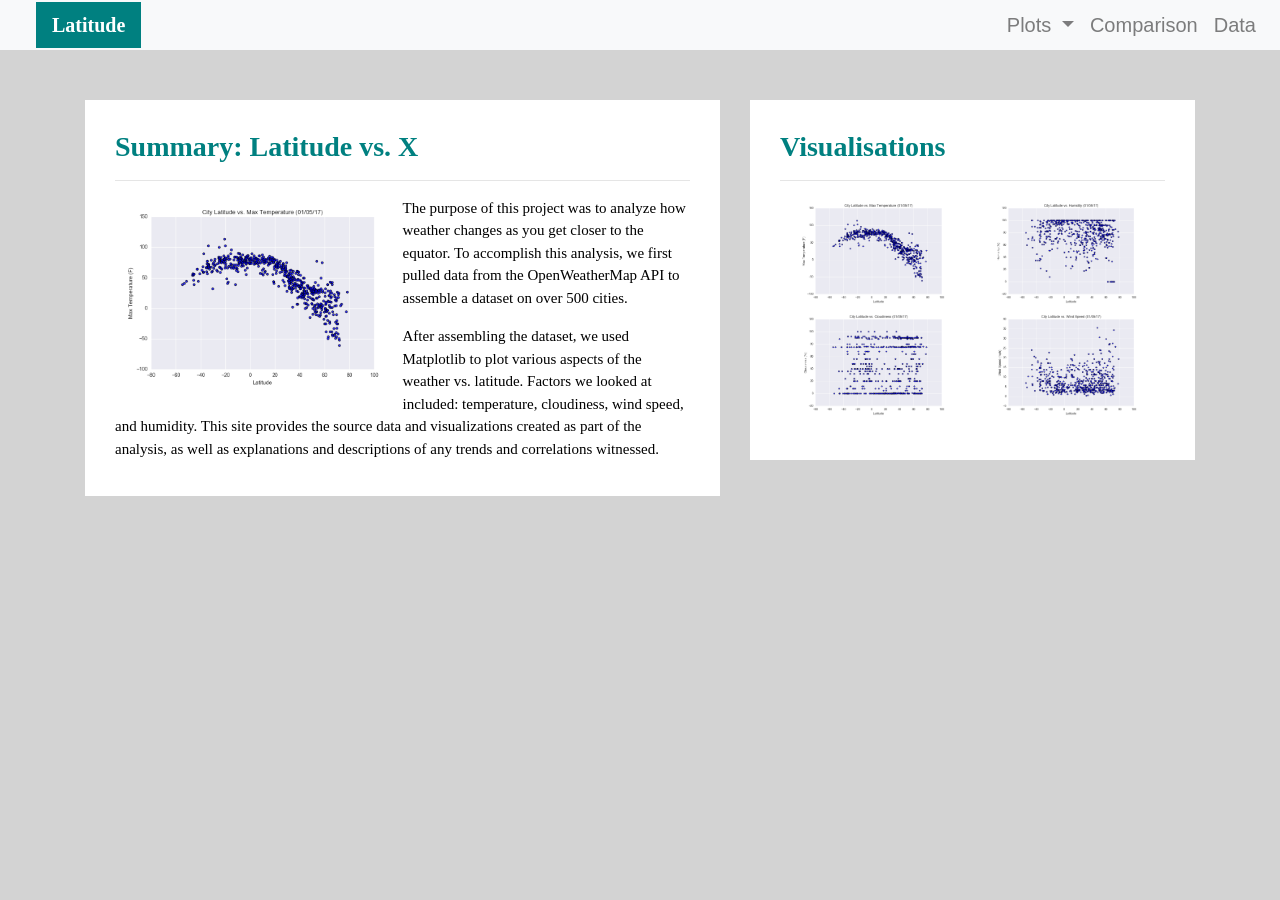
<file: index.html>
<!-- Landing Page -->
<!DOCTYPE html>
<html lang="en-GB">

<head>
    <meta charset="utf-8" />
    <meta http-equiv="X-UA-Compatible" content="IE=edge">
    <title>Weather Visualisations</title>
    <meta name="viewport" content="width=device-width, initial-scale=1">

    <!-- Bring in Bootstrap stylesheet -->
    <link rel="stylesheet" href="https://stackpath.bootstrapcdn.com/bootstrap/4.3.1/css/bootstrap.min.css" integrity="sha384-ggOyR0iXCbMQv3Xipma34MD+dH/1fQ784/j6cY/iJTQUOhcWr7x9JvoRxT2MZw1T" crossorigin="anonymous">
    <!-- CSS link -->
    <link rel="stylesheet" type="text/css" href="style.css">
</head>

<body>
    <!-- Navigation Bar -->
    <div class="navigation">
        <nav class="navbar navbar-expand-lg navbar-light bg-light">
            <a class="navbar-brand" href="landing.html">Latitude</a>
            <button class="navbar-toggler" type="button" data-toggle="collapse" data-target="#navbarNavDropdown"
                aria-controls="navbarNavDropdown" aria-expanded="false" aria-label="Toggle navigation">
            <span class="navbar-toggler-icon"></span>
            </button>
            <div class="collapse navbar-collapse" id="navbarNavDropdown">
                <ul class="navbar-nav ml-auto">
                    <li class="nav-item dropdown">
                        <a class="nav-link dropdown-toggle" href="#" id="navbarDropdownMenuLink" data-toggle="dropdown"
                            aria-haspopup="true" aria-expanded="false">
                        Plots
                        </a>
                        <div class="dropdown-menu" aria-labelledby="navbarDropdownMenuLink">
                            <a class="dropdown-item" href="maxTemp.html">Max Temperature</a>
                            <a class="dropdown-item" href="humidity.html">Humidity</a>
                            <a class="dropdown-item" href="cloudiness.html">Cloudiness</a>
                            <a class="dropdown-item" href="windSpeed.html">Wind Speed</a>
                        </div>
                    </li>
                    <li class="nav-item">
                        <a class="nav-link" href="comparisons.html">Comparison</a>
                    </li>
                    <li class="nav-item">
                        <a class="nav-link" href="data.html">Data</a>
                    </li>
                </ul>
            </div>
        </nav>
    </div>

    <!-- Landing page content -->
    <div class="container">
        <div class="row">
            <div class="col-lg-7 col-md-12">
                <!-- Summary box-->
                <div class="box" style="padding-bottom: 20px;">
                    <h3 class="title">Summary: Latitude vs. X</h3>
                    <hr>
                    <img src="Resources/images/Fig1.png" class="visualization rounded float-left" alt="MaxTemp Plot">
                    <p>The purpose of this project was to analyze how weather changes as you get closer to the equator. To
                        accomplish this analysis, we first pulled data from the OpenWeatherMap API to assemble a dataset on over
                        500 cities.</p>
                    <p>After assembling the dataset, we used Matplotlib to plot various aspects of the weather vs. latitude.
                        Factors we looked at included: temperature, cloudiness, wind speed, and humidity. This site provides the
                        source data and visualizations created as part of the analysis, as well as explanations and descriptions of
                        any trends and correlations witnessed.</p>
                </div>
            </div>
            <div class="col-lg-5 col-md-12">
                <!-- Visualisations box -->
                <div class="box">
                    <h3 class="title">Visualisations</h3>
                    <hr>
                    <div class="container">
                        <div class="row" style="padding-bottom: 30px;">
                            <div class="col-6">
                                <a href="maxTemp.html">
                                    <img class="panel" src="Resources/images/Fig1.png" alt="MaxTemp Plot">
                                </a>
                            </div>
                            <div class="col-6">
                                <a href="humidity.html">
                                    <img class="panel" src="Resources/images/Fig2.png" alt="Humidity Plot">
                                </a>
                            </div>
                            <div class="col-6">
                                <a href="cloudiness.html">
                                    <img class="panel" src="Resources/images/Fig3.png" alt="Cloudiness Plot">
                                </a>
                            </div>
                            <div class="col-6">
                                <a href="windSpeed.html">
                                    <img class="panel" src="Resources/images/Fig4.png" alt="WindSpeed Plot">
                                </a>
                            </div>
                        </div>
                    </div>
                </div>
            </div>
        </div>
    </div>

    <!-- Bootstrap Javascript -->
    <script src="https://code.jquery.com/jquery-3.3.1.slim.min.js" integrity="sha384-q8i/X+965DzO0rT7abK41JStQIAqVgRVzpbzo5smXKp4YfRvH+8abtTE1Pi6jizo" crossorigin="anonymous"></script>
    <script src="https://cdnjs.cloudflare.com/ajax/libs/popper.js/1.14.7/umd/popper.min.js" integrity="sha384-UO2eT0CpHqdSJQ6hJty5KVphtPhzWj9WO1clHTMGa3JDZwrnQq4sF86dIHNDz0W1" crossorigin="anonymous"></script>
    <script src="https://stackpath.bootstrapcdn.com/bootstrap/4.3.1/js/bootstrap.min.js" integrity="sha384-JjSmVgyd0p3pXB1rRibZUAYoIIy6OrQ6VrjIEaFf/nJGzIxFDsf4x0xIM+B07jRM" crossorigin="anonymous"></script>

</body>
</html>
</file>
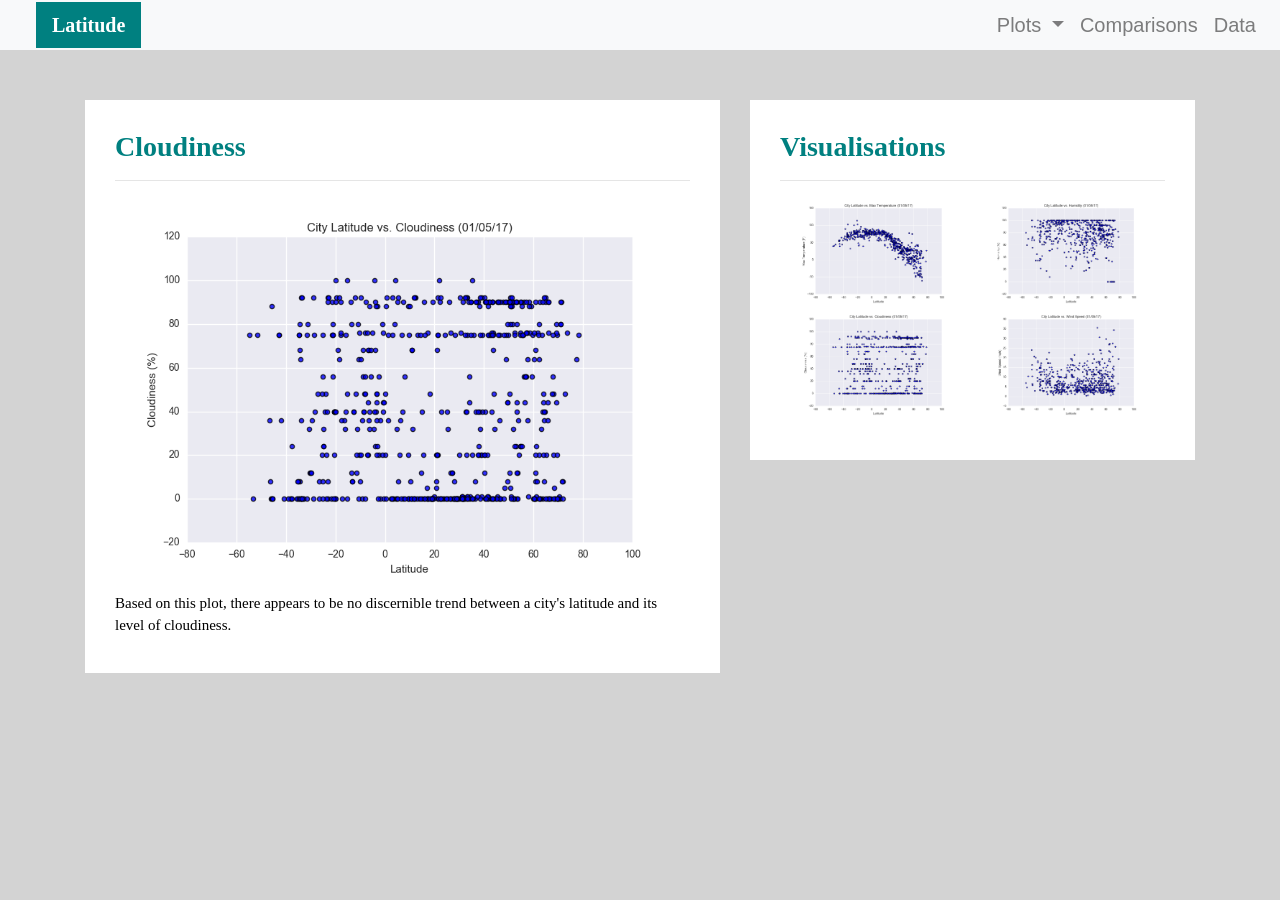
<file: cloudiness.html>
<!-- Cloudiness Page -->
<!DOCTYPE html>
<html lang="en-GB">

<head>
    <meta charset="utf-8" />
    <meta http-equiv="X-UA-Compatible" content="IE=edge">
    <title>Cloudiness</title>
    <meta name="viewport" content="width=device-width, initial-scale=1">

    <!-- Bring in Bootstrap stylesheet -->
    <link rel="stylesheet" href="https://stackpath.bootstrapcdn.com/bootstrap/4.3.1/css/bootstrap.min.css" integrity="sha384-ggOyR0iXCbMQv3Xipma34MD+dH/1fQ784/j6cY/iJTQUOhcWr7x9JvoRxT2MZw1T" crossorigin="anonymous">
    <!-- CSS link -->
    <link rel="stylesheet" type="text/css" href="style.css">
</head>

<body>
    <!-- Navigation Bar -->
    <div class="navigation">
        <nav class="navbar navbar-expand-lg navbar-light bg-light">
            <a class="navbar-brand" href="landing.html">Latitude</a>
            <button class="navbar-toggler" type="button" data-toggle="collapse" data-target="#navbarNavDropdown"
                aria-controls="navbarNavDropdown" aria-expanded="false" aria-label="Toggle navigation">
            <span class="navbar-toggler-icon"></span>
            </button>
            <div class="collapse navbar-collapse" id="navbarNavDropdown">
                <ul class="navbar-nav ml-auto">
                    <li class="nav-item dropdown">
                        <a class="nav-link dropdown-toggle" href="#" id="navbarDropdownMenuLink" data-toggle="dropdown"
                            aria-haspopup="true" aria-expanded="false">
                        Plots
                        </a>
                        <div class="dropdown-menu" aria-labelledby="navbarDropdownMenuLink">
                            <a class="dropdown-item" href="maxTemp.html">Max Temperature</a>
                            <a class="dropdown-item" href="humidity.html">Humidity</a>
                            <a class="dropdown-item" href="cloudiness.html">Cloudiness</a>
                            <a class="dropdown-item" href="windSpeed.html">Wind Speed</a>
                        </div>
                    </li>
                    <li class="nav-item">
                        <a class="nav-link" href="comparisons.html">Comparisons</a>
                    </li>
                    <li class="nav-item">
                        <a class="nav-link" href="data.html">Data</a>
                    </li>
                </ul>
            </div>
        </nav>
    </div>

    <!-- Cloudiness page content -->
    <div class="container">
        <div class="row">
            <div class="col-lg-7 col-md-12">
                <!-- Cloudiness summary box-->
                <div class="box" style="padding-bottom: 20px;">
                    <h3 class="title">Cloudiness</h3>
                    <hr>
                    <img src="Resources/images/Fig3.png">
                    <p>Based on this plot, there appears to be no discernible trend between a city's latitude and its
                        level of cloudiness.</p>
                </div>
            </div>
            <div class="col-lg-5 col-md-12">
                <!-- Visualisations box -->
                <div class="box">
                    <h3 class="title">Visualisations</h3>
                    <hr>
                    <div class="container">
                        <div class="row" style="padding-bottom: 30px;">
                            <div class="col-6">
                                <a href="maxTemp.html">
                                    <img class="panel" src="Resources/images/Fig1.png" alt="MaxTemp Plot">
                                </a>
                            </div>
                            <div class="col-6">
                                <a href="humidity.html">
                                    <img class="panel" src="Resources/images/Fig2.png" alt="Humidity Plot">
                                </a>
                            </div>
                            <div class="col-6">
                                <a href="cloudiness.html">
                                    <img class="panel" src="Resources/images/Fig3.png" alt="Cloudiness Plot">
                                </a>
                            </div>
                            <div class="col-6">
                                <a href="windSpeed.html">
                                    <img class="panel" src="Resources/images/Fig4.png" alt="WindSpeed Plot">
                                </a>
                            </div>
                        </div>
                    </div>
                </div>
            </div>
        </div>
    </div>

    <!-- Bootstrap Javascript -->
    <script src="https://code.jquery.com/jquery-3.3.1.slim.min.js" integrity="sha384-q8i/X+965DzO0rT7abK41JStQIAqVgRVzpbzo5smXKp4YfRvH+8abtTE1Pi6jizo" crossorigin="anonymous"></script>
    <script src="https://cdnjs.cloudflare.com/ajax/libs/popper.js/1.14.7/umd/popper.min.js" integrity="sha384-UO2eT0CpHqdSJQ6hJty5KVphtPhzWj9WO1clHTMGa3JDZwrnQq4sF86dIHNDz0W1" crossorigin="anonymous"></script>
    <script src="https://stackpath.bootstrapcdn.com/bootstrap/4.3.1/js/bootstrap.min.js" integrity="sha384-JjSmVgyd0p3pXB1rRibZUAYoIIy6OrQ6VrjIEaFf/nJGzIxFDsf4x0xIM+B07jRM" crossorigin="anonymous"></script>
    
</body>
</html>
</file>
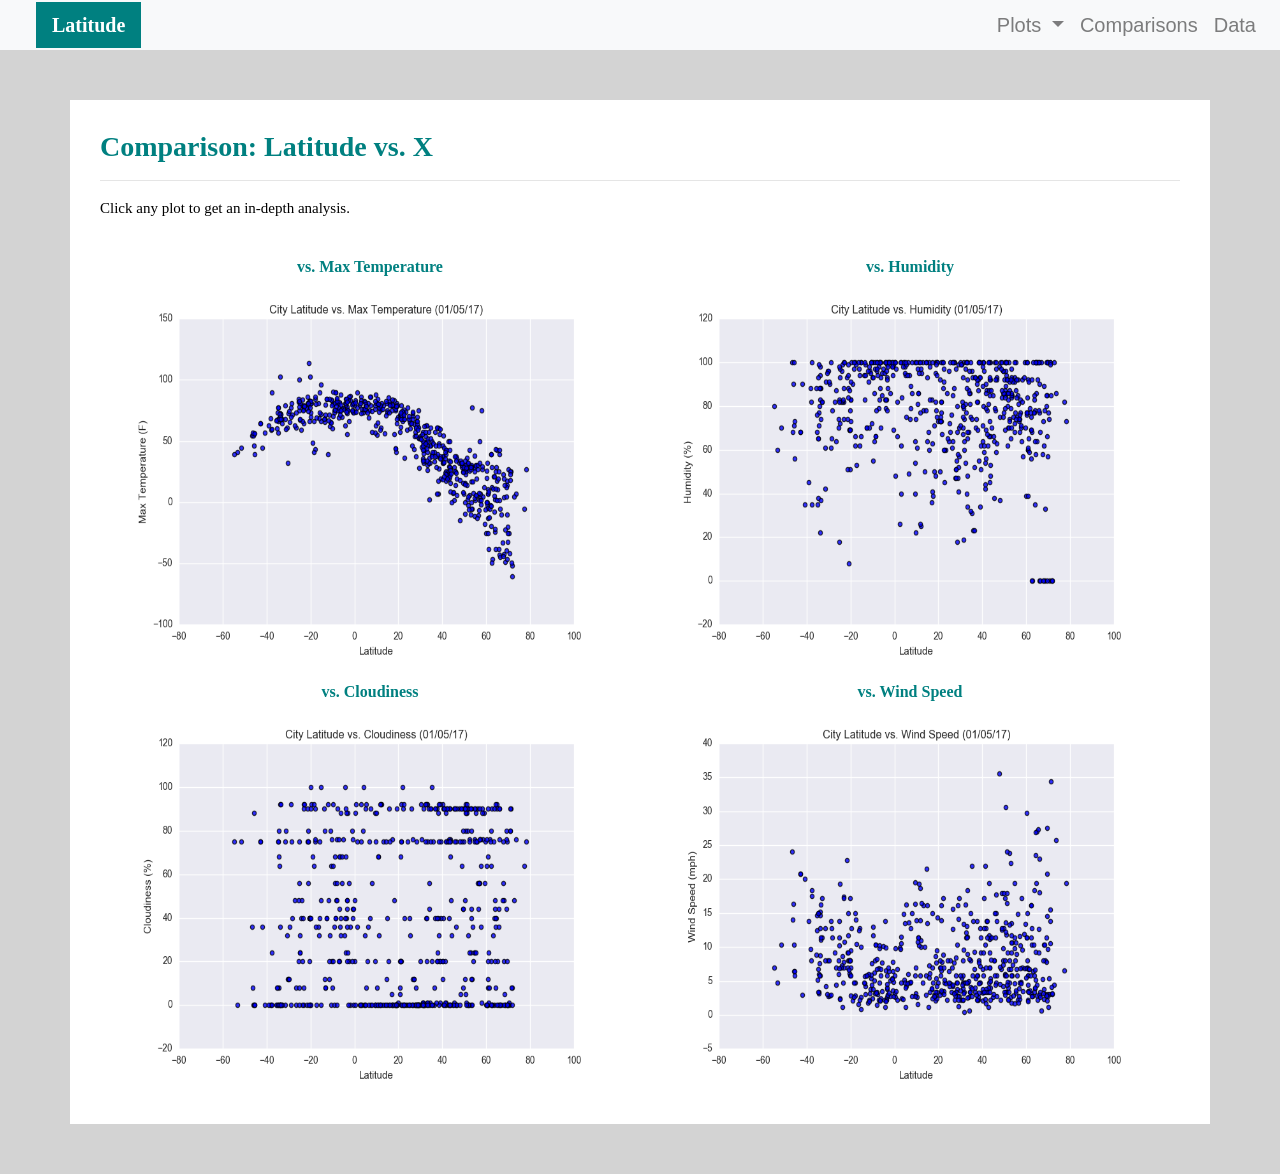
<file: comparisons.html>
<!-- Comparisons Page -->
<!DOCTYPE html>
<html lang="en-GB">

<head>
    <meta charset="utf-8" />
    <meta http-equiv="X-UA-Compatible" content="IE=edge">
    <title>Comparisons</title>
    <meta name="viewport" content="width=device-width, initial-scale=1">

    <!-- Bring in Bootstrap stylesheet -->
    <link rel="stylesheet" href="https://stackpath.bootstrapcdn.com/bootstrap/4.3.1/css/bootstrap.min.css" integrity="sha384-ggOyR0iXCbMQv3Xipma34MD+dH/1fQ784/j6cY/iJTQUOhcWr7x9JvoRxT2MZw1T" crossorigin="anonymous">
    <!-- CSS link -->
    <link rel="stylesheet" type="text/css" href="style.css">
</head>

<body>
    <!-- Navigation Bar -->
    <div class="navigation">
        <nav class="navbar navbar-expand-lg navbar-light bg-light">
            <a class="navbar-brand" href="landing.html">Latitude</a>
            <button class="navbar-toggler" type="button" data-toggle="collapse" data-target="#navbarNavDropdown"
                aria-controls="navbarNavDropdown" aria-expanded="false" aria-label="Toggle navigation">
            <span class="navbar-toggler-icon"></span>
            </button>
            <div class="collapse navbar-collapse" id="navbarNavDropdown">
                <ul class="navbar-nav ml-auto">
                    <li class="nav-item dropdown">
                        <a class="nav-link dropdown-toggle" href="#" id="navbarDropdownMenuLink" data-toggle="dropdown"
                            aria-haspopup="true" aria-expanded="false">
                        Plots
                        </a>
                        <div class="dropdown-menu" aria-labelledby="navbarDropdownMenuLink">
                            <a class="dropdown-item" href="maxTemp.html">Max Temperature</a>
                            <a class="dropdown-item" href="humidity.html">Humidity</a>
                            <a class="dropdown-item" href="cloudiness.html">Cloudiness</a>
                            <a class="dropdown-item" href="windSpeed.html">Wind Speed</a>
                        </div>
                    </li>
                    <li class="nav-item">
                        <a class="nav-link" href="comparisons.html">Comparisons</a>
                    </li>
                    <li class="nav-item">
                        <a class="nav-link" href="data.html">Data</a>
                    </li>
                </ul>
            </div>
        </nav>
    </div>

    <!-- Comparisons page content -->
    <div class="container">
        <div class="row">
            <div class="box">
                <h3 class="title">Comparison: Latitude vs. X</h3>
                <hr>
                <p>Click any plot to get an in-depth analysis.</p>
                <div class="container" style="padding-bottom: 30px;">
                    <div class="row">
                        <div class="col-lg-6" style="padding-bottom: 30px;">
                            <div style="text-align: center" class="title">vs. Max Temperature</div>
                            <a href="maxTemp.html">
                                <img class="panel" src="Resources/images/Fig1.png">
                            </a>
                        </div>
                        <div class="col-lg-6" style="padding-bottom: 30px;">
                            <div style="text-align: center" class="title">vs. Humidity</div>
                            <a href="humidity.html">
                                <img class="panel" src="Resources/images/Fig2.png">
                            </a>
                        </div>
                    </div>
                    <div class="row">
                        <div class="col-lg-6" style="padding-bottom: 30px;">
                            <div style="text-align: center" class="title">vs. Cloudiness</div>
                            <a href="cloudiness.html">
                                <img class="panel" src="Resources/images/Fig3.png">
                            </a>
                        </div>
                        <div class="col-lg-6" style="padding-bottom: 30px;">
                            <div style="text-align: center" class="title">vs. Wind Speed</div>
                            <a href="windSpeed.html">
                                <img class="panel" src="Resources/images/Fig4.png">
                            </a>
                        </div>
                    </div>

    <!-- Bootstrap Javascript -->
    <script src="https://code.jquery.com/jquery-3.3.1.slim.min.js" integrity="sha384-q8i/X+965DzO0rT7abK41JStQIAqVgRVzpbzo5smXKp4YfRvH+8abtTE1Pi6jizo" crossorigin="anonymous"></script>
    <script src="https://cdnjs.cloudflare.com/ajax/libs/popper.js/1.14.7/umd/popper.min.js" integrity="sha384-UO2eT0CpHqdSJQ6hJty5KVphtPhzWj9WO1clHTMGa3JDZwrnQq4sF86dIHNDz0W1" crossorigin="anonymous"></script>
    <script src="https://stackpath.bootstrapcdn.com/bootstrap/4.3.1/js/bootstrap.min.js" integrity="sha384-JjSmVgyd0p3pXB1rRibZUAYoIIy6OrQ6VrjIEaFf/nJGzIxFDsf4x0xIM+B07jRM" crossorigin="anonymous"></script>
    
</body>
</html>
</file>
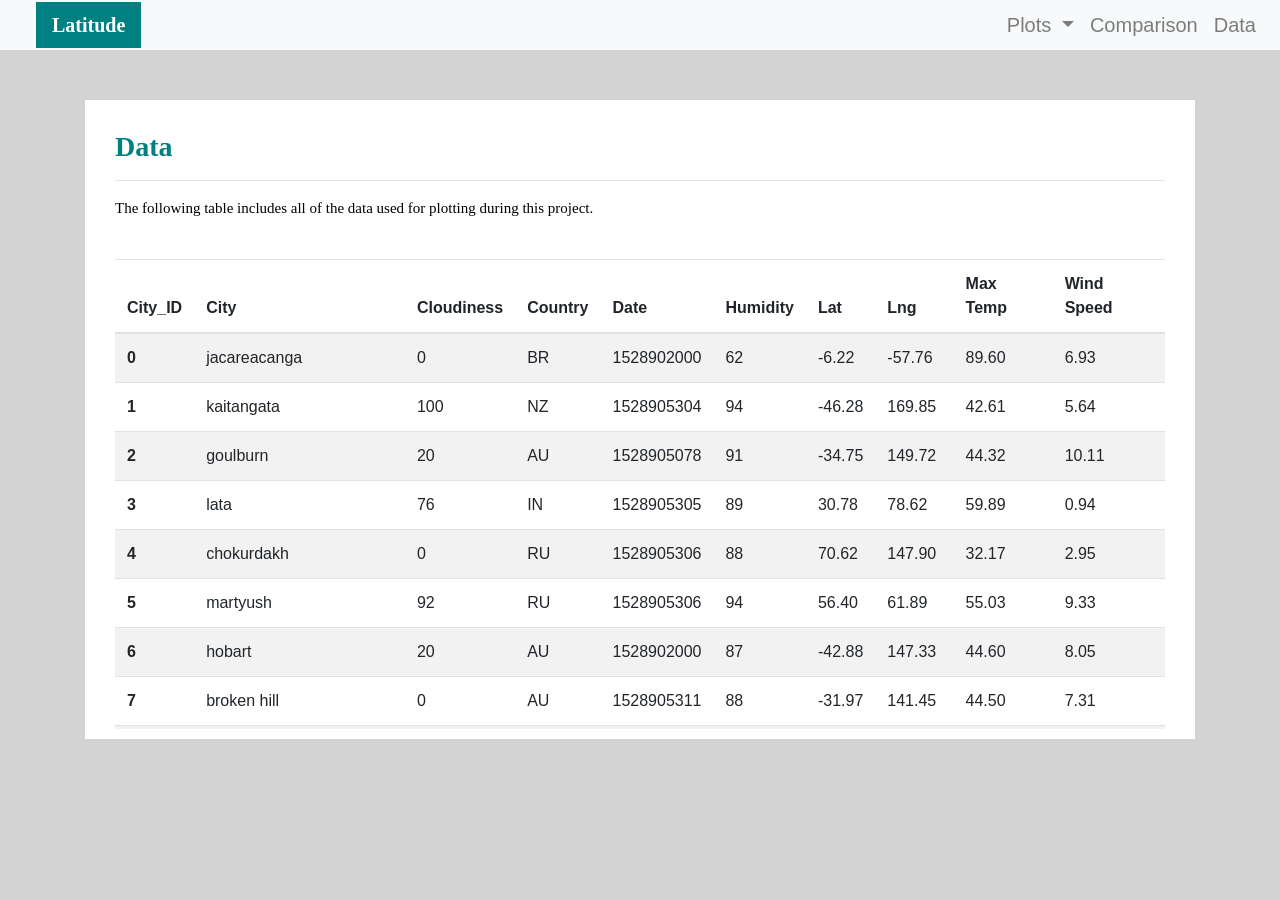
<file: data.html>
<!-- Data Page -->
<!DOCTYPE html>
<html lang="en-GB">

<head>
    <meta charset="utf-8" />
    <meta http-equiv="X-UA-Compatible" content="IE=edge">
    <title>Data</title>
    <meta name="viewport" content="width=device-width, initial-scale=1">

    <!-- Bring in Bootstrap stylesheet -->
    <link rel="stylesheet" href="https://stackpath.bootstrapcdn.com/bootstrap/4.3.1/css/bootstrap.min.css" integrity="sha384-ggOyR0iXCbMQv3Xipma34MD+dH/1fQ784/j6cY/iJTQUOhcWr7x9JvoRxT2MZw1T" crossorigin="anonymous">
    <!-- CSS link -->
    <link rel="stylesheet" type="text/css" href="style.css">
</head>

<body>
    <!-- Navigation Bar -->
    <div class="navigation">
        <nav class="navbar navbar-expand-lg navbar-light bg-light">
            <a class="navbar-brand" href="landing.html">Latitude</a>
            <button class="navbar-toggler" type="button" data-toggle="collapse" data-target="#navbarNavDropdown"
                aria-controls="navbarNavDropdown" aria-expanded="false" aria-label="Toggle navigation">
            <span class="navbar-toggler-icon"></span>
            </button>
            <div class="collapse navbar-collapse" id="navbarNavDropdown">
                <ul class="navbar-nav ml-auto">
                    <li class="nav-item dropdown">
                        <a class="nav-link dropdown-toggle" href="#" id="navbarDropdownMenuLink" data-toggle="dropdown"
                            aria-haspopup="true" aria-expanded="false">
                        Plots
                        </a>
                        <div class="dropdown-menu" aria-labelledby="navbarDropdownMenuLink">
                            <a class="dropdown-item" href="maxTemp.html">Max Temperature</a>
                            <a class="dropdown-item" href="humidity.html">Humidity</a>
                            <a class="dropdown-item" href="cloudiness.html">Cloudiness</a>
                            <a class="dropdown-item" href="windSpeed.html">Wind Speed</a>
                        </div>
                    </li>
                    <li class="nav-item">
                        <a class="nav-link" href="comparisons.html">Comparison</a>
                    </li>
                    <li class="nav-item">
                        <a class="nav-link" href="data.html">Data</a>
                    </li>
                </ul>
            </div>
        </nav>
    </div>

    <!-- Data page content -->
    <div class="container">
        <div class="box">
            <h3 class="title">Data</h3>
            <hr>
            <p>The following table includes all of the data used for plotting during this project.</p>
            <br>
            <div class="table-responsive" style="overflow-x:auto; overflow-y:auto; max-height:470px; max-width: auto;">
                <table class="table table-striped table-hover table condensed">
            <thead>
                <tr>
                    <th>City_ID</th>
                    <th>City</th>
                    <th>Cloudiness</th>
                    <th>Country</th>
                    <th>Date</th>
                    <th>Humidity</th>
                    <th>Lat</th>
                    <th>Lng</th>
                    <th>Max Temp</th>
                    <th>Wind Speed</th>
                </tr>
            </thead>
            <tbody>
                <tr>
                    <th>0</th>
                    <td>jacareacanga</td>
                    <td>0</td>
                    <td>BR</td>
                    <td>1528902000</td>
                    <td>62</td>
                    <td>-6.22</td>
                    <td>-57.76</td>
                    <td>89.60</td>
                    <td>6.93</td>
                  </tr>
                  <tr>
                    <th>1</th>
                    <td>kaitangata</td>
                    <td>100</td>
                    <td>NZ</td>
                    <td>1528905304</td>
                    <td>94</td>
                    <td>-46.28</td>
                    <td>169.85</td>
                    <td>42.61</td>
                    <td>5.64</td>
                  </tr>
                  <tr>
                    <th>2</th>
                    <td>goulburn</td>
                    <td>20</td>
                    <td>AU</td>
                    <td>1528905078</td>
                    <td>91</td>
                    <td>-34.75</td>
                    <td>149.72</td>
                    <td>44.32</td>
                    <td>10.11</td>
                  </tr>
                  <tr>
                    <th>3</th>
                    <td>lata</td>
                    <td>76</td>
                    <td>IN</td>
                    <td>1528905305</td>
                    <td>89</td>
                    <td>30.78</td>
                    <td>78.62</td>
                    <td>59.89</td>
                    <td>0.94</td>
                  </tr>
                  <tr>
                    <th>4</th>
                    <td>chokurdakh</td>
                    <td>0</td>
                    <td>RU</td>
                    <td>1528905306</td>
                    <td>88</td>
                    <td>70.62</td>
                    <td>147.90</td>
                    <td>32.17</td>
                    <td>2.95</td>
                  </tr>
                  <tr>
                    <th>5</th>
                    <td>martyush</td>
                    <td>92</td>
                    <td>RU</td>
                    <td>1528905306</td>
                    <td>94</td>
                    <td>56.40</td>
                    <td>61.89</td>
                    <td>55.03</td>
                    <td>9.33</td>
                  </tr>
                  <tr>
                    <th>6</th>
                    <td>hobart</td>
                    <td>20</td>
                    <td>AU</td>
                    <td>1528902000</td>
                    <td>87</td>
                    <td>-42.88</td>
                    <td>147.33</td>
                    <td>44.60</td>
                    <td>8.05</td>
                  </tr>
                  <tr>
                    <th>7</th>
                    <td>broken hill</td>
                    <td>0</td>
                    <td>AU</td>
                    <td>1528905311</td>
                    <td>88</td>
                    <td>-31.97</td>
                    <td>141.45</td>
                    <td>44.50</td>
                    <td>7.31</td>
                  </tr>
                  <tr>
                    <th>8</th>
                    <td>harnosand</td>
                    <td>0</td>
                    <td>SE</td>
                    <td>1528903200</td>
                    <td>44</td>
                    <td>62.63</td>
                    <td>17.94</td>
                    <td>60.80</td>
                    <td>13.87</td>
                  </tr>
                  <tr>
                    <th>9</th>
                    <td>tuatapere</td>
                    <td>0</td>
                    <td>NZ</td>
                    <td>1528905312</td>
                    <td>100</td>
                    <td>-46.13</td>
                    <td>167.69</td>
                    <td>38.92</td>
                    <td>3.40</td>
                  </tr>
                  <tr>
                    <th>10</th>
                    <td>puerto ayora</td>
                    <td>90</td>
                    <td>EC</td>
                    <td>1528902000</td>
                    <td>69</td>
                    <td>-0.74</td>
                    <td>-90.35</td>
                    <td>77.00</td>
                    <td>13.87</td>
                  </tr>
                  <tr>
                    <th>11</th>
                    <td>havre-saint-pierre</td>
                    <td>75</td>
                    <td>CA</td>
                    <td>1528902000</td>
                    <td>58</td>
                    <td>50.23</td>
                    <td>-63.60</td>
                    <td>53.60</td>
                    <td>19.46</td>
                  </tr>
                  <tr>
                    <th>12</th>
                    <td>punta arenas</td>
                    <td>0</td>
                    <td>CL</td>
                    <td>1528902000</td>
                    <td>100</td>
                    <td>-53.16</td>
                    <td>-70.91</td>
                    <td>35.60</td>
                    <td>9.17</td>
                  </tr>
                  <tr>
                    <th>13</th>
                    <td>tasiilaq</td>
                    <td>75</td>
                    <td>GL</td>
                    <td>1528901400</td>
                    <td>60</td>
                    <td>65.61</td>
                    <td>-37.64</td>
                    <td>39.20</td>
                    <td>2.24</td>
                  </tr>
                  <tr>
                    <th>14</th>
                    <td>chapais</td>
                    <td>40</td>
                    <td>CA</td>
                    <td>1528902000</td>
                    <td>38</td>
                    <td>49.78</td>
                    <td>-74.86</td>
                    <td>59.00</td>
                    <td>10.29</td>
                  </tr>
                  <tr>
                    <th>15</th>
                    <td>avarua</td>
                    <td>40</td>
                    <td>CK</td>
                    <td>1528902000</td>
                    <td>56</td>
                    <td>-21.21</td>
                    <td>-159.78</td>
                    <td>73.40</td>
                    <td>10.29</td>
                  </tr>
                  <tr>
                    <th>16</th>
                    <td>hofn</td>
                    <td>75</td>
                    <td>IS</td>
                    <td>1528902000</td>
                    <td>87</td>
                    <td>64.25</td>
                    <td>-15.21</td>
                    <td>51.80</td>
                    <td>8.05</td>
                  </tr>
                  <tr>
                    <th>17</th>
                    <td>yukamenskoye</td>
                    <td>92</td>
                    <td>RU</td>
                    <td>1528905315</td>
                    <td>98</td>
                    <td>57.89</td>
                    <td>52.24</td>
                    <td>56.65</td>
                    <td>10.22</td>
                  </tr>
                  <tr>
                    <th>18</th>
                    <td>khandbari</td>
                    <td>80</td>
                    <td>NP</td>
                    <td>1528905315</td>
                    <td>67</td>
                    <td>27.38</td>
                    <td>87.21</td>
                    <td>44.59</td>
                    <td>1.39</td>
                  </tr>
                  <tr>
                    <th>19</th>
                    <td>bethel</td>
                    <td>1</td>
                    <td>US</td>
                    <td>1528901580</td>
                    <td>93</td>
                    <td>60.79</td>
                    <td>-161.76</td>
                    <td>44.60</td>
                    <td>8.05</td>
                  </tr>
                  <tr>
                    <th>20</th>
                    <td>ushuaia</td>
                    <td>75</td>
                    <td>AR</td>
                    <td>1528902000</td>
                    <td>64</td>
                    <td>-54.81</td>
                    <td>-68.31</td>
                    <td>41.00</td>
                    <td>3.36</td>
                  </tr>
                  <tr>
                    <th>21</th>
                    <td>east london</td>
                    <td>0</td>
                    <td>ZA</td>
                    <td>1528902000</td>
                    <td>37</td>
                    <td>-33.02</td>
                    <td>27.91</td>
                    <td>69.80</td>
                    <td>5.82</td>
                  </tr>
                  <tr>
                    <th>22</th>
                    <td>bluff</td>
                    <td>76</td>
                    <td>AU</td>
                    <td>1528905321</td>
                    <td>76</td>
                    <td>-23.58</td>
                    <td>149.07</td>
                    <td>61.96</td>
                    <td>4.74</td>
                  </tr>
                  <tr>
                    <th>23</th>
                    <td>mount isa</td>
                    <td>75</td>
                    <td>AU</td>
                    <td>1528902000</td>
                    <td>100</td>
                    <td>-20.73</td>
                    <td>139.49</td>
                    <td>64.40</td>
                    <td>3.29</td>
                  </tr>
                  <tr>
                    <th>24</th>
                    <td>pevek</td>
                    <td>0</td>
                    <td>RU</td>
                    <td>1528905321</td>
                    <td>71</td>
                    <td>69.70</td>
                    <td>170.27</td>
                    <td>36.94</td>
                    <td>6.98</td>
                  </tr>
                  <tr>
                    <th>25</th>
                    <td>gao</td>
                    <td>24</td>
                    <td>ML</td>
                    <td>1528905321</td>
                    <td>16</td>
                    <td>16.28</td>
                    <td>-0.04</td>
                    <td>110.02</td>
                    <td>4.97</td>
                  </tr>
                  <tr>
                    <th>26</th>
                    <td>cabo san lucas</td>
                    <td>75</td>
                    <td>MX</td>
                    <td>1528901160</td>
                    <td>74</td>
                    <td>22.89</td>
                    <td>-109.91</td>
                    <td>84.20</td>
                    <td>10.29</td>
                  </tr>
                  <tr>
                    <th>27</th>
                    <td>sao filipe</td>
                    <td>0</td>
                    <td>CV</td>
                    <td>1528905323</td>
                    <td>88</td>
                    <td>14.90</td>
                    <td>-24.50</td>
                    <td>75.73</td>
                    <td>13.02</td>
                  </tr>
                  <tr>
                    <th>28</th>
                    <td>tiksi</td>
                    <td>44</td>
                    <td>RU</td>
                    <td>1528905298</td>
                    <td>58</td>
                    <td>71.64</td>
                    <td>128.87</td>
                    <td>57.73</td>
                    <td>10.11</td>
                  </tr>
                  <tr>
                    <th>29</th>
                    <td>busselton</td>
                    <td>92</td>
                    <td>AU</td>
                    <td>1528905323</td>
                    <td>100</td>
                    <td>-33.64</td>
                    <td>115.35</td>
                    <td>60.43</td>
                    <td>10.56</td>
                  </tr>
                  <tr>
                    <th>30</th>
                    <td>alofi</td>
                    <td>76</td>
                    <td>NU</td>
                    <td>1528902000</td>
                    <td>88</td>
                    <td>-19.06</td>
                    <td>-169.92</td>
                    <td>71.60</td>
                    <td>3.36</td>
                  </tr>
                  <tr>
                    <th>31</th>
                    <td>ola</td>
                    <td>75</td>
                    <td>RU</td>
                    <td>1528902000</td>
                    <td>100</td>
                    <td>59.58</td>
                    <td>151.30</td>
                    <td>42.80</td>
                    <td>7.76</td>
                  </tr>
                  <tr>
                    <th>32</th>
                    <td>atar</td>
                    <td>20</td>
                    <td>MR</td>
                    <td>1528902000</td>
                    <td>19</td>
                    <td>20.52</td>
                    <td>-13.05</td>
                    <td>91.40</td>
                    <td>9.17</td>
                  </tr>
                  <tr>
                    <th>33</th>
                    <td>rikitea</td>
                    <td>0</td>
                    <td>PF</td>
                    <td>1528905325</td>
                    <td>100</td>
                    <td>-23.12</td>
                    <td>-134.97</td>
                    <td>73.57</td>
                    <td>8.66</td>
                  </tr>
                  <tr>
                    <th>34</th>
                    <td>hermanus</td>
                    <td>0</td>
                    <td>ZA</td>
                    <td>1528905325</td>
                    <td>24</td>
                    <td>-34.42</td>
                    <td>19.24</td>
                    <td>77.17</td>
                    <td>8.66</td>
                  </tr>
                  <tr>
                    <th>35</th>
                    <td>ponta delgada</td>
                    <td>75</td>
                    <td>PT</td>
                    <td>1528903800</td>
                    <td>88</td>
                    <td>37.73</td>
                    <td>-25.67</td>
                    <td>71.60</td>
                    <td>12.75</td>
                  </tr>
                  <tr>
                    <th>36</th>
                    <td>bambari</td>
                    <td>24</td>
                    <td>CF</td>
                    <td>1528905326</td>
                    <td>84</td>
                    <td>5.77</td>
                    <td>20.68</td>
                    <td>81.85</td>
                    <td>7.65</td>
                  </tr>
                  <tr>
                    <th>37</th>
                    <td>cap malheureux</td>
                    <td>75</td>
                    <td>MU</td>
                    <td>1528902000</td>
                    <td>69</td>
                    <td>-19.98</td>
                    <td>57.61</td>
                    <td>75.20</td>
                    <td>14.99</td>
                  </tr>
                  <tr>
                    <th>38</th>
                    <td>puerto escondido</td>
                    <td>75</td>
                    <td>MX</td>
                    <td>1528901100</td>
                    <td>65</td>
                    <td>15.86</td>
                    <td>-97.07</td>
                    <td>80.60</td>
                    <td>3.36</td>
                  </tr>
                  <tr>
                    <th>39</th>
                    <td>qaanaaq</td>
                    <td>32</td>
                    <td>GL</td>
                    <td>1528905330</td>
                    <td>100</td>
                    <td>77.48</td>
                    <td>-69.36</td>
                    <td>31.45</td>
                    <td>6.31</td>
                  </tr>
                  <tr>
                    <th>40</th>
                    <td>new norfolk</td>
                    <td>20</td>
                    <td>AU</td>
                    <td>1528902000</td>
                    <td>87</td>
                    <td>-42.78</td>
                    <td>147.06</td>
                    <td>44.60</td>
                    <td>8.05</td>
                  </tr>
                  <tr>
                    <th>41</th>
                    <td>najran</td>
                    <td>40</td>
                    <td>SA</td>
                    <td>1528902000</td>
                    <td>13</td>
                    <td>17.54</td>
                    <td>44.22</td>
                    <td>98.60</td>
                    <td>11.41</td>
                  </tr>
                  <tr>
                    <th>42</th>
                    <td>isla mujeres</td>
                    <td>90</td>
                    <td>MX</td>
                    <td>1528904340</td>
                    <td>100</td>
                    <td>21.23</td>
                    <td>-86.73</td>
                    <td>75.20</td>
                    <td>16.11</td>
                  </tr>
                  <tr>
                    <th>43</th>
                    <td>mar del plata</td>
                    <td>0</td>
                    <td>AR</td>
                    <td>1528905297</td>
                    <td>100</td>
                    <td>-46.43</td>
                    <td>-67.52</td>
                    <td>32.53</td>
                    <td>7.31</td>
                  </tr>
                  <tr>
                    <th>44</th>
                    <td>provideniya</td>
                    <td>0</td>
                    <td>RU</td>
                    <td>1528905332</td>
                    <td>91</td>
                    <td>64.42</td>
                    <td>-173.23</td>
                    <td>40.63</td>
                    <td>10.78</td>
                  </tr>
                  <tr>
                    <th>45</th>
                    <td>jamestown</td>
                    <td>12</td>
                    <td>AU</td>
                    <td>1528905333</td>
                    <td>88</td>
                    <td>-33.21</td>
                    <td>138.60</td>
                    <td>43.15</td>
                    <td>10.89</td>
                  </tr>
                  <tr>
                    <th>46</th>
                    <td>medicine hat</td>
                    <td>20</td>
                    <td>CA</td>
                    <td>1528902000</td>
                    <td>34</td>
                    <td>50.04</td>
                    <td>-110.68</td>
                    <td>66.20</td>
                    <td>14.99</td>
                  </tr>
                  <tr>
                    <th>47</th>
                    <td>katsuura</td>
                    <td>8</td>
                    <td>JP</td>
                    <td>1528905334</td>
                    <td>88</td>
                    <td>33.93</td>
                    <td>134.50</td>
                    <td>62.05</td>
                    <td>7.54</td>
                  </tr>
                  <tr>
                    <th>48</th>
                    <td>aklavik</td>
                    <td>20</td>
                    <td>CA</td>
                    <td>1528902000</td>
                    <td>53</td>
                    <td>68.22</td>
                    <td>-135.01</td>
                    <td>51.80</td>
                    <td>11.41</td>
                  </tr>
                  <tr>
                    <th>49</th>
                    <td>tuktoyaktuk</td>
                    <td>20</td>
                    <td>CA</td>
                    <td>1528902000</td>
                    <td>61</td>
                    <td>69.44</td>
                    <td>-133.03</td>
                    <td>46.40</td>
                    <td>6.93</td>
                  </tr>
                  <tr>
                    <th>50</th>
                    <td>kapaa</td>
                    <td>90</td>
                    <td>US</td>
                    <td>1528901760</td>
                    <td>88</td>
                    <td>22.08</td>
                    <td>-159.32</td>
                    <td>75.20</td>
                    <td>14.99</td>
                  </tr>
                  <tr>
                    <th>51</th>
                    <td>mildura</td>
                    <td>0</td>
                    <td>AU</td>
                    <td>1528905300</td>
                    <td>92</td>
                    <td>-34.18</td>
                    <td>142.16</td>
                    <td>45.67</td>
                    <td>9.66</td>
                  </tr>
                  <tr>
                    <th>52</th>
                    <td>souillac</td>
                    <td>75</td>
                    <td>FR</td>
                    <td>1528903800</td>
                    <td>49</td>
                    <td>45.60</td>
                    <td>-0.60</td>
                    <td>73.40</td>
                    <td>10.29</td>
                  </tr>
                  <tr>
                    <th>53</th>
                    <td>lorengau</td>
                    <td>100</td>
                    <td>PG</td>
                    <td>1528905336</td>
                    <td>100</td>
                    <td>-2.02</td>
                    <td>147.27</td>
                    <td>80.59</td>
                    <td>3.85</td>
                  </tr>
                  <tr>
                    <th>54</th>
                    <td>praia</td>
                    <td>20</td>
                    <td>BR</td>
                    <td>1528902000</td>
                    <td>47</td>
                    <td>-20.25</td>
                    <td>-43.81</td>
                    <td>82.40</td>
                    <td>3.36</td>
                  </tr>
                  <tr>
                    <th>55</th>
                    <td>port alfred</td>
                    <td>0</td>
                    <td>ZA</td>
                    <td>1528905338</td>
                    <td>50</td>
                    <td>-33.59</td>
                    <td>26.89</td>
                    <td>76.54</td>
                    <td>7.20</td>
                  </tr>
                  <tr>
                    <th>56</th>
                    <td>barranca</td>
                    <td>0</td>
                    <td>PE</td>
                    <td>1528905339</td>
                    <td>98</td>
                    <td>-10.75</td>
                    <td>-77.76</td>
                    <td>61.87</td>
                    <td>9.89</td>
                  </tr>
                  <tr>
                    <th>57</th>
                    <td>nome</td>
                    <td>40</td>
                    <td>US</td>
                    <td>1528902900</td>
                    <td>70</td>
                    <td>30.04</td>
                    <td>-94.42</td>
                    <td>87.80</td>
                    <td>3.36</td>
                  </tr>
                  <tr>
                    <th>58</th>
                    <td>matay</td>
                    <td>0</td>
                    <td>EG</td>
                    <td>1528905339</td>
                    <td>23</td>
                    <td>28.42</td>
                    <td>30.79</td>
                    <td>97.69</td>
                    <td>6.98</td>
                  </tr>
                  <tr>
                    <th>59</th>
                    <td>saskylakh</td>
                    <td>48</td>
                    <td>RU</td>
                    <td>1528905339</td>
                    <td>55</td>
                    <td>71.97</td>
                    <td>114.09</td>
                    <td>59.53</td>
                    <td>5.86</td>
                  </tr>
                  <tr>
                    <th>60</th>
                    <td>itarema</td>
                    <td>0</td>
                    <td>BR</td>
                    <td>1528905340</td>
                    <td>61</td>
                    <td>-2.92</td>
                    <td>-39.92</td>
                    <td>88.33</td>
                    <td>12.57</td>
                  </tr>
                  <tr>
                    <th>61</th>
                    <td>butaritari</td>
                    <td>56</td>
                    <td>KI</td>
                    <td>1528905340</td>
                    <td>100</td>
                    <td>3.07</td>
                    <td>172.79</td>
                    <td>81.13</td>
                    <td>7.31</td>
                  </tr>
                  <tr>
                    <th>62</th>
                    <td>peniche</td>
                    <td>20</td>
                    <td>PT</td>
                    <td>1528903800</td>
                    <td>64</td>
                    <td>39.36</td>
                    <td>-9.38</td>
                    <td>75.20</td>
                    <td>12.75</td>
                  </tr>
                  <tr>
                    <th>63</th>
                    <td>beloha</td>
                    <td>0</td>
                    <td>MG</td>
                    <td>1528905340</td>
                    <td>57</td>
                    <td>-25.17</td>
                    <td>45.06</td>
                    <td>71.95</td>
                    <td>16.37</td>
                  </tr>
                  <tr>
                    <th>64</th>
                    <td>anadyr</td>
                    <td>0</td>
                    <td>RU</td>
                    <td>1528902000</td>
                    <td>57</td>
                    <td>64.73</td>
                    <td>177.51</td>
                    <td>48.20</td>
                    <td>4.47</td>
                  </tr>
                  <tr>
                    <th>65</th>
                    <td>luderitz</td>
                    <td>12</td>
                    <td>NaN</td>
                    <td>1528905342</td>
                    <td>64</td>
                    <td>-26.65</td>
                    <td>15.16</td>
                    <td>64.03</td>
                    <td>17.38</td>
                  </tr>
                  <tr>
                    <th>66</th>
                    <td>rochester</td>
                    <td>1</td>
                    <td>US</td>
                    <td>1528902960</td>
                    <td>37</td>
                    <td>44.02</td>
                    <td>-92.46</td>
                    <td>73.40</td>
                    <td>6.93</td>
                  </tr>
                  <tr>
                    <th>67</th>
                    <td>bosaso</td>
                    <td>0</td>
                    <td>SO</td>
                    <td>1528905347</td>
                    <td>86</td>
                    <td>11.28</td>
                    <td>49.18</td>
                    <td>89.77</td>
                    <td>3.96</td>
                  </tr>
                  <tr>
                    <th>68</th>
                    <td>faanui</td>
                    <td>0</td>
                    <td>PF</td>
                    <td>1528905347</td>
                    <td>100</td>
                    <td>-16.48</td>
                    <td>-151.75</td>
                    <td>79.96</td>
                    <td>11.79</td>
                  </tr>
                  <tr>
                    <th>69</th>
                    <td>grindavik</td>
                    <td>75</td>
                    <td>IS</td>
                    <td>1528902000</td>
                    <td>70</td>
                    <td>63.84</td>
                    <td>-22.43</td>
                    <td>48.20</td>
                    <td>5.82</td>
                  </tr>
                  <tr>
                    <th>70</th>
                    <td>margate</td>
                    <td>20</td>
                    <td>AU</td>
                    <td>1528902000</td>
                    <td>87</td>
                    <td>-43.03</td>
                    <td>147.26</td>
                    <td>44.60</td>
                    <td>8.05</td>
                  </tr>
                  <tr>
                    <th>71</th>
                    <td>marsh harbour</td>
                    <td>88</td>
                    <td>BS</td>
                    <td>1528905349</td>
                    <td>95</td>
                    <td>26.54</td>
                    <td>-77.06</td>
                    <td>82.39</td>
                    <td>10.00</td>
                  </tr>
                  <tr>
                    <th>72</th>
                    <td>comodoro rivadavia</td>
                    <td>40</td>
                    <td>AR</td>
                    <td>1528902000</td>
                    <td>60</td>
                    <td>-45.87</td>
                    <td>-67.48</td>
                    <td>42.80</td>
                    <td>9.17</td>
                  </tr>
                  <tr>
                    <th>73</th>
                    <td>upernavik</td>
                    <td>92</td>
                    <td>GL</td>
                    <td>1528905350</td>
                    <td>100</td>
                    <td>72.79</td>
                    <td>-56.15</td>
                    <td>29.29</td>
                    <td>3.74</td>
                  </tr>
                  <tr>
                    <th>74</th>
                    <td>uige</td>
                    <td>0</td>
                    <td>AO</td>
                    <td>1528905350</td>
                    <td>29</td>
                    <td>-7.61</td>
                    <td>15.06</td>
                    <td>86.80</td>
                    <td>3.18</td>
                  </tr>
                  <tr>
                    <th>75</th>
                    <td>bredasdorp</td>
                    <td>0</td>
                    <td>ZA</td>
                    <td>1528902000</td>
                    <td>23</td>
                    <td>-34.53</td>
                    <td>20.04</td>
                    <td>82.40</td>
                    <td>5.82</td>
                  </tr>
                  <tr>
                    <th>76</th>
                    <td>bodden town</td>
                    <td>40</td>
                    <td>KY</td>
                    <td>1528902000</td>
                    <td>78</td>
                    <td>19.28</td>
                    <td>-81.25</td>
                    <td>80.60</td>
                    <td>16.11</td>
                  </tr>
                  <tr>
                    <th>77</th>
                    <td>guerrero negro</td>
                    <td>44</td>
                    <td>MX</td>
                    <td>1528905350</td>
                    <td>88</td>
                    <td>27.97</td>
                    <td>-114.04</td>
                    <td>63.85</td>
                    <td>3.74</td>
                  </tr>
                  <tr>
                    <th>78</th>
                    <td>bilma</td>
                    <td>0</td>
                    <td>NE</td>
                    <td>1528905351</td>
                    <td>12</td>
                    <td>18.69</td>
                    <td>12.92</td>
                    <td>110.47</td>
                    <td>4.63</td>
                  </tr>
                  <tr>
                    <th>79</th>
                    <td>carnarvon</td>
                    <td>0</td>
                    <td>ZA</td>
                    <td>1528905351</td>
                    <td>30</td>
                    <td>-30.97</td>
                    <td>22.13</td>
                    <td>60.43</td>
                    <td>14.25</td>
                  </tr>
                  <tr>
                    <th>80</th>
                    <td>ponta do sol</td>
                    <td>12</td>
                    <td>BR</td>
                    <td>1528905352</td>
                    <td>72</td>
                    <td>-20.63</td>
                    <td>-46.00</td>
                    <td>78.25</td>
                    <td>3.96</td>
                  </tr>
                  <tr>
                    <th>81</th>
                    <td>vila franca do campo</td>
                    <td>75</td>
                    <td>PT</td>
                    <td>1528903800</td>
                    <td>88</td>
                    <td>37.72</td>
                    <td>-25.43</td>
                    <td>71.60</td>
                    <td>12.75</td>
                  </tr>
                  <tr>
                    <th>82</th>
                    <td>puerto del rosario</td>
                    <td>20</td>
                    <td>ES</td>
                    <td>1528903800</td>
                    <td>60</td>
                    <td>28.50</td>
                    <td>-13.86</td>
                    <td>73.40</td>
                    <td>17.22</td>
                  </tr>
                  <tr>
                    <th>83</th>
                    <td>sitka</td>
                    <td>20</td>
                    <td>US</td>
                    <td>1528905353</td>
                    <td>92</td>
                    <td>37.17</td>
                    <td>-99.65</td>
                    <td>74.02</td>
                    <td>5.97</td>
                  </tr>
                  <tr>
                    <th>84</th>
                    <td>camacha</td>
                    <td>75</td>
                    <td>PT</td>
                    <td>1528903800</td>
                    <td>72</td>
                    <td>33.08</td>
                    <td>-16.33</td>
                    <td>68.00</td>
                    <td>16.11</td>
                  </tr>
                  <tr>
                    <th>85</th>
                    <td>saint-philippe</td>
                    <td>1</td>
                    <td>CA</td>
                    <td>1528902900</td>
                    <td>54</td>
                    <td>45.36</td>
                    <td>-73.48</td>
                    <td>78.80</td>
                    <td>11.41</td>
                  </tr>
                  <tr>
                    <th>86</th>
                    <td>port blair</td>
                    <td>92</td>
                    <td>IN</td>
                    <td>1528905357</td>
                    <td>97</td>
                    <td>11.67</td>
                    <td>92.75</td>
                    <td>84.37</td>
                    <td>25.10</td>
                  </tr>
                  <tr>
                    <th>87</th>
                    <td>albany</td>
                    <td>90</td>
                    <td>US</td>
                    <td>1528903860</td>
                    <td>68</td>
                    <td>42.65</td>
                    <td>-73.75</td>
                    <td>69.80</td>
                    <td>3.36</td>
                  </tr>
                  <tr>
                    <th>88</th>
                    <td>barrow</td>
                    <td>88</td>
                    <td>AR</td>
                    <td>1528905182</td>
                    <td>72</td>
                    <td>-38.31</td>
                    <td>-60.23</td>
                    <td>50.26</td>
                    <td>8.21</td>
                  </tr>
                  <tr>
                    <th>89</th>
                    <td>qorveh</td>
                    <td>92</td>
                    <td>IR</td>
                    <td>1528905357</td>
                    <td>22</td>
                    <td>35.17</td>
                    <td>47.80</td>
                    <td>76.72</td>
                    <td>3.18</td>
                  </tr>
                  <tr>
                    <th>90</th>
                    <td>san jeronimo</td>
                    <td>90</td>
                    <td>PE</td>
                    <td>1528902000</td>
                    <td>81</td>
                    <td>-13.65</td>
                    <td>-73.37</td>
                    <td>46.40</td>
                    <td>2.39</td>
                  </tr>
                  <tr>
                    <th>91</th>
                    <td>mataura</td>
                    <td>24</td>
                    <td>NZ</td>
                    <td>1528905299</td>
                    <td>79</td>
                    <td>-46.19</td>
                    <td>168.86</td>
                    <td>25.69</td>
                    <td>3.18</td>
                  </tr>
                  <tr>
                    <th>92</th>
                    <td>buala</td>
                    <td>64</td>
                    <td>SB</td>
                    <td>1528905359</td>
                    <td>100</td>
                    <td>-8.15</td>
                    <td>159.59</td>
                    <td>78.70</td>
                    <td>4.18</td>
                  </tr>
                  <tr>
                    <th>93</th>
                    <td>eyl</td>
                    <td>20</td>
                    <td>SO</td>
                    <td>1528905359</td>
                    <td>57</td>
                    <td>7.98</td>
                    <td>49.82</td>
                    <td>86.62</td>
                    <td>22.41</td>
                  </tr>
                  <tr>
                    <th>94</th>
                    <td>abu dhabi</td>
                    <td>0</td>
                    <td>AE</td>
                    <td>1528902000</td>
                    <td>29</td>
                    <td>24.47</td>
                    <td>54.37</td>
                    <td>98.60</td>
                    <td>16.11</td>
                  </tr>
                  <tr>
                    <th>95</th>
                    <td>tahe</td>
                    <td>92</td>
                    <td>CN</td>
                    <td>1528905359</td>
                    <td>98</td>
                    <td>52.34</td>
                    <td>124.71</td>
                    <td>51.43</td>
                    <td>2.17</td>
                  </tr>
                  <tr>
                    <th>96</th>
                    <td>chuy</td>
                    <td>80</td>
                    <td>UY</td>
                    <td>1528905099</td>
                    <td>93</td>
                    <td>-33.69</td>
                    <td>-53.46</td>
                    <td>52.87</td>
                    <td>28.90</td>
                  </tr>
                  <tr>
                    <th>97</th>
                    <td>dzerzhinskoye</td>
                    <td>8</td>
                    <td>RU</td>
                    <td>1528905360</td>
                    <td>69</td>
                    <td>56.84</td>
                    <td>95.22</td>
                    <td>65.11</td>
                    <td>3.85</td>
                  </tr>
                  <tr>
                    <th>98</th>
                    <td>vanavara</td>
                    <td>0</td>
                    <td>RU</td>
                    <td>1528905360</td>
                    <td>50</td>
                    <td>60.35</td>
                    <td>102.28</td>
                    <td>64.21</td>
                    <td>5.64</td>
                  </tr>
                  <tr>
                    <th>99</th>
                    <td>muros</td>
                    <td>40</td>
                    <td>ES</td>
                    <td>1528903800</td>
                    <td>72</td>
                    <td>42.77</td>
                    <td>-9.06</td>
                    <td>66.20</td>
                    <td>10.29</td>
                  </tr>
                  <tr>
                    <th>100</th>
                    <td>auchel</td>
                    <td>0</td>
                    <td>FR</td>
                    <td>1528903800</td>
                    <td>49</td>
                    <td>50.51</td>
                    <td>2.47</td>
                    <td>68.00</td>
                    <td>3.36</td>
                  </tr>
                  <tr>
                    <th>101</th>
                    <td>bubaque</td>
                    <td>40</td>
                    <td>GW</td>
                    <td>1528902000</td>
                    <td>55</td>
                    <td>11.28</td>
                    <td>-15.83</td>
                    <td>91.40</td>
                    <td>11.41</td>
                  </tr>
                  <tr>
                    <th>102</th>
                    <td>khatanga</td>
                    <td>8</td>
                    <td>RU</td>
                    <td>1528905361</td>
                    <td>65</td>
                    <td>71.98</td>
                    <td>102.47</td>
                    <td>60.97</td>
                    <td>4.63</td>
                  </tr>
                  <tr>
                    <th>103</th>
                    <td>los banos</td>
                    <td>1</td>
                    <td>US</td>
                    <td>1528904100</td>
                    <td>67</td>
                    <td>37.06</td>
                    <td>-120.85</td>
                    <td>75.20</td>
                    <td>4.74</td>
                  </tr>
                  <tr>
                    <th>104</th>
                    <td>labuhan</td>
                    <td>12</td>
                    <td>ID</td>
                    <td>1528905361</td>
                    <td>95</td>
                    <td>-2.54</td>
                    <td>115.51</td>
                    <td>72.94</td>
                    <td>1.83</td>
                  </tr>
                  <tr>
                    <th>105</th>
                    <td>saint-paul</td>
                    <td>75</td>
                    <td>FR</td>
                    <td>1528903800</td>
                    <td>56</td>
                    <td>45.22</td>
                    <td>1.90</td>
                    <td>68.00</td>
                    <td>14.99</td>
                  </tr>
                  <tr>
                    <th>106</th>
                    <td>petatlan</td>
                    <td>90</td>
                    <td>MX</td>
                    <td>1528901220</td>
                    <td>74</td>
                    <td>17.52</td>
                    <td>-101.27</td>
                    <td>84.20</td>
                    <td>1.83</td>
                  </tr>
                  <tr>
                    <th>107</th>
                    <td>baykit</td>
                    <td>36</td>
                    <td>RU</td>
                    <td>1528905366</td>
                    <td>68</td>
                    <td>61.68</td>
                    <td>96.39</td>
                    <td>63.94</td>
                    <td>4.29</td>
                  </tr>
                  <tr>
                    <th>108</th>
                    <td>dalby</td>
                    <td>75</td>
                    <td>AU</td>
                    <td>1528902000</td>
                    <td>93</td>
                    <td>-27.18</td>
                    <td>151.26</td>
                    <td>53.60</td>
                    <td>2.24</td>
                  </tr>
                  <tr>
                    <th>109</th>
                    <td>yellowknife</td>
                    <td>90</td>
                    <td>CA</td>
                    <td>1528902540</td>
                    <td>93</td>
                    <td>62.45</td>
                    <td>-114.38</td>
                    <td>46.40</td>
                    <td>8.05</td>
                  </tr>
                  <tr>
                    <th>110</th>
                    <td>hilo</td>
                    <td>75</td>
                    <td>US</td>
                    <td>1528901580</td>
                    <td>88</td>
                    <td>19.71</td>
                    <td>-155.08</td>
                    <td>66.20</td>
                    <td>5.82</td>
                  </tr>
                  <tr>
                    <th>111</th>
                    <td>turukhansk</td>
                    <td>36</td>
                    <td>RU</td>
                    <td>1528905297</td>
                    <td>76</td>
                    <td>65.80</td>
                    <td>87.96</td>
                    <td>66.37</td>
                    <td>6.42</td>
                  </tr>
                  <tr>
                    <th>112</th>
                    <td>dingle</td>
                    <td>68</td>
                    <td>PH</td>
                    <td>1528905368</td>
                    <td>82</td>
                    <td>11.00</td>
                    <td>122.67</td>
                    <td>79.96</td>
                    <td>8.21</td>
                  </tr>
                  <tr>
                    <th>113</th>
                    <td>dillon</td>
                    <td>1</td>
                    <td>US</td>
                    <td>1528901580</td>
                    <td>44</td>
                    <td>45.22</td>
                    <td>-112.64</td>
                    <td>57.20</td>
                    <td>5.82</td>
                  </tr>
                  <tr>
                    <th>114</th>
                    <td>labytnangi</td>
                    <td>64</td>
                    <td>RU</td>
                    <td>1528905370</td>
                    <td>75</td>
                    <td>66.66</td>
                    <td>66.39</td>
                    <td>47.11</td>
                    <td>17.49</td>
                  </tr>
                  <tr>
                    <th>115</th>
                    <td>gigmoto</td>
                    <td>36</td>
                    <td>PH</td>
                    <td>1528905370</td>
                    <td>98</td>
                    <td>13.78</td>
                    <td>124.39</td>
                    <td>83.56</td>
                    <td>17.60</td>
                  </tr>
                  <tr>
                    <th>116</th>
                    <td>nouakchott</td>
                    <td>68</td>
                    <td>MR</td>
                    <td>1528905371</td>
                    <td>76</td>
                    <td>18.08</td>
                    <td>-15.98</td>
                    <td>76.72</td>
                    <td>1.39</td>
                  </tr>
                  <tr>
                    <th>117</th>
                    <td>rumoi</td>
                    <td>92</td>
                    <td>JP</td>
                    <td>1528905371</td>
                    <td>100</td>
                    <td>43.93</td>
                    <td>141.67</td>
                    <td>44.41</td>
                    <td>8.10</td>
                  </tr>
                  <tr>
                    <th>118</th>
                    <td>dikson</td>
                    <td>32</td>
                    <td>RU</td>
                    <td>1528905373</td>
                    <td>100</td>
                    <td>73.51</td>
                    <td>80.55</td>
                    <td>31.09</td>
                    <td>13.13</td>
                  </tr>
                  <tr>
                    <th>119</th>
                    <td>chinsali</td>
                    <td>0</td>
                    <td>ZM</td>
                    <td>1528905377</td>
                    <td>36</td>
                    <td>-10.55</td>
                    <td>32.07</td>
                    <td>73.39</td>
                    <td>9.22</td>
                  </tr>
                  <tr>
                    <th>120</th>
                    <td>georgetown</td>
                    <td>75</td>
                    <td>GY</td>
                    <td>1528902000</td>
                    <td>78</td>
                    <td>6.80</td>
                    <td>-58.16</td>
                    <td>82.40</td>
                    <td>9.17</td>
                  </tr>
                  <tr>
                    <th>121</th>
                    <td>tooele</td>
                    <td>1</td>
                    <td>US</td>
                    <td>1528902900</td>
                    <td>35</td>
                    <td>40.53</td>
                    <td>-112.30</td>
                    <td>73.40</td>
                    <td>9.17</td>
                  </tr>
                  <tr>
                    <th>122</th>
                    <td>nikolskoye</td>
                    <td>40</td>
                    <td>RU</td>
                    <td>1528902000</td>
                    <td>41</td>
                    <td>59.70</td>
                    <td>30.79</td>
                    <td>60.80</td>
                    <td>4.47</td>
                  </tr>
                  <tr>
                    <th>123</th>
                    <td>bodo</td>
                    <td>80</td>
                    <td>CI</td>
                    <td>1528905379</td>
                    <td>66</td>
                    <td>5.91</td>
                    <td>-4.68</td>
                    <td>87.70</td>
                    <td>8.21</td>
                  </tr>
                  <tr>
                    <th>124</th>
                    <td>minador do negrao</td>
                    <td>32</td>
                    <td>BR</td>
                    <td>1528905379</td>
                    <td>80</td>
                    <td>-9.31</td>
                    <td>-36.86</td>
                    <td>76.81</td>
                    <td>13.24</td>
                  </tr>
                  <tr>
                    <th>125</th>
                    <td>sambava</td>
                    <td>88</td>
                    <td>MG</td>
                    <td>1528905379</td>
                    <td>100</td>
                    <td>-14.27</td>
                    <td>50.17</td>
                    <td>77.35</td>
                    <td>19.73</td>
                  </tr>
                  <tr>
                    <th>126</th>
                    <td>yerbogachen</td>
                    <td>0</td>
                    <td>RU</td>
                    <td>1528905380</td>
                    <td>44</td>
                    <td>61.28</td>
                    <td>108.01</td>
                    <td>64.93</td>
                    <td>7.43</td>
                  </tr>
                  <tr>
                    <th>127</th>
                    <td>kahului</td>
                    <td>1</td>
                    <td>US</td>
                    <td>1528901760</td>
                    <td>93</td>
                    <td>20.89</td>
                    <td>-156.47</td>
                    <td>66.20</td>
                    <td>3.36</td>
                  </tr>
                  <tr>
                    <th>128</th>
                    <td>clyde river</td>
                    <td>75</td>
                    <td>CA</td>
                    <td>1528902660</td>
                    <td>100</td>
                    <td>70.47</td>
                    <td>-68.59</td>
                    <td>35.60</td>
                    <td>21.92</td>
                  </tr>
                  <tr>
                    <th>129</th>
                    <td>ancud</td>
                    <td>20</td>
                    <td>CL</td>
                    <td>1528905381</td>
                    <td>90</td>
                    <td>-41.87</td>
                    <td>-73.83</td>
                    <td>39.10</td>
                    <td>2.73</td>
                  </tr>
                  <tr>
                    <th>130</th>
                    <td>beringovskiy</td>
                    <td>0</td>
                    <td>RU</td>
                    <td>1528905381</td>
                    <td>88</td>
                    <td>63.05</td>
                    <td>179.32</td>
                    <td>39.37</td>
                    <td>3.40</td>
                  </tr>
                  <tr>
                    <th>131</th>
                    <td>majene</td>
                    <td>32</td>
                    <td>ID</td>
                    <td>1528905382</td>
                    <td>100</td>
                    <td>-3.54</td>
                    <td>118.97</td>
                    <td>81.85</td>
                    <td>11.01</td>
                  </tr>
                  <tr>
                    <th>132</th>
                    <td>ahar</td>
                    <td>36</td>
                    <td>IR</td>
                    <td>1528905382</td>
                    <td>62</td>
                    <td>38.48</td>
                    <td>47.07</td>
                    <td>62.77</td>
                    <td>3.74</td>
                  </tr>
                  <tr>
                    <th>133</th>
                    <td>ilhabela</td>
                    <td>80</td>
                    <td>BR</td>
                    <td>1528905382</td>
                    <td>98</td>
                    <td>-23.78</td>
                    <td>-45.36</td>
                    <td>72.85</td>
                    <td>2.28</td>
                  </tr>
                  <tr>
                    <th>134</th>
                    <td>listvyagi</td>
                    <td>0</td>
                    <td>RU</td>
                    <td>1528905382</td>
                    <td>78</td>
                    <td>53.68</td>
                    <td>86.95</td>
                    <td>65.11</td>
                    <td>2.06</td>
                  </tr>
                  <tr>
                    <th>135</th>
                    <td>skjervoy</td>
                    <td>40</td>
                    <td>NO</td>
                    <td>1528903200</td>
                    <td>65</td>
                    <td>70.03</td>
                    <td>20.97</td>
                    <td>44.60</td>
                    <td>10.29</td>
                  </tr>
                  <tr>
                    <th>136</th>
                    <td>cape town</td>
                    <td>0</td>
                    <td>ZA</td>
                    <td>1528902000</td>
                    <td>35</td>
                    <td>-33.93</td>
                    <td>18.42</td>
                    <td>73.40</td>
                    <td>9.17</td>
                  </tr>
                  <tr>
                    <th>137</th>
                    <td>iqaluit</td>
                    <td>90</td>
                    <td>CA</td>
                    <td>1528902000</td>
                    <td>96</td>
                    <td>63.75</td>
                    <td>-68.52</td>
                    <td>35.60</td>
                    <td>20.80</td>
                  </tr>
                  <tr>
                    <th>138</th>
                    <td>fort-shevchenko</td>
                    <td>0</td>
                    <td>KZ</td>
                    <td>1528905387</td>
                    <td>59</td>
                    <td>44.51</td>
                    <td>50.26</td>
                    <td>74.20</td>
                    <td>3.62</td>
                  </tr>
                  <tr>
                    <th>139</th>
                    <td>severo-kurilsk</td>
                    <td>92</td>
                    <td>RU</td>
                    <td>1528905387</td>
                    <td>100</td>
                    <td>50.68</td>
                    <td>156.12</td>
                    <td>38.02</td>
                    <td>16.26</td>
                  </tr>
                  <tr>
                    <th>140</th>
                    <td>arraial do cabo</td>
                    <td>0</td>
                    <td>BR</td>
                    <td>1528905600</td>
                    <td>65</td>
                    <td>-22.97</td>
                    <td>-42.02</td>
                    <td>80.60</td>
                    <td>4.70</td>
                  </tr>
                  <tr>
                    <th>141</th>
                    <td>torbay</td>
                    <td>90</td>
                    <td>CA</td>
                    <td>1528903560</td>
                    <td>93</td>
                    <td>47.66</td>
                    <td>-52.73</td>
                    <td>50.00</td>
                    <td>19.46</td>
                  </tr>
                  <tr>
                    <th>142</th>
                    <td>ahipara</td>
                    <td>88</td>
                    <td>NZ</td>
                    <td>1528905388</td>
                    <td>91</td>
                    <td>-35.17</td>
                    <td>173.16</td>
                    <td>56.65</td>
                    <td>9.66</td>
                  </tr>
                  <tr>
                    <th>143</th>
                    <td>bandarbeyla</td>
                    <td>0</td>
                    <td>SO</td>
                    <td>1528905389</td>
                    <td>79</td>
                    <td>9.49</td>
                    <td>50.81</td>
                    <td>79.15</td>
                    <td>32.93</td>
                  </tr>
                  <tr>
                    <th>144</th>
                    <td>vuktyl</td>
                    <td>92</td>
                    <td>RU</td>
                    <td>1528905389</td>
                    <td>96</td>
                    <td>63.86</td>
                    <td>57.31</td>
                    <td>52.60</td>
                    <td>7.43</td>
                  </tr>
                  <tr>
                    <th>145</th>
                    <td>caravelas</td>
                    <td>0</td>
                    <td>BR</td>
                    <td>1528905390</td>
                    <td>98</td>
                    <td>-17.73</td>
                    <td>-39.27</td>
                    <td>77.62</td>
                    <td>10.45</td>
                  </tr>
                  <tr>
                    <th>146</th>
                    <td>waipawa</td>
                    <td>92</td>
                    <td>NZ</td>
                    <td>1528905390</td>
                    <td>94</td>
                    <td>-39.94</td>
                    <td>176.59</td>
                    <td>50.89</td>
                    <td>9.44</td>
                  </tr>
                  <tr>
                    <th>147</th>
                    <td>khomutovo</td>
                    <td>0</td>
                    <td>RU</td>
                    <td>1528905390</td>
                    <td>65</td>
                    <td>52.85</td>
                    <td>37.45</td>
                    <td>72.31</td>
                    <td>5.97</td>
                  </tr>
                  <tr>
                    <th>148</th>
                    <td>acajutla</td>
                    <td>40</td>
                    <td>SV</td>
                    <td>1528901400</td>
                    <td>79</td>
                    <td>13.59</td>
                    <td>-89.83</td>
                    <td>84.20</td>
                    <td>1.12</td>
                  </tr>
                  <tr>
                    <th>149</th>
                    <td>buritis</td>
                    <td>0</td>
                    <td>BR</td>
                    <td>1528905391</td>
                    <td>53</td>
                    <td>-15.62</td>
                    <td>-46.42</td>
                    <td>83.74</td>
                    <td>6.87</td>
                  </tr>
                  <tr>
                    <th>150</th>
                    <td>meulaboh</td>
                    <td>48</td>
                    <td>ID</td>
                    <td>1528905392</td>
                    <td>100</td>
                    <td>4.14</td>
                    <td>96.13</td>
                    <td>82.03</td>
                    <td>3.40</td>
                  </tr>
                  <tr>
                    <th>151</th>
                    <td>vaini</td>
                    <td>100</td>
                    <td>IN</td>
                    <td>1528905392</td>
                    <td>98</td>
                    <td>15.34</td>
                    <td>74.49</td>
                    <td>70.42</td>
                    <td>4.29</td>
                  </tr>
                  <tr>
                    <th>152</th>
                    <td>teya</td>
                    <td>75</td>
                    <td>MX</td>
                    <td>1528901400</td>
                    <td>66</td>
                    <td>21.05</td>
                    <td>-89.07</td>
                    <td>86.00</td>
                    <td>13.87</td>
                  </tr>
                  <tr>
                    <th>153</th>
                    <td>bambous virieux</td>
                    <td>75</td>
                    <td>MU</td>
                    <td>1528902000</td>
                    <td>69</td>
                    <td>-20.34</td>
                    <td>57.76</td>
                    <td>75.20</td>
                    <td>14.99</td>
                  </tr>
                  <tr>
                    <th>154</th>
                    <td>zaragoza</td>
                    <td>20</td>
                    <td>ES</td>
                    <td>1528903800</td>
                    <td>49</td>
                    <td>41.65</td>
                    <td>-0.88</td>
                    <td>77.00</td>
                    <td>28.86</td>
                  </tr>
                  <tr>
                    <th>155</th>
                    <td>thompson</td>
                    <td>75</td>
                    <td>CA</td>
                    <td>1528902600</td>
                    <td>76</td>
                    <td>55.74</td>
                    <td>-97.86</td>
                    <td>57.20</td>
                    <td>3.36</td>
                  </tr>
                  <tr>
                    <th>156</th>
                    <td>kodiak</td>
                    <td>1</td>
                    <td>US</td>
                    <td>1528901580</td>
                    <td>50</td>
                    <td>39.95</td>
                    <td>-94.76</td>
                    <td>75.20</td>
                    <td>13.87</td>
                  </tr>
                  <tr>
                    <th>157</th>
                    <td>nsanje</td>
                    <td>92</td>
                    <td>MZ</td>
                    <td>1528905397</td>
                    <td>84</td>
                    <td>-16.92</td>
                    <td>35.26</td>
                    <td>70.33</td>
                    <td>4.18</td>
                  </tr>
                  <tr>
                    <th>158</th>
                    <td>the pas</td>
                    <td>1</td>
                    <td>CA</td>
                    <td>1528902000</td>
                    <td>63</td>
                    <td>53.82</td>
                    <td>-101.24</td>
                    <td>60.80</td>
                    <td>10.29</td>
                  </tr>
                  <tr>
                    <th>159</th>
                    <td>masalli</td>
                    <td>12</td>
                    <td>KR</td>
                    <td>1528902000</td>
                    <td>77</td>
                    <td>34.80</td>
                    <td>126.66</td>
                    <td>68.00</td>
                    <td>9.17</td>
                  </tr>
                  <tr>
                    <th>160</th>
                    <td>talnakh</td>
                    <td>20</td>
                    <td>RU</td>
                    <td>1528905398</td>
                    <td>100</td>
                    <td>69.49</td>
                    <td>88.39</td>
                    <td>42.79</td>
                    <td>3.18</td>
                  </tr>
                  <tr>
                    <th>161</th>
                    <td>ilulissat</td>
                    <td>90</td>
                    <td>GL</td>
                    <td>1528901400</td>
                    <td>97</td>
                    <td>69.22</td>
                    <td>-51.10</td>
                    <td>32.00</td>
                    <td>4.70</td>
                  </tr>
                  <tr>
                    <th>162</th>
                    <td>vallenar</td>
                    <td>0</td>
                    <td>CL</td>
                    <td>1528905399</td>
                    <td>56</td>
                    <td>-28.58</td>
                    <td>-70.76</td>
                    <td>54.40</td>
                    <td>1.28</td>
                  </tr>
                  <tr>
                    <th>163</th>
                    <td>cap-aux-meules</td>
                    <td>40</td>
                    <td>CA</td>
                    <td>1528902000</td>
                    <td>62</td>
                    <td>47.38</td>
                    <td>-61.86</td>
                    <td>51.80</td>
                    <td>20.80</td>
                  </tr>
                  <tr>
                    <th>164</th>
                    <td>san quintin</td>
                    <td>90</td>
                    <td>PH</td>
                    <td>1528902000</td>
                    <td>100</td>
                    <td>17.54</td>
                    <td>120.52</td>
                    <td>77.00</td>
                    <td>13.87</td>
                  </tr>
                  <tr>
                    <th>165</th>
                    <td>victoria</td>
                    <td>75</td>
                    <td>BN</td>
                    <td>1528902000</td>
                    <td>94</td>
                    <td>5.28</td>
                    <td>115.24</td>
                    <td>80.60</td>
                    <td>1.12</td>
                  </tr>
                  <tr>
                    <th>166</th>
                    <td>okhotsk</td>
                    <td>12</td>
                    <td>RU</td>
                    <td>1528905400</td>
                    <td>100</td>
                    <td>59.36</td>
                    <td>143.24</td>
                    <td>38.02</td>
                    <td>2.17</td>
                  </tr>
                  <tr>
                    <th>167</th>
                    <td>bonavista</td>
                    <td>92</td>
                    <td>CA</td>
                    <td>1528905401</td>
                    <td>82</td>
                    <td>48.65</td>
                    <td>-53.11</td>
                    <td>46.57</td>
                    <td>22.97</td>
                  </tr>
                  <tr>
                    <th>168</th>
                    <td>manokwari</td>
                    <td>80</td>
                    <td>ID</td>
                    <td>1528905401</td>
                    <td>100</td>
                    <td>-0.87</td>
                    <td>134.08</td>
                    <td>78.07</td>
                    <td>8.10</td>
                  </tr>
                  <tr>
                    <th>169</th>
                    <td>lebu</td>
                    <td>92</td>
                    <td>ET</td>
                    <td>1528905404</td>
                    <td>100</td>
                    <td>8.96</td>
                    <td>38.73</td>
                    <td>55.30</td>
                    <td>0.72</td>
                  </tr>
                  <tr>
                    <th>170</th>
                    <td>qostanay</td>
                    <td>75</td>
                    <td>KZ</td>
                    <td>1528902000</td>
                    <td>54</td>
                    <td>53.17</td>
                    <td>63.58</td>
                    <td>59.00</td>
                    <td>6.71</td>
                  </tr>
                  <tr>
                    <th>171</th>
                    <td>victor harbor</td>
                    <td>75</td>
                    <td>AU</td>
                    <td>1528902000</td>
                    <td>82</td>
                    <td>-35.55</td>
                    <td>138.62</td>
                    <td>55.40</td>
                    <td>17.22</td>
                  </tr>
                  <tr>
                    <th>172</th>
                    <td>kamenka</td>
                    <td>12</td>
                    <td>RU</td>
                    <td>1528905405</td>
                    <td>98</td>
                    <td>53.19</td>
                    <td>44.05</td>
                    <td>61.60</td>
                    <td>9.44</td>
                  </tr>
                  <tr>
                    <th>173</th>
                    <td>cherskiy</td>
                    <td>8</td>
                    <td>RU</td>
                    <td>1528905405</td>
                    <td>48</td>
                    <td>68.75</td>
                    <td>161.30</td>
                    <td>55.21</td>
                    <td>3.18</td>
                  </tr>
                  <tr>
                    <th>174</th>
                    <td>kimbe</td>
                    <td>92</td>
                    <td>PG</td>
                    <td>1528905405</td>
                    <td>100</td>
                    <td>-5.56</td>
                    <td>150.15</td>
                    <td>78.43</td>
                    <td>6.64</td>
                  </tr>
                  <tr>
                    <th>175</th>
                    <td>guba</td>
                    <td>75</td>
                    <td>PH</td>
                    <td>1528902000</td>
                    <td>74</td>
                    <td>10.43</td>
                    <td>123.89</td>
                    <td>84.20</td>
                    <td>8.05</td>
                  </tr>
                  <tr>
                    <th>176</th>
                    <td>inuvik</td>
                    <td>40</td>
                    <td>CA</td>
                    <td>1528902000</td>
                    <td>53</td>
                    <td>68.36</td>
                    <td>-133.71</td>
                    <td>51.80</td>
                    <td>3.36</td>
                  </tr>
                  <tr>
                    <th>177</th>
                    <td>jiazi</td>
                    <td>20</td>
                    <td>CN</td>
                    <td>1528902000</td>
                    <td>78</td>
                    <td>19.61</td>
                    <td>110.49</td>
                    <td>82.40</td>
                    <td>4.47</td>
                  </tr>
                  <tr>
                    <th>178</th>
                    <td>namatanai</td>
                    <td>76</td>
                    <td>PG</td>
                    <td>1528905407</td>
                    <td>100</td>
                    <td>-3.66</td>
                    <td>152.44</td>
                    <td>78.07</td>
                    <td>11.68</td>
                  </tr>
                  <tr>
                    <th>179</th>
                    <td>port elizabeth</td>
                    <td>90</td>
                    <td>US</td>
                    <td>1528903500</td>
                    <td>83</td>
                    <td>39.31</td>
                    <td>-74.98</td>
                    <td>75.20</td>
                    <td>9.17</td>
                  </tr>
                  <tr>
                    <th>180</th>
                    <td>chilca</td>
                    <td>75</td>
                    <td>PE</td>
                    <td>1528903800</td>
                    <td>47</td>
                    <td>-13.22</td>
                    <td>-72.34</td>
                    <td>55.40</td>
                    <td>3.36</td>
                  </tr>
                  <tr>
                    <th>181</th>
                    <td>tual</td>
                    <td>68</td>
                    <td>ID</td>
                    <td>1528905408</td>
                    <td>100</td>
                    <td>-5.67</td>
                    <td>132.75</td>
                    <td>79.78</td>
                    <td>12.12</td>
                  </tr>
                  <tr>
                    <th>182</th>
                    <td>puerto colombia</td>
                    <td>40</td>
                    <td>CO</td>
                    <td>1528902000</td>
                    <td>74</td>
                    <td>10.99</td>
                    <td>-74.96</td>
                    <td>87.80</td>
                    <td>6.93</td>
                  </tr>
                  <tr>
                    <th>183</th>
                    <td>muzhi</td>
                    <td>0</td>
                    <td>RU</td>
                    <td>1528905409</td>
                    <td>63</td>
                    <td>65.40</td>
                    <td>64.70</td>
                    <td>55.57</td>
                    <td>10.67</td>
                  </tr>
                  <tr>
                    <th>184</th>
                    <td>tabuk</td>
                    <td>92</td>
                    <td>PH</td>
                    <td>1528905413</td>
                    <td>86</td>
                    <td>17.41</td>
                    <td>121.44</td>
                    <td>72.40</td>
                    <td>1.83</td>
                  </tr>
                  <tr>
                    <th>185</th>
                    <td>palauig</td>
                    <td>92</td>
                    <td>PH</td>
                    <td>1528905413</td>
                    <td>100</td>
                    <td>15.44</td>
                    <td>119.90</td>
                    <td>74.11</td>
                    <td>10.67</td>
                  </tr>
                  <tr>
                    <th>186</th>
                    <td>komsomolskiy</td>
                    <td>0</td>
                    <td>RU</td>
                    <td>1528905413</td>
                    <td>84</td>
                    <td>67.55</td>
                    <td>63.78</td>
                    <td>37.39</td>
                    <td>9.22</td>
                  </tr>
                  <tr>
                    <th>187</th>
                    <td>atuona</td>
                    <td>44</td>
                    <td>PF</td>
                    <td>1528905298</td>
                    <td>100</td>
                    <td>-9.80</td>
                    <td>-139.03</td>
                    <td>79.60</td>
                    <td>12.91</td>
                  </tr>
                  <tr>
                    <th>188</th>
                    <td>sinnamary</td>
                    <td>92</td>
                    <td>GF</td>
                    <td>1528905414</td>
                    <td>100</td>
                    <td>5.38</td>
                    <td>-52.96</td>
                    <td>75.19</td>
                    <td>3.40</td>
                  </tr>
                  <tr>
                    <th>189</th>
                    <td>kavieng</td>
                    <td>92</td>
                    <td>PG</td>
                    <td>1528905414</td>
                    <td>100</td>
                    <td>-2.57</td>
                    <td>150.80</td>
                    <td>78.97</td>
                    <td>5.41</td>
                  </tr>
                  <tr>
                    <th>190</th>
                    <td>moron</td>
                    <td>0</td>
                    <td>VE</td>
                    <td>1528905415</td>
                    <td>70</td>
                    <td>10.49</td>
                    <td>-68.20</td>
                    <td>81.67</td>
                    <td>3.06</td>
                  </tr>
                  <tr>
                    <th>191</th>
                    <td>fortuna</td>
                    <td>20</td>
                    <td>ES</td>
                    <td>1528903800</td>
                    <td>64</td>
                    <td>38.18</td>
                    <td>-1.13</td>
                    <td>86.00</td>
                    <td>12.75</td>
                  </tr>
                  <tr>
                    <th>192</th>
                    <td>pangnirtung</td>
                    <td>90</td>
                    <td>CA</td>
                    <td>1528902000</td>
                    <td>93</td>
                    <td>66.15</td>
                    <td>-65.72</td>
                    <td>35.60</td>
                    <td>4.70</td>
                  </tr>
                  <tr>
                    <th>193</th>
                    <td>paamiut</td>
                    <td>68</td>
                    <td>GL</td>
                    <td>1528905416</td>
                    <td>100</td>
                    <td>61.99</td>
                    <td>-49.67</td>
                    <td>35.32</td>
                    <td>12.46</td>
                  </tr>
                  <tr>
                    <th>194</th>
                    <td>juegang</td>
                    <td>36</td>
                    <td>CN</td>
                    <td>1528905417</td>
                    <td>76</td>
                    <td>32.31</td>
                    <td>121.18</td>
                    <td>75.28</td>
                    <td>16.60</td>
                  </tr>
                  <tr>
                    <th>195</th>
                    <td>kiama</td>
                    <td>0</td>
                    <td>AU</td>
                    <td>1528905418</td>
                    <td>86</td>
                    <td>-34.67</td>
                    <td>150.86</td>
                    <td>50.44</td>
                    <td>6.87</td>
                  </tr>
                  <tr>
                    <th>196</th>
                    <td>yamada</td>
                    <td>20</td>
                    <td>JP</td>
                    <td>1528902000</td>
                    <td>72</td>
                    <td>36.58</td>
                    <td>137.08</td>
                    <td>60.80</td>
                    <td>14.99</td>
                  </tr>
                  <tr>
                    <th>197</th>
                    <td>russell</td>
                    <td>0</td>
                    <td>AR</td>
                    <td>1528902000</td>
                    <td>48</td>
                    <td>-33.01</td>
                    <td>-68.80</td>
                    <td>42.80</td>
                    <td>3.36</td>
                  </tr>
                  <tr>
                    <th>198</th>
                    <td>port hawkesbury</td>
                    <td>1</td>
                    <td>CA</td>
                    <td>1528902000</td>
                    <td>63</td>
                    <td>45.62</td>
                    <td>-61.36</td>
                    <td>64.40</td>
                    <td>16.11</td>
                  </tr>
                  <tr>
                    <th>199</th>
                    <td>naze</td>
                    <td>75</td>
                    <td>NG</td>
                    <td>1528902000</td>
                    <td>62</td>
                    <td>5.43</td>
                    <td>7.07</td>
                    <td>89.60</td>
                    <td>9.17</td>
                  </tr>
                  <tr>
                    <th>200</th>
                    <td>namibe</td>
                    <td>0</td>
                    <td>AO</td>
                    <td>1528905419</td>
                    <td>89</td>
                    <td>-15.19</td>
                    <td>12.15</td>
                    <td>74.02</td>
                    <td>17.49</td>
                  </tr>
                  <tr>
                    <th>201</th>
                    <td>lodja</td>
                    <td>0</td>
                    <td>CD</td>
                    <td>1528905419</td>
                    <td>20</td>
                    <td>-3.52</td>
                    <td>23.60</td>
                    <td>94.36</td>
                    <td>4.97</td>
                  </tr>
                  <tr>
                    <th>202</th>
                    <td>basco</td>
                    <td>1</td>
                    <td>US</td>
                    <td>1528904100</td>
                    <td>44</td>
                    <td>40.33</td>
                    <td>-91.20</td>
                    <td>77.00</td>
                    <td>13.87</td>
                  </tr>
                  <tr>
                    <th>203</th>
                    <td>suleja</td>
                    <td>20</td>
                    <td>NG</td>
                    <td>1528905420</td>
                    <td>74</td>
                    <td>9.18</td>
                    <td>7.18</td>
                    <td>87.34</td>
                    <td>2.95</td>
                  </tr>
                  <tr>
                    <th>204</th>
                    <td>tazovskiy</td>
                    <td>12</td>
                    <td>RU</td>
                    <td>1528905420</td>
                    <td>60</td>
                    <td>67.47</td>
                    <td>78.70</td>
                    <td>67.72</td>
                    <td>14.81</td>
                  </tr>
                  <tr>
                    <th>205</th>
                    <td>waterloo</td>
                    <td>75</td>
                    <td>CA</td>
                    <td>1528902000</td>
                    <td>78</td>
                    <td>43.47</td>
                    <td>-80.52</td>
                    <td>75.20</td>
                    <td>12.75</td>
                  </tr>
                  <tr>
                    <th>206</th>
                    <td>kruisfontein</td>
                    <td>0</td>
                    <td>ZA</td>
                    <td>1528905421</td>
                    <td>47</td>
                    <td>-34.00</td>
                    <td>24.73</td>
                    <td>75.82</td>
                    <td>8.43</td>
                  </tr>
                  <tr>
                    <th>207</th>
                    <td>hithadhoo</td>
                    <td>12</td>
                    <td>MV</td>
                    <td>1528905421</td>
                    <td>100</td>
                    <td>-0.60</td>
                    <td>73.08</td>
                    <td>83.65</td>
                    <td>6.42</td>
                  </tr>
                  <tr>
                    <th>208</th>
                    <td>aqtobe</td>
                    <td>0</td>
                    <td>KZ</td>
                    <td>1528902000</td>
                    <td>24</td>
                    <td>50.28</td>
                    <td>57.21</td>
                    <td>71.60</td>
                    <td>6.71</td>
                  </tr>
                  <tr>
                    <th>209</th>
                    <td>trinidad</td>
                    <td>75</td>
                    <td>UY</td>
                    <td>1528902000</td>
                    <td>76</td>
                    <td>-33.52</td>
                    <td>-56.90</td>
                    <td>50.00</td>
                    <td>17.22</td>
                  </tr>
                  <tr>
                    <th>210</th>
                    <td>jasper</td>
                    <td>12</td>
                    <td>US</td>
                    <td>1528904100</td>
                    <td>83</td>
                    <td>33.83</td>
                    <td>-87.28</td>
                    <td>78.80</td>
                    <td>5.19</td>
                  </tr>
                  <tr>
                    <th>211</th>
                    <td>tempio pausania</td>
                    <td>40</td>
                    <td>IT</td>
                    <td>1528903800</td>
                    <td>77</td>
                    <td>40.90</td>
                    <td>9.10</td>
                    <td>69.80</td>
                    <td>11.41</td>
                  </tr>
                  <tr>
                    <th>212</th>
                    <td>kununurra</td>
                    <td>75</td>
                    <td>AU</td>
                    <td>1528902000</td>
                    <td>73</td>
                    <td>-15.77</td>
                    <td>128.74</td>
                    <td>73.40</td>
                    <td>5.82</td>
                  </tr>
                  <tr>
                    <th>213</th>
                    <td>zhob</td>
                    <td>0</td>
                    <td>PK</td>
                    <td>1528905423</td>
                    <td>10</td>
                    <td>31.34</td>
                    <td>69.45</td>
                    <td>80.95</td>
                    <td>5.64</td>
                  </tr>
                  <tr>
                    <th>214</th>
                    <td>los llanos de aridane</td>
                    <td>20</td>
                    <td>ES</td>
                    <td>1528903800</td>
                    <td>60</td>
                    <td>28.66</td>
                    <td>-17.92</td>
                    <td>73.40</td>
                    <td>12.75</td>
                  </tr>
                  <tr>
                    <th>215</th>
                    <td>nohar</td>
                    <td>0</td>
                    <td>IN</td>
                    <td>1528905423</td>
                    <td>22</td>
                    <td>29.18</td>
                    <td>74.77</td>
                    <td>98.50</td>
                    <td>9.55</td>
                  </tr>
                  <tr>
                    <th>216</th>
                    <td>sainte-suzanne</td>
                    <td>76</td>
                    <td>CH</td>
                    <td>1528903800</td>
                    <td>48</td>
                    <td>47.51</td>
                    <td>6.77</td>
                    <td>66.20</td>
                    <td>10.29</td>
                  </tr>
                  <tr>
                    <th>217</th>
                    <td>crotone</td>
                    <td>0</td>
                    <td>IT</td>
                    <td>1528901400</td>
                    <td>42</td>
                    <td>39.09</td>
                    <td>17.12</td>
                    <td>82.40</td>
                    <td>23.04</td>
                  </tr>
                  <tr>
                    <th>218</th>
                    <td>gambela</td>
                    <td>92</td>
                    <td>ET</td>
                    <td>1528905424</td>
                    <td>94</td>
                    <td>8.25</td>
                    <td>34.59</td>
                    <td>68.62</td>
                    <td>2.95</td>
                  </tr>
                  <tr>
                    <th>219</th>
                    <td>kavaratti</td>
                    <td>80</td>
                    <td>IN</td>
                    <td>1528905424</td>
                    <td>100</td>
                    <td>10.57</td>
                    <td>72.64</td>
                    <td>81.67</td>
                    <td>22.64</td>
                  </tr>
                  <tr>
                    <th>220</th>
                    <td>ust-ilimsk</td>
                    <td>12</td>
                    <td>RU</td>
                    <td>1528905425</td>
                    <td>87</td>
                    <td>57.96</td>
                    <td>102.73</td>
                    <td>60.61</td>
                    <td>1.95</td>
                  </tr>
                  <tr>
                    <th>221</th>
                    <td>leo</td>
                    <td>0</td>
                    <td>BF</td>
                    <td>1528905429</td>
                    <td>66</td>
                    <td>11.10</td>
                    <td>-2.10</td>
                    <td>94.72</td>
                    <td>4.63</td>
                  </tr>
                  <tr>
                    <th>222</th>
                    <td>totolapan</td>
                    <td>75</td>
                    <td>MX</td>
                    <td>1528902840</td>
                    <td>77</td>
                    <td>18.99</td>
                    <td>-98.92</td>
                    <td>59.00</td>
                    <td>5.82</td>
                  </tr>
                  <tr>
                    <th>223</th>
                    <td>funtua</td>
                    <td>44</td>
                    <td>NG</td>
                    <td>1528905429</td>
                    <td>50</td>
                    <td>11.52</td>
                    <td>7.31</td>
                    <td>90.67</td>
                    <td>2.17</td>
                  </tr>
                  <tr>
                    <th>224</th>
                    <td>salalah</td>
                    <td>75</td>
                    <td>OM</td>
                    <td>1528901400</td>
                    <td>89</td>
                    <td>17.01</td>
                    <td>54.10</td>
                    <td>84.20</td>
                    <td>10.29</td>
                  </tr>
                  <tr>
                    <th>225</th>
                    <td>burnie</td>
                    <td>92</td>
                    <td>AU</td>
                    <td>1528905430</td>
                    <td>100</td>
                    <td>-41.05</td>
                    <td>145.91</td>
                    <td>51.88</td>
                    <td>21.07</td>
                  </tr>
                  <tr>
                    <th>226</th>
                    <td>boulder city</td>
                    <td>1</td>
                    <td>US</td>
                    <td>1528902900</td>
                    <td>11</td>
                    <td>35.98</td>
                    <td>-114.83</td>
                    <td>89.60</td>
                    <td>3.51</td>
                  </tr>
                  <tr>
                    <th>227</th>
                    <td>massakory</td>
                    <td>0</td>
                    <td>TD</td>
                    <td>1528905431</td>
                    <td>46</td>
                    <td>13.00</td>
                    <td>15.73</td>
                    <td>100.21</td>
                    <td>6.98</td>
                  </tr>
                  <tr>
                    <th>228</th>
                    <td>arlit</td>
                    <td>0</td>
                    <td>NE</td>
                    <td>1528905432</td>
                    <td>14</td>
                    <td>18.74</td>
                    <td>7.39</td>
                    <td>110.92</td>
                    <td>4.74</td>
                  </tr>
                  <tr>
                    <th>229</th>
                    <td>zhigansk</td>
                    <td>0</td>
                    <td>RU</td>
                    <td>1528905432</td>
                    <td>56</td>
                    <td>66.77</td>
                    <td>123.37</td>
                    <td>56.83</td>
                    <td>4.97</td>
                  </tr>
                  <tr>
                    <th>230</th>
                    <td>florianopolis</td>
                    <td>40</td>
                    <td>BR</td>
                    <td>1528902000</td>
                    <td>64</td>
                    <td>-27.60</td>
                    <td>-48.55</td>
                    <td>69.80</td>
                    <td>3.36</td>
                  </tr>
                  <tr>
                    <th>231</th>
                    <td>lavrentiya</td>
                    <td>0</td>
                    <td>RU</td>
                    <td>1528905432</td>
                    <td>76</td>
                    <td>65.58</td>
                    <td>-170.99</td>
                    <td>35.95</td>
                    <td>8.43</td>
                  </tr>
                  <tr>
                    <th>232</th>
                    <td>bluefield</td>
                    <td>90</td>
                    <td>US</td>
                    <td>1528902900</td>
                    <td>78</td>
                    <td>37.27</td>
                    <td>-81.22</td>
                    <td>78.80</td>
                    <td>11.41</td>
                  </tr>
                  <tr>
                    <th>233</th>
                    <td>te anau</td>
                    <td>8</td>
                    <td>NZ</td>
                    <td>1528905433</td>
                    <td>80</td>
                    <td>-45.41</td>
                    <td>167.72</td>
                    <td>27.22</td>
                    <td>2.84</td>
                  </tr>
                  <tr>
                    <th>234</th>
                    <td>marawi</td>
                    <td>44</td>
                    <td>PH</td>
                    <td>1528905433</td>
                    <td>99</td>
                    <td>8.00</td>
                    <td>124.29</td>
                    <td>66.73</td>
                    <td>2.28</td>
                  </tr>
                  <tr>
                    <th>235</th>
                    <td>amapa</td>
                    <td>75</td>
                    <td>HN</td>
                    <td>1528905600</td>
                    <td>83</td>
                    <td>15.09</td>
                    <td>-87.97</td>
                    <td>84.20</td>
                    <td>4.70</td>
                  </tr>
                  <tr>
                    <th>236</th>
                    <td>palmer</td>
                    <td>75</td>
                    <td>AU</td>
                    <td>1528902000</td>
                    <td>82</td>
                    <td>-34.85</td>
                    <td>139.16</td>
                    <td>55.40</td>
                    <td>17.22</td>
                  </tr>
                  <tr>
                    <th>237</th>
                    <td>cidreira</td>
                    <td>0</td>
                    <td>BR</td>
                    <td>1528905434</td>
                    <td>81</td>
                    <td>-30.17</td>
                    <td>-50.22</td>
                    <td>51.97</td>
                    <td>26.33</td>
                  </tr>
                  <tr>
                    <th>238</th>
                    <td>saint-pierre</td>
                    <td>90</td>
                    <td>FR</td>
                    <td>1528903800</td>
                    <td>67</td>
                    <td>48.95</td>
                    <td>4.24</td>
                    <td>66.20</td>
                    <td>12.75</td>
                  </tr>
                  <tr>
                    <th>239</th>
                    <td>aykhal</td>
                    <td>32</td>
                    <td>RU</td>
                    <td>1528905439</td>
                    <td>57</td>
                    <td>65.95</td>
                    <td>111.51</td>
                    <td>62.23</td>
                    <td>4.74</td>
                  </tr>
                  <tr>
                    <th>240</th>
                    <td>ondangwa</td>
                    <td>0</td>
                    <td>NaN</td>
                    <td>1528902000</td>
                    <td>13</td>
                    <td>-17.91</td>
                    <td>15.98</td>
                    <td>84.20</td>
                    <td>2.24</td>
                  </tr>
                  <tr>
                    <th>241</th>
                    <td>pitimbu</td>
                    <td>40</td>
                    <td>BR</td>
                    <td>1528902000</td>
                    <td>54</td>
                    <td>-7.47</td>
                    <td>-34.81</td>
                    <td>84.20</td>
                    <td>17.22</td>
                  </tr>
                  <tr>
                    <th>242</th>
                    <td>grandview</td>
                    <td>1</td>
                    <td>US</td>
                    <td>1528905300</td>
                    <td>65</td>
                    <td>38.89</td>
                    <td>-94.53</td>
                    <td>80.60</td>
                    <td>10.29</td>
                  </tr>
                  <tr>
                    <th>243</th>
                    <td>williston</td>
                    <td>1</td>
                    <td>US</td>
                    <td>1528902900</td>
                    <td>36</td>
                    <td>48.15</td>
                    <td>-103.62</td>
                    <td>71.60</td>
                    <td>8.05</td>
                  </tr>
                  <tr>
                    <th>244</th>
                    <td>maniitsoq</td>
                    <td>68</td>
                    <td>GL</td>
                    <td>1528905442</td>
                    <td>97</td>
                    <td>65.42</td>
                    <td>-52.90</td>
                    <td>36.31</td>
                    <td>5.53</td>
                  </tr>
                  <tr>
                    <th>245</th>
                    <td>krasnyy yar</td>
                    <td>92</td>
                    <td>RU</td>
                    <td>1528905443</td>
                    <td>86</td>
                    <td>50.70</td>
                    <td>44.73</td>
                    <td>64.03</td>
                    <td>8.21</td>
                  </tr>
                  <tr>
                    <th>246</th>
                    <td>nouadhibou</td>
                    <td>20</td>
                    <td>MR</td>
                    <td>1528902000</td>
                    <td>47</td>
                    <td>20.93</td>
                    <td>-17.03</td>
                    <td>80.60</td>
                    <td>14.99</td>
                  </tr>
                  <tr>
                    <th>247</th>
                    <td>buritama</td>
                    <td>68</td>
                    <td>BR</td>
                    <td>1528905444</td>
                    <td>95</td>
                    <td>-21.07</td>
                    <td>-50.14</td>
                    <td>75.10</td>
                    <td>6.31</td>
                  </tr>
                  <tr>
                    <th>248</th>
                    <td>longyearbyen</td>
                    <td>90</td>
                    <td>NO</td>
                    <td>1528901400</td>
                    <td>86</td>
                    <td>78.22</td>
                    <td>15.63</td>
                    <td>33.80</td>
                    <td>18.34</td>
                  </tr>
                  <tr>
                    <th>249</th>
                    <td>lasa</td>
                    <td>20</td>
                    <td>CY</td>
                    <td>1528903800</td>
                    <td>74</td>
                    <td>34.92</td>
                    <td>32.53</td>
                    <td>80.60</td>
                    <td>6.93</td>
                  </tr>
                  <tr>
                    <th>250</th>
                    <td>college</td>
                    <td>1</td>
                    <td>US</td>
                    <td>1528901880</td>
                    <td>75</td>
                    <td>64.86</td>
                    <td>-147.80</td>
                    <td>42.80</td>
                    <td>3.36</td>
                  </tr>
                  <tr>
                    <th>251</th>
                    <td>ust-tsilma</td>
                    <td>12</td>
                    <td>RU</td>
                    <td>1528905445</td>
                    <td>84</td>
                    <td>65.44</td>
                    <td>52.15</td>
                    <td>54.40</td>
                    <td>3.62</td>
                  </tr>
                  <tr>
                    <th>252</th>
                    <td>saint-augustin</td>
                    <td>64</td>
                    <td>FR</td>
                    <td>1528903800</td>
                    <td>82</td>
                    <td>44.83</td>
                    <td>-0.61</td>
                    <td>69.80</td>
                    <td>12.75</td>
                  </tr>
                  <tr>
                    <th>253</th>
                    <td>berlevag</td>
                    <td>75</td>
                    <td>NO</td>
                    <td>1528901400</td>
                    <td>70</td>
                    <td>70.86</td>
                    <td>29.09</td>
                    <td>42.80</td>
                    <td>13.87</td>
                  </tr>
                  <tr>
                    <th>254</th>
                    <td>havoysund</td>
                    <td>75</td>
                    <td>NO</td>
                    <td>1528903200</td>
                    <td>87</td>
                    <td>71.00</td>
                    <td>24.66</td>
                    <td>42.80</td>
                    <td>13.87</td>
                  </tr>
                  <tr>
                    <th>255</th>
                    <td>kamina</td>
                    <td>0</td>
                    <td>CD</td>
                    <td>1528905450</td>
                    <td>23</td>
                    <td>-8.74</td>
                    <td>25.00</td>
                    <td>85.00</td>
                    <td>7.99</td>
                  </tr>
                  <tr>
                    <th>256</th>
                    <td>yaan</td>
                    <td>48</td>
                    <td>NG</td>
                    <td>1528905450</td>
                    <td>100</td>
                    <td>7.38</td>
                    <td>8.57</td>
                    <td>85.90</td>
                    <td>7.09</td>
                  </tr>
                  <tr>
                    <th>257</th>
                    <td>makakilo city</td>
                    <td>1</td>
                    <td>US</td>
                    <td>1528901820</td>
                    <td>83</td>
                    <td>21.35</td>
                    <td>-158.09</td>
                    <td>77.00</td>
                    <td>4.70</td>
                  </tr>
                  <tr>
                    <th>258</th>
                    <td>along</td>
                    <td>100</td>
                    <td>IN</td>
                    <td>1528905450</td>
                    <td>98</td>
                    <td>28.17</td>
                    <td>94.80</td>
                    <td>68.89</td>
                    <td>1.50</td>
                  </tr>
                  <tr>
                    <th>259</th>
                    <td>vanimo</td>
                    <td>88</td>
                    <td>PG</td>
                    <td>1528905451</td>
                    <td>100</td>
                    <td>-2.67</td>
                    <td>141.30</td>
                    <td>83.65</td>
                    <td>4.29</td>
                  </tr>
                  <tr>
                    <th>260</th>
                    <td>hovd</td>
                    <td>75</td>
                    <td>NO</td>
                    <td>1528903200</td>
                    <td>48</td>
                    <td>63.83</td>
                    <td>10.70</td>
                    <td>62.60</td>
                    <td>4.70</td>
                  </tr>
                  <tr>
                    <th>261</th>
                    <td>la maddalena</td>
                    <td>40</td>
                    <td>IT</td>
                    <td>1528903200</td>
                    <td>57</td>
                    <td>39.15</td>
                    <td>9.02</td>
                    <td>75.20</td>
                    <td>17.22</td>
                  </tr>
                  <tr>
                    <th>262</th>
                    <td>grand gaube</td>
                    <td>75</td>
                    <td>MU</td>
                    <td>1528902000</td>
                    <td>69</td>
                    <td>-20.01</td>
                    <td>57.66</td>
                    <td>75.20</td>
                    <td>14.99</td>
                  </tr>
                  <tr>
                    <th>263</th>
                    <td>novoagansk</td>
                    <td>20</td>
                    <td>RU</td>
                    <td>1528905453</td>
                    <td>37</td>
                    <td>61.94</td>
                    <td>76.66</td>
                    <td>67.81</td>
                    <td>8.43</td>
                  </tr>
                  <tr>
                    <th>264</th>
                    <td>kearney</td>
                    <td>90</td>
                    <td>US</td>
                    <td>1528902900</td>
                    <td>64</td>
                    <td>40.70</td>
                    <td>-99.08</td>
                    <td>71.60</td>
                    <td>14.99</td>
                  </tr>
                  <tr>
                    <th>265</th>
                    <td>geraldton</td>
                    <td>75</td>
                    <td>CA</td>
                    <td>1528902000</td>
                    <td>63</td>
                    <td>49.72</td>
                    <td>-86.95</td>
                    <td>62.60</td>
                    <td>8.05</td>
                  </tr>
                  <tr>
                    <th>266</th>
                    <td>castro</td>
                    <td>0</td>
                    <td>CL</td>
                    <td>1528905454</td>
                    <td>99</td>
                    <td>-42.48</td>
                    <td>-73.76</td>
                    <td>39.73</td>
                    <td>2.73</td>
                  </tr>
                  <tr>
                    <th>267</th>
                    <td>luganville</td>
                    <td>92</td>
                    <td>VU</td>
                    <td>1528905455</td>
                    <td>100</td>
                    <td>-15.51</td>
                    <td>167.18</td>
                    <td>75.19</td>
                    <td>4.85</td>
                  </tr>
                  <tr>
                    <th>268</th>
                    <td>mahebourg</td>
                    <td>75</td>
                    <td>MU</td>
                    <td>1528902000</td>
                    <td>69</td>
                    <td>-20.41</td>
                    <td>57.70</td>
                    <td>75.20</td>
                    <td>14.99</td>
                  </tr>
                  <tr>
                    <th>269</th>
                    <td>vostok</td>
                    <td>44</td>
                    <td>RU</td>
                    <td>1528905455</td>
                    <td>83</td>
                    <td>46.45</td>
                    <td>135.83</td>
                    <td>45.04</td>
                    <td>1.95</td>
                  </tr>
                  <tr>
                    <th>270</th>
                    <td>esperance</td>
                    <td>75</td>
                    <td>TT</td>
                    <td>1528902000</td>
                    <td>88</td>
                    <td>10.24</td>
                    <td>-61.45</td>
                    <td>80.60</td>
                    <td>12.75</td>
                  </tr>
                  <tr>
                    <th>271</th>
                    <td>fare</td>
                    <td>0</td>
                    <td>PF</td>
                    <td>1528905456</td>
                    <td>100</td>
                    <td>-16.70</td>
                    <td>-151.02</td>
                    <td>79.42</td>
                    <td>13.91</td>
                  </tr>
                  <tr>
                    <th>272</th>
                    <td>toora-khem</td>
                    <td>92</td>
                    <td>RU</td>
                    <td>1528905456</td>
                    <td>83</td>
                    <td>52.47</td>
                    <td>96.11</td>
                    <td>57.82</td>
                    <td>2.84</td>
                  </tr>
                  <tr>
                    <th>273</th>
                    <td>santa rita</td>
                    <td>36</td>
                    <td>VE</td>
                    <td>1528905458</td>
                    <td>64</td>
                    <td>10.21</td>
                    <td>-67.56</td>
                    <td>83.65</td>
                    <td>2.73</td>
                  </tr>
                  <tr>
                    <th>274</th>
                    <td>west bay</td>
                    <td>40</td>
                    <td>GB</td>
                    <td>1528903200</td>
                    <td>77</td>
                    <td>50.71</td>
                    <td>-2.76</td>
                    <td>68.00</td>
                    <td>12.75</td>
                  </tr>
                  <tr>
                    <th>275</th>
                    <td>gamba</td>
                    <td>92</td>
                    <td>CN</td>
                    <td>1528905459</td>
                    <td>91</td>
                    <td>28.28</td>
                    <td>88.52</td>
                    <td>32.35</td>
                    <td>2.28</td>
                  </tr>
                  <tr>
                    <th>276</th>
                    <td>rudnya</td>
                    <td>92</td>
                    <td>RU</td>
                    <td>1528905459</td>
                    <td>88</td>
                    <td>50.80</td>
                    <td>44.56</td>
                    <td>63.31</td>
                    <td>7.65</td>
                  </tr>
                  <tr>
                    <th>277</th>
                    <td>norman wells</td>
                    <td>90</td>
                    <td>CA</td>
                    <td>1528902000</td>
                    <td>65</td>
                    <td>65.28</td>
                    <td>-126.83</td>
                    <td>44.60</td>
                    <td>5.82</td>
                  </tr>
                  <tr>
                    <th>278</th>
                    <td>salinas</td>
                    <td>1</td>
                    <td>US</td>
                    <td>1528904100</td>
                    <td>67</td>
                    <td>36.67</td>
                    <td>-121.66</td>
                    <td>60.80</td>
                    <td>3.62</td>
                  </tr>
                  <tr>
                    <th>279</th>
                    <td>ugoofaaru</td>
                    <td>80</td>
                    <td>MV</td>
                    <td>1528905461</td>
                    <td>100</td>
                    <td>5.67</td>
                    <td>73.00</td>
                    <td>82.93</td>
                    <td>8.77</td>
                  </tr>
                  <tr>
                    <th>280</th>
                    <td>kiunga</td>
                    <td>88</td>
                    <td>PG</td>
                    <td>1528905464</td>
                    <td>94</td>
                    <td>-6.12</td>
                    <td>141.30</td>
                    <td>74.29</td>
                    <td>2.06</td>
                  </tr>
                  <tr>
                    <th>281</th>
                    <td>koumac</td>
                    <td>76</td>
                    <td>NC</td>
                    <td>1528905465</td>
                    <td>96</td>
                    <td>-20.56</td>
                    <td>164.28</td>
                    <td>67.90</td>
                    <td>4.07</td>
                  </tr>
                  <tr>
                    <th>282</th>
                    <td>adre</td>
                    <td>20</td>
                    <td>TD</td>
                    <td>1528905465</td>
                    <td>16</td>
                    <td>13.47</td>
                    <td>22.20</td>
                    <td>103.27</td>
                    <td>8.66</td>
                  </tr>
                  <tr>
                    <th>283</th>
                    <td>ahtopol</td>
                    <td>0</td>
                    <td>BG</td>
                    <td>1528903800</td>
                    <td>57</td>
                    <td>42.10</td>
                    <td>27.94</td>
                    <td>77.00</td>
                    <td>13.87</td>
                  </tr>
                  <tr>
                    <th>284</th>
                    <td>slantsy</td>
                    <td>0</td>
                    <td>RU</td>
                    <td>1528905466</td>
                    <td>55</td>
                    <td>59.12</td>
                    <td>28.09</td>
                    <td>62.50</td>
                    <td>4.18</td>
                  </tr>
                  <tr>
                    <th>285</th>
                    <td>mallaig</td>
                    <td>92</td>
                    <td>GB</td>
                    <td>1528905466</td>
                    <td>99</td>
                    <td>57.01</td>
                    <td>-5.83</td>
                    <td>53.95</td>
                    <td>24.09</td>
                  </tr>
                  <tr>
                    <th>286</th>
                    <td>auch</td>
                    <td>40</td>
                    <td>FR</td>
                    <td>1528903800</td>
                    <td>56</td>
                    <td>43.65</td>
                    <td>0.59</td>
                    <td>73.40</td>
                    <td>10.29</td>
                  </tr>
                  <tr>
                    <th>287</th>
                    <td>pathein</td>
                    <td>92</td>
                    <td>MM</td>
                    <td>1528905467</td>
                    <td>96</td>
                    <td>16.78</td>
                    <td>94.73</td>
                    <td>76.90</td>
                    <td>14.81</td>
                  </tr>
                  <tr>
                    <th>288</th>
                    <td>maceio</td>
                    <td>75</td>
                    <td>BR</td>
                    <td>1528905600</td>
                    <td>88</td>
                    <td>-9.67</td>
                    <td>-35.74</td>
                    <td>75.20</td>
                    <td>6.93</td>
                  </tr>
                  <tr>
                    <th>289</th>
                    <td>oloron-sainte-marie</td>
                    <td>88</td>
                    <td>FR</td>
                    <td>1528903800</td>
                    <td>93</td>
                    <td>43.19</td>
                    <td>-0.61</td>
                    <td>68.00</td>
                    <td>11.41</td>
                  </tr>
                  <tr>
                    <th>290</th>
                    <td>isangel</td>
                    <td>68</td>
                    <td>VU</td>
                    <td>1528905468</td>
                    <td>100</td>
                    <td>-19.55</td>
                    <td>169.27</td>
                    <td>74.20</td>
                    <td>14.36</td>
                  </tr>
                  <tr>
                    <th>291</th>
                    <td>manglaur</td>
                    <td>0</td>
                    <td>IN</td>
                    <td>1528905468</td>
                    <td>64</td>
                    <td>29.79</td>
                    <td>77.88</td>
                    <td>82.57</td>
                    <td>2.39</td>
                  </tr>
                  <tr>
                    <th>292</th>
                    <td>wenling</td>
                    <td>92</td>
                    <td>CN</td>
                    <td>1528905468</td>
                    <td>95</td>
                    <td>28.38</td>
                    <td>121.38</td>
                    <td>74.56</td>
                    <td>3.96</td>
                  </tr>
                  <tr>
                    <th>293</th>
                    <td>pak phanang</td>
                    <td>48</td>
                    <td>TH</td>
                    <td>1528905469</td>
                    <td>93</td>
                    <td>8.35</td>
                    <td>100.20</td>
                    <td>85.99</td>
                    <td>10.22</td>
                  </tr>
                  <tr>
                    <th>294</th>
                    <td>aksay</td>
                    <td>0</td>
                    <td>RU</td>
                    <td>1528905469</td>
                    <td>21</td>
                    <td>47.27</td>
                    <td>39.86</td>
                    <td>87.43</td>
                    <td>3.74</td>
                  </tr>
                  <tr>
                    <th>295</th>
                    <td>baghdad</td>
                    <td>0</td>
                    <td>IQ</td>
                    <td>1528902000</td>
                    <td>14</td>
                    <td>33.30</td>
                    <td>44.38</td>
                    <td>104.00</td>
                    <td>4.70</td>
                  </tr>
                  <tr>
                    <th>296</th>
                    <td>fort nelson</td>
                    <td>90</td>
                    <td>CA</td>
                    <td>1528902000</td>
                    <td>86</td>
                    <td>58.81</td>
                    <td>-122.69</td>
                    <td>41.00</td>
                    <td>9.17</td>
                  </tr>
                  <tr>
                    <th>297</th>
                    <td>fuerte olimpo</td>
                    <td>92</td>
                    <td>BR</td>
                    <td>1528905470</td>
                    <td>75</td>
                    <td>-21.04</td>
                    <td>-57.87</td>
                    <td>60.97</td>
                    <td>12.80</td>
                  </tr>
                  <tr>
                    <th>298</th>
                    <td>bandarban</td>
                    <td>90</td>
                    <td>BD</td>
                    <td>1528902000</td>
                    <td>94</td>
                    <td>22.20</td>
                    <td>92.22</td>
                    <td>80.60</td>
                    <td>13.87</td>
                  </tr>
                  <tr>
                    <th>299</th>
                    <td>mao</td>
                    <td>40</td>
                    <td>DO</td>
                    <td>1528902000</td>
                    <td>62</td>
                    <td>19.55</td>
                    <td>-71.08</td>
                    <td>89.60</td>
                    <td>12.75</td>
                  </tr>
                  <tr>
                    <th>300</th>
                    <td>christchurch</td>
                    <td>100</td>
                    <td>NZ</td>
                    <td>1528903800</td>
                    <td>93</td>
                    <td>-43.53</td>
                    <td>172.64</td>
                    <td>48.20</td>
                    <td>8.05</td>
                  </tr>
                  <tr>
                    <th>301</th>
                    <td>goderich</td>
                    <td>32</td>
                    <td>CA</td>
                    <td>1528905435</td>
                    <td>88</td>
                    <td>43.74</td>
                    <td>-81.71</td>
                    <td>68.17</td>
                    <td>11.45</td>
                  </tr>
                  <tr>
                    <th>302</th>
                    <td>kizema</td>
                    <td>56</td>
                    <td>RU</td>
                    <td>1528905476</td>
                    <td>66</td>
                    <td>61.11</td>
                    <td>44.83</td>
                    <td>53.86</td>
                    <td>18.39</td>
                  </tr>
                  <tr>
                    <th>303</th>
                    <td>quatre cocos</td>
                    <td>75</td>
                    <td>MU</td>
                    <td>1528902000</td>
                    <td>69</td>
                    <td>-20.21</td>
                    <td>57.76</td>
                    <td>75.20</td>
                    <td>14.99</td>
                  </tr>
                  <tr>
                    <th>304</th>
                    <td>kalur kot</td>
                    <td>44</td>
                    <td>PK</td>
                    <td>1528905476</td>
                    <td>41</td>
                    <td>32.16</td>
                    <td>71.27</td>
                    <td>91.03</td>
                    <td>1.95</td>
                  </tr>
                  <tr>
                    <th>305</th>
                    <td>singaraja</td>
                    <td>64</td>
                    <td>ID</td>
                    <td>1528905476</td>
                    <td>100</td>
                    <td>-8.11</td>
                    <td>115.08</td>
                    <td>66.73</td>
                    <td>1.95</td>
                  </tr>
                  <tr>
                    <th>306</th>
                    <td>coquimbo</td>
                    <td>0</td>
                    <td>CL</td>
                    <td>1528902000</td>
                    <td>62</td>
                    <td>-29.95</td>
                    <td>-71.34</td>
                    <td>53.60</td>
                    <td>8.05</td>
                  </tr>
                  <tr>
                    <th>307</th>
                    <td>urengoy</td>
                    <td>12</td>
                    <td>RU</td>
                    <td>1528905477</td>
                    <td>59</td>
                    <td>65.96</td>
                    <td>78.37</td>
                    <td>69.25</td>
                    <td>12.24</td>
                  </tr>
                  <tr>
                    <th>308</th>
                    <td>yaypan</td>
                    <td>24</td>
                    <td>UZ</td>
                    <td>1528905477</td>
                    <td>43</td>
                    <td>40.38</td>
                    <td>70.82</td>
                    <td>76.54</td>
                    <td>3.62</td>
                  </tr>
                  <tr>
                    <th>309</th>
                    <td>seoul</td>
                    <td>75</td>
                    <td>KR</td>
                    <td>1528902000</td>
                    <td>68</td>
                    <td>37.57</td>
                    <td>126.98</td>
                    <td>71.60</td>
                    <td>3.36</td>
                  </tr>
                  <tr>
                    <th>310</th>
                    <td>acopiara</td>
                    <td>0</td>
                    <td>BR</td>
                    <td>1528905477</td>
                    <td>51</td>
                    <td>-6.09</td>
                    <td>-39.45</td>
                    <td>83.20</td>
                    <td>11.23</td>
                  </tr>
                  <tr>
                    <th>311</th>
                    <td>warrnambool</td>
                    <td>76</td>
                    <td>AU</td>
                    <td>1528905363</td>
                    <td>100</td>
                    <td>-38.38</td>
                    <td>142.48</td>
                    <td>51.43</td>
                    <td>17.72</td>
                  </tr>
                  <tr>
                    <th>312</th>
                    <td>phan thiet</td>
                    <td>36</td>
                    <td>VN</td>
                    <td>1528905478</td>
                    <td>100</td>
                    <td>10.93</td>
                    <td>108.10</td>
                    <td>78.61</td>
                    <td>10.00</td>
                  </tr>
                  <tr>
                    <th>313</th>
                    <td>ilebo</td>
                    <td>12</td>
                    <td>CD</td>
                    <td>1528905478</td>
                    <td>22</td>
                    <td>-4.33</td>
                    <td>20.59</td>
                    <td>94.72</td>
                    <td>5.19</td>
                  </tr>
                  <tr>
                    <th>314</th>
                    <td>kijang</td>
                    <td>40</td>
                    <td>KR</td>
                    <td>1528902000</td>
                    <td>72</td>
                    <td>35.24</td>
                    <td>129.21</td>
                    <td>68.00</td>
                    <td>13.87</td>
                  </tr>
                  <tr>
                    <th>315</th>
                    <td>krasnogorsk</td>
                    <td>75</td>
                    <td>RU</td>
                    <td>1528902000</td>
                    <td>59</td>
                    <td>55.82</td>
                    <td>37.34</td>
                    <td>69.80</td>
                    <td>13.42</td>
                  </tr>
                  <tr>
                    <th>316</th>
                    <td>husavik</td>
                    <td>44</td>
                    <td>CA</td>
                    <td>1528905479</td>
                    <td>72</td>
                    <td>50.56</td>
                    <td>-96.99</td>
                    <td>67.27</td>
                    <td>7.31</td>
                  </tr>
                  <tr>
                    <th>317</th>
                    <td>araouane</td>
                    <td>0</td>
                    <td>ML</td>
                    <td>1528905479</td>
                    <td>15</td>
                    <td>18.90</td>
                    <td>-3.53</td>
                    <td>111.46</td>
                    <td>5.75</td>
                  </tr>
                  <tr>
                    <th>318</th>
                    <td>tilichiki</td>
                    <td>0</td>
                    <td>RU</td>
                    <td>1528905480</td>
                    <td>88</td>
                    <td>60.47</td>
                    <td>166.10</td>
                    <td>37.93</td>
                    <td>2.62</td>
                  </tr>
                  <tr>
                    <th>319</th>
                    <td>bosobolo</td>
                    <td>20</td>
                    <td>CD</td>
                    <td>1528905481</td>
                    <td>70</td>
                    <td>4.19</td>
                    <td>19.88</td>
                    <td>84.19</td>
                    <td>6.42</td>
                  </tr>
                  <tr>
                    <th>320</th>
                    <td>villarrobledo</td>
                    <td>0</td>
                    <td>ES</td>
                    <td>1528905482</td>
                    <td>28</td>
                    <td>39.27</td>
                    <td>-2.60</td>
                    <td>76.99</td>
                    <td>12.01</td>
                  </tr>
                  <tr>
                    <th>321</th>
                    <td>ribeira grande</td>
                    <td>40</td>
                    <td>PT</td>
                    <td>1528903800</td>
                    <td>83</td>
                    <td>38.52</td>
                    <td>-28.70</td>
                    <td>75.20</td>
                    <td>11.41</td>
                  </tr>
                  <tr>
                    <th>322</th>
                    <td>shakawe</td>
                    <td>0</td>
                    <td>BW</td>
                    <td>1528905485</td>
                    <td>23</td>
                    <td>-18.36</td>
                    <td>21.84</td>
                    <td>73.93</td>
                    <td>5.19</td>
                  </tr>
                  <tr>
                    <th>323</th>
                    <td>nemuro</td>
                    <td>80</td>
                    <td>JP</td>
                    <td>1528905486</td>
                    <td>100</td>
                    <td>43.32</td>
                    <td>145.57</td>
                    <td>48.64</td>
                    <td>17.83</td>
                  </tr>
                  <tr>
                    <th>324</th>
                    <td>miramar</td>
                    <td>0</td>
                    <td>CR</td>
                    <td>1528902000</td>
                    <td>61</td>
                    <td>10.09</td>
                    <td>-84.73</td>
                    <td>80.60</td>
                    <td>3.36</td>
                  </tr>
                  <tr>
                    <th>325</th>
                    <td>kerman</td>
                    <td>20</td>
                    <td>IR</td>
                    <td>1528902000</td>
                    <td>5</td>
                    <td>30.29</td>
                    <td>57.06</td>
                    <td>91.40</td>
                    <td>13.87</td>
                  </tr>
                  <tr>
                    <th>326</th>
                    <td>davidson</td>
                    <td>40</td>
                    <td>US</td>
                    <td>1528905600</td>
                    <td>65</td>
                    <td>35.50</td>
                    <td>-80.85</td>
                    <td>78.80</td>
                    <td>4.70</td>
                  </tr>
                  <tr>
                    <th>327</th>
                    <td>oksfjord</td>
                    <td>40</td>
                    <td>NO</td>
                    <td>1528903200</td>
                    <td>65</td>
                    <td>70.24</td>
                    <td>22.35</td>
                    <td>46.40</td>
                    <td>10.29</td>
                  </tr>
                  <tr>
                    <th>328</th>
                    <td>wattegama</td>
                    <td>92</td>
                    <td>LK</td>
                    <td>1528905487</td>
                    <td>97</td>
                    <td>7.35</td>
                    <td>80.68</td>
                    <td>71.41</td>
                    <td>5.75</td>
                  </tr>
                  <tr>
                    <th>329</th>
                    <td>inyonga</td>
                    <td>0</td>
                    <td>TZ</td>
                    <td>1528905487</td>
                    <td>32</td>
                    <td>-6.72</td>
                    <td>32.06</td>
                    <td>79.42</td>
                    <td>3.18</td>
                  </tr>
                  <tr>
                    <th>330</th>
                    <td>saint george</td>
                    <td>40</td>
                    <td>GR</td>
                    <td>1528903200</td>
                    <td>54</td>
                    <td>39.45</td>
                    <td>22.34</td>
                    <td>80.60</td>
                    <td>8.05</td>
                  </tr>
                  <tr>
                    <th>331</th>
                    <td>jabinyanah</td>
                    <td>0</td>
                    <td>TN</td>
                    <td>1528902000</td>
                    <td>47</td>
                    <td>35.03</td>
                    <td>10.91</td>
                    <td>80.60</td>
                    <td>13.87</td>
                  </tr>
                  <tr>
                    <th>332</th>
                    <td>siddipet</td>
                    <td>56</td>
                    <td>IN</td>
                    <td>1528905488</td>
                    <td>58</td>
                    <td>18.10</td>
                    <td>78.85</td>
                    <td>84.10</td>
                    <td>11.68</td>
                  </tr>
                  <tr>
                    <th>333</th>
                    <td>praia da vitoria</td>
                    <td>40</td>
                    <td>PT</td>
                    <td>1528902000</td>
                    <td>78</td>
                    <td>38.73</td>
                    <td>-27.07</td>
                    <td>75.20</td>
                    <td>10.22</td>
                  </tr>
                  <tr>
                    <th>334</th>
                    <td>duluth</td>
                    <td>1</td>
                    <td>US</td>
                    <td>1528904100</td>
                    <td>46</td>
                    <td>46.77</td>
                    <td>-92.13</td>
                    <td>73.40</td>
                    <td>8.05</td>
                  </tr>
                  <tr>
                    <th>335</th>
                    <td>oistins</td>
                    <td>20</td>
                    <td>BB</td>
                    <td>1528902000</td>
                    <td>66</td>
                    <td>13.07</td>
                    <td>-59.53</td>
                    <td>86.00</td>
                    <td>25.28</td>
                  </tr>
                  <tr>
                    <th>336</th>
                    <td>san onofre</td>
                    <td>0</td>
                    <td>CO</td>
                    <td>1528905495</td>
                    <td>93</td>
                    <td>9.74</td>
                    <td>-75.52</td>
                    <td>86.44</td>
                    <td>5.30</td>
                  </tr>
                  <tr>
                    <th>337</th>
                    <td>avera</td>
                    <td>90</td>
                    <td>US</td>
                    <td>1528904100</td>
                    <td>83</td>
                    <td>33.19</td>
                    <td>-82.53</td>
                    <td>78.80</td>
                    <td>3.74</td>
                  </tr>
                  <tr>
                    <th>338</th>
                    <td>alizai</td>
                    <td>0</td>
                    <td>PK</td>
                    <td>1528905496</td>
                    <td>30</td>
                    <td>33.94</td>
                    <td>71.55</td>
                    <td>89.77</td>
                    <td>3.29</td>
                  </tr>
                  <tr>
                    <th>339</th>
                    <td>bela</td>
                    <td>36</td>
                    <td>PK</td>
                    <td>1528905496</td>
                    <td>29</td>
                    <td>26.23</td>
                    <td>66.31</td>
                    <td>93.37</td>
                    <td>10.33</td>
                  </tr>
                  <tr>
                    <th>340</th>
                    <td>kalas</td>
                    <td>0</td>
                    <td>PK</td>
                    <td>1528903800</td>
                    <td>25</td>
                    <td>33.49</td>
                    <td>72.96</td>
                    <td>98.60</td>
                    <td>4.97</td>
                  </tr>
                  <tr>
                    <th>341</th>
                    <td>gisborne</td>
                    <td>12</td>
                    <td>NZ</td>
                    <td>1528905498</td>
                    <td>86</td>
                    <td>-38.66</td>
                    <td>178.02</td>
                    <td>52.60</td>
                    <td>10.67</td>
                  </tr>
                  <tr>
                    <th>342</th>
                    <td>yuryevets</td>
                    <td>24</td>
                    <td>RU</td>
                    <td>1528905498</td>
                    <td>69</td>
                    <td>57.32</td>
                    <td>43.11</td>
                    <td>60.70</td>
                    <td>15.03</td>
                  </tr>
                  <tr>
                    <th>343</th>
                    <td>bundaberg</td>
                    <td>88</td>
                    <td>AU</td>
                    <td>1528905498</td>
                    <td>100</td>
                    <td>-24.87</td>
                    <td>152.35</td>
                    <td>64.66</td>
                    <td>12.01</td>
                  </tr>
                  <tr>
                    <th>344</th>
                    <td>griffith</td>
                    <td>80</td>
                    <td>AU</td>
                    <td>1528905499</td>
                    <td>90</td>
                    <td>-34.29</td>
                    <td>146.06</td>
                    <td>50.62</td>
                    <td>8.88</td>
                  </tr>
                  <tr>
                    <th>345</th>
                    <td>raudeberg</td>
                    <td>75</td>
                    <td>NO</td>
                    <td>1528903200</td>
                    <td>71</td>
                    <td>61.99</td>
                    <td>5.14</td>
                    <td>60.80</td>
                    <td>11.41</td>
                  </tr>
                  <tr>
                    <th>346</th>
                    <td>rio gallegos</td>
                    <td>20</td>
                    <td>AR</td>
                    <td>1528902000</td>
                    <td>86</td>
                    <td>-51.62</td>
                    <td>-69.22</td>
                    <td>33.80</td>
                    <td>5.82</td>
                  </tr>
                  <tr>
                    <th>347</th>
                    <td>antalaha</td>
                    <td>88</td>
                    <td>MG</td>
                    <td>1528905500</td>
                    <td>85</td>
                    <td>-14.90</td>
                    <td>50.28</td>
                    <td>75.01</td>
                    <td>14.14</td>
                  </tr>
                  <tr>
                    <th>348</th>
                    <td>houma</td>
                    <td>0</td>
                    <td>CN</td>
                    <td>1528905500</td>
                    <td>58</td>
                    <td>35.63</td>
                    <td>111.36</td>
                    <td>62.32</td>
                    <td>2.51</td>
                  </tr>
                  <tr>
                    <th>349</th>
                    <td>verkhoyansk</td>
                    <td>0</td>
                    <td>RU</td>
                    <td>1528905500</td>
                    <td>63</td>
                    <td>67.55</td>
                    <td>133.39</td>
                    <td>56.29</td>
                    <td>2.62</td>
                  </tr>
                  <tr>
                    <th>350</th>
                    <td>donskoye</td>
                    <td>0</td>
                    <td>RU</td>
                    <td>1528902000</td>
                    <td>30</td>
                    <td>45.45</td>
                    <td>41.98</td>
                    <td>80.60</td>
                    <td>6.71</td>
                  </tr>
                  <tr>
                    <th>351</th>
                    <td>mogadishu</td>
                    <td>64</td>
                    <td>SO</td>
                    <td>1528905402</td>
                    <td>100</td>
                    <td>2.04</td>
                    <td>45.34</td>
                    <td>78.25</td>
                    <td>22.08</td>
                  </tr>
                  <tr>
                    <th>352</th>
                    <td>lewistown</td>
                    <td>1</td>
                    <td>US</td>
                    <td>1528904100</td>
                    <td>53</td>
                    <td>40.39</td>
                    <td>-90.15</td>
                    <td>78.80</td>
                    <td>12.75</td>
                  </tr>
                  <tr>
                    <th>353</th>
                    <td>leningradskiy</td>
                    <td>0</td>
                    <td>RU</td>
                    <td>1528905501</td>
                    <td>88</td>
                    <td>69.38</td>
                    <td>178.42</td>
                    <td>33.79</td>
                    <td>21.74</td>
                  </tr>
                  <tr>
                    <th>354</th>
                    <td>airai</td>
                    <td>76</td>
                    <td>TL</td>
                    <td>1528905503</td>
                    <td>93</td>
                    <td>-8.93</td>
                    <td>125.41</td>
                    <td>68.98</td>
                    <td>1.72</td>
                  </tr>
                  <tr>
                    <th>355</th>
                    <td>nantucket</td>
                    <td>90</td>
                    <td>US</td>
                    <td>1528904100</td>
                    <td>77</td>
                    <td>41.28</td>
                    <td>-70.10</td>
                    <td>69.80</td>
                    <td>17.22</td>
                  </tr>
                  <tr>
                    <th>356</th>
                    <td>mount gambier</td>
                    <td>92</td>
                    <td>AU</td>
                    <td>1528905506</td>
                    <td>81</td>
                    <td>-37.83</td>
                    <td>140.78</td>
                    <td>49.72</td>
                    <td>6.87</td>
                  </tr>
                  <tr>
                    <th>357</th>
                    <td>katobu</td>
                    <td>24</td>
                    <td>ID</td>
                    <td>1528905506</td>
                    <td>100</td>
                    <td>-4.94</td>
                    <td>122.53</td>
                    <td>77.98</td>
                    <td>2.62</td>
                  </tr>
                  <tr>
                    <th>358</th>
                    <td>baiyin</td>
                    <td>0</td>
                    <td>CN</td>
                    <td>1528902000</td>
                    <td>31</td>
                    <td>36.55</td>
                    <td>104.13</td>
                    <td>60.80</td>
                    <td>4.47</td>
                  </tr>
                  <tr>
                    <th>359</th>
                    <td>jumla</td>
                    <td>88</td>
                    <td>NP</td>
                    <td>1528905507</td>
                    <td>95</td>
                    <td>29.28</td>
                    <td>82.18</td>
                    <td>37.75</td>
                    <td>2.51</td>
                  </tr>
                  <tr>
                    <th>360</th>
                    <td>voh</td>
                    <td>8</td>
                    <td>NC</td>
                    <td>1528905507</td>
                    <td>100</td>
                    <td>-20.95</td>
                    <td>164.69</td>
                    <td>71.59</td>
                    <td>14.81</td>
                  </tr>
                  <tr>
                    <th>361</th>
                    <td>kamaishi</td>
                    <td>0</td>
                    <td>JP</td>
                    <td>1528905507</td>
                    <td>78</td>
                    <td>39.28</td>
                    <td>141.86</td>
                    <td>53.95</td>
                    <td>12.80</td>
                  </tr>
                  <tr>
                    <th>362</th>
                    <td>jurm</td>
                    <td>56</td>
                    <td>AF</td>
                    <td>1528905508</td>
                    <td>100</td>
                    <td>36.86</td>
                    <td>70.83</td>
                    <td>40.09</td>
                    <td>1.61</td>
                  </tr>
                  <tr>
                    <th>363</th>
                    <td>la ronge</td>
                    <td>75</td>
                    <td>CA</td>
                    <td>1528902000</td>
                    <td>76</td>
                    <td>55.10</td>
                    <td>-105.30</td>
                    <td>53.60</td>
                    <td>8.05</td>
                  </tr>
                  <tr>
                    <th>364</th>
                    <td>paragominas</td>
                    <td>20</td>
                    <td>BR</td>
                    <td>1528905508</td>
                    <td>56</td>
                    <td>-3.00</td>
                    <td>-47.35</td>
                    <td>91.93</td>
                    <td>5.41</td>
                  </tr>
                  <tr>
                    <th>365</th>
                    <td>fairbanks</td>
                    <td>1</td>
                    <td>US</td>
                    <td>1528901880</td>
                    <td>75</td>
                    <td>64.84</td>
                    <td>-147.72</td>
                    <td>42.80</td>
                    <td>3.36</td>
                  </tr>
                  <tr>
                    <th>366</th>
                    <td>poum</td>
                    <td>40</td>
                    <td>MK</td>
                    <td>1528903800</td>
                    <td>47</td>
                    <td>41.28</td>
                    <td>20.71</td>
                    <td>78.80</td>
                    <td>8.05</td>
                  </tr>
                  <tr>
                    <th>367</th>
                    <td>boyle</td>
                    <td>75</td>
                    <td>IE</td>
                    <td>1528902000</td>
                    <td>100</td>
                    <td>53.97</td>
                    <td>-8.30</td>
                    <td>55.40</td>
                    <td>18.34</td>
                  </tr>
                  <tr>
                    <th>368</th>
                    <td>klaksvik</td>
                    <td>92</td>
                    <td>FO</td>
                    <td>1528903200</td>
                    <td>93</td>
                    <td>62.23</td>
                    <td>-6.59</td>
                    <td>48.20</td>
                    <td>19.46</td>
                  </tr>
                  <tr>
                    <th>369</th>
                    <td>aleksandro-nevskiy</td>
                    <td>0</td>
                    <td>RU</td>
                    <td>1528905510</td>
                    <td>49</td>
                    <td>53.48</td>
                    <td>40.21</td>
                    <td>74.20</td>
                    <td>9.78</td>
                  </tr>
                  <tr>
                    <th>370</th>
                    <td>graham</td>
                    <td>75</td>
                    <td>US</td>
                    <td>1528905240</td>
                    <td>78</td>
                    <td>36.07</td>
                    <td>-79.40</td>
                    <td>75.20</td>
                    <td>9.17</td>
                  </tr>
                  <tr>
                    <th>371</th>
                    <td>paraiso</td>
                    <td>75</td>
                    <td>MX</td>
                    <td>1528901040</td>
                    <td>68</td>
                    <td>24.01</td>
                    <td>-104.61</td>
                    <td>66.20</td>
                    <td>3.36</td>
                  </tr>
                  <tr>
                    <th>372</th>
                    <td>nishihara</td>
                    <td>75</td>
                    <td>JP</td>
                    <td>1528902000</td>
                    <td>68</td>
                    <td>35.74</td>
                    <td>139.53</td>
                    <td>69.80</td>
                    <td>3.36</td>
                  </tr>
                  <tr>
                    <th>373</th>
                    <td>charyshskoye</td>
                    <td>8</td>
                    <td>RU</td>
                    <td>1528905511</td>
                    <td>37</td>
                    <td>51.40</td>
                    <td>83.56</td>
                    <td>69.70</td>
                    <td>3.40</td>
                  </tr>
                  <tr>
                    <th>374</th>
                    <td>struer</td>
                    <td>8</td>
                    <td>DK</td>
                    <td>1528903200</td>
                    <td>63</td>
                    <td>56.48</td>
                    <td>8.60</td>
                    <td>60.80</td>
                    <td>17.22</td>
                  </tr>
                  <tr>
                    <th>375</th>
                    <td>hualmay</td>
                    <td>12</td>
                    <td>PE</td>
                    <td>1528905511</td>
                    <td>77</td>
                    <td>-11.10</td>
                    <td>-77.61</td>
                    <td>65.02</td>
                    <td>3.62</td>
                  </tr>
                  <tr>
                    <th>376</th>
                    <td>ystad</td>
                    <td>75</td>
                    <td>SE</td>
                    <td>1528903200</td>
                    <td>60</td>
                    <td>55.43</td>
                    <td>13.82</td>
                    <td>68.00</td>
                    <td>13.87</td>
                  </tr>
                  <tr>
                    <th>377</th>
                    <td>buin</td>
                    <td>0</td>
                    <td>CL</td>
                    <td>1528905600</td>
                    <td>65</td>
                    <td>-33.73</td>
                    <td>-70.74</td>
                    <td>46.40</td>
                    <td>3.36</td>
                  </tr>
                  <tr>
                    <th>378</th>
                    <td>gamboma</td>
                    <td>0</td>
                    <td>CG</td>
                    <td>1528905516</td>
                    <td>64</td>
                    <td>-1.87</td>
                    <td>15.88</td>
                    <td>87.34</td>
                    <td>6.53</td>
                  </tr>
                  <tr>
                    <th>379</th>
                    <td>bristol</td>
                    <td>75</td>
                    <td>GB</td>
                    <td>1528903200</td>
                    <td>77</td>
                    <td>51.45</td>
                    <td>-2.60</td>
                    <td>68.00</td>
                    <td>10.29</td>
                  </tr>
                  <tr>
                    <th>380</th>
                    <td>imbituba</td>
                    <td>40</td>
                    <td>BR</td>
                    <td>1528902000</td>
                    <td>64</td>
                    <td>-28.24</td>
                    <td>-48.67</td>
                    <td>69.80</td>
                    <td>3.36</td>
                  </tr>
                  <tr>
                    <th>381</th>
                    <td>comrie</td>
                    <td>40</td>
                    <td>GB</td>
                    <td>1528903200</td>
                    <td>72</td>
                    <td>56.09</td>
                    <td>-3.58</td>
                    <td>60.80</td>
                    <td>14.99</td>
                  </tr>
                  <tr>
                    <th>382</th>
                    <td>esil</td>
                    <td>0</td>
                    <td>KZ</td>
                    <td>1528905517</td>
                    <td>50</td>
                    <td>51.96</td>
                    <td>66.41</td>
                    <td>60.25</td>
                    <td>7.65</td>
                  </tr>
                  <tr>
                    <th>383</th>
                    <td>lompoc</td>
                    <td>1</td>
                    <td>US</td>
                    <td>1528904100</td>
                    <td>63</td>
                    <td>34.64</td>
                    <td>-120.46</td>
                    <td>62.60</td>
                    <td>2.51</td>
                  </tr>
                  <tr>
                    <th>384</th>
                    <td>coihaique</td>
                    <td>80</td>
                    <td>CL</td>
                    <td>1528902000</td>
                    <td>85</td>
                    <td>-45.58</td>
                    <td>-72.07</td>
                    <td>33.80</td>
                    <td>2.24</td>
                  </tr>
                  <tr>
                    <th>385</th>
                    <td>hamilton</td>
                    <td>40</td>
                    <td>BM</td>
                    <td>1528901700</td>
                    <td>73</td>
                    <td>32.30</td>
                    <td>-64.78</td>
                    <td>77.00</td>
                    <td>10.29</td>
                  </tr>
                  <tr>
                    <th>386</th>
                    <td>hasaki</td>
                    <td>75</td>
                    <td>JP</td>
                    <td>1528902000</td>
                    <td>93</td>
                    <td>35.73</td>
                    <td>140.83</td>
                    <td>64.40</td>
                    <td>3.36</td>
                  </tr>
                  <tr>
                    <th>387</th>
                    <td>kajaani</td>
                    <td>0</td>
                    <td>FI</td>
                    <td>1528903200</td>
                    <td>52</td>
                    <td>64.22</td>
                    <td>27.73</td>
                    <td>53.60</td>
                    <td>4.70</td>
                  </tr>
                  <tr>
                    <th>388</th>
                    <td>tupik</td>
                    <td>0</td>
                    <td>RU</td>
                    <td>1528905520</td>
                    <td>63</td>
                    <td>54.43</td>
                    <td>119.94</td>
                    <td>51.25</td>
                    <td>4.63</td>
                  </tr>
                  <tr>
                    <th>389</th>
                    <td>kloulklubed</td>
                    <td>90</td>
                    <td>PW</td>
                    <td>1528901700</td>
                    <td>83</td>
                    <td>7.04</td>
                    <td>134.26</td>
                    <td>82.40</td>
                    <td>9.17</td>
                  </tr>
                  <tr>
                    <th>390</th>
                    <td>kieta</td>
                    <td>32</td>
                    <td>PG</td>
                    <td>1528905520</td>
                    <td>100</td>
                    <td>-6.22</td>
                    <td>155.63</td>
                    <td>76.81</td>
                    <td>2.73</td>
                  </tr>
                  <tr>
                    <th>391</th>
                    <td>maldonado</td>
                    <td>75</td>
                    <td>UY</td>
                    <td>1528902000</td>
                    <td>76</td>
                    <td>-34.91</td>
                    <td>-54.96</td>
                    <td>51.80</td>
                    <td>19.46</td>
                  </tr>
                  <tr>
                    <th>392</th>
                    <td>smithers</td>
                    <td>75</td>
                    <td>CA</td>
                    <td>1528902000</td>
                    <td>81</td>
                    <td>54.78</td>
                    <td>-127.17</td>
                    <td>48.20</td>
                    <td>2.62</td>
                  </tr>
                  <tr>
                    <th>393</th>
                    <td>mareeba</td>
                    <td>0</td>
                    <td>AU</td>
                    <td>1528902000</td>
                    <td>93</td>
                    <td>-16.99</td>
                    <td>145.42</td>
                    <td>60.80</td>
                    <td>3.40</td>
                  </tr>
                  <tr>
                    <th>394</th>
                    <td>kaputa</td>
                    <td>0</td>
                    <td>ZM</td>
                    <td>1528905521</td>
                    <td>29</td>
                    <td>-8.47</td>
                    <td>29.66</td>
                    <td>78.88</td>
                    <td>3.62</td>
                  </tr>
                  <tr>
                    <th>395</th>
                    <td>lira</td>
                    <td>68</td>
                    <td>UG</td>
                    <td>1528905521</td>
                    <td>45</td>
                    <td>2.25</td>
                    <td>32.90</td>
                    <td>82.39</td>
                    <td>8.21</td>
                  </tr>
                  <tr>
                    <th>396</th>
                    <td>constitucion</td>
                    <td>75</td>
                    <td>MX</td>
                    <td>1528901040</td>
                    <td>68</td>
                    <td>23.99</td>
                    <td>-104.67</td>
                    <td>66.20</td>
                    <td>3.36</td>
                  </tr>
                  <tr>
                    <th>397</th>
                    <td>ternate</td>
                    <td>90</td>
                    <td>PH</td>
                    <td>1528902000</td>
                    <td>100</td>
                    <td>14.29</td>
                    <td>120.72</td>
                    <td>77.00</td>
                    <td>10.29</td>
                  </tr>
                  <tr>
                    <th>398</th>
                    <td>haines junction</td>
                    <td>68</td>
                    <td>CA</td>
                    <td>1528905526</td>
                    <td>52</td>
                    <td>60.75</td>
                    <td>-137.51</td>
                    <td>42.79</td>
                    <td>2.62</td>
                  </tr>
                  <tr>
                    <th>399</th>
                    <td>zagora</td>
                    <td>75</td>
                    <td>HR</td>
                    <td>1528903800</td>
                    <td>73</td>
                    <td>46.19</td>
                    <td>15.87</td>
                    <td>71.60</td>
                    <td>2.24</td>
                  </tr>
                  <tr>
                    <th>400</th>
                    <td>zhongxing</td>
                    <td>8</td>
                    <td>CN</td>
                    <td>1528905527</td>
                    <td>69</td>
                    <td>32.02</td>
                    <td>116.14</td>
                    <td>74.29</td>
                    <td>7.99</td>
                  </tr>
                  <tr>
                    <th>401</th>
                    <td>snezhnogorsk</td>
                    <td>75</td>
                    <td>RU</td>
                    <td>1528903800</td>
                    <td>70</td>
                    <td>69.19</td>
                    <td>33.23</td>
                    <td>42.80</td>
                    <td>2.24</td>
                  </tr>
                  <tr>
                    <th>402</th>
                    <td>sola</td>
                    <td>75</td>
                    <td>FI</td>
                    <td>1528903200</td>
                    <td>76</td>
                    <td>62.78</td>
                    <td>29.36</td>
                    <td>50.00</td>
                    <td>10.29</td>
                  </tr>
                  <tr>
                    <th>403</th>
                    <td>sioux lookout</td>
                    <td>20</td>
                    <td>CA</td>
                    <td>1528902000</td>
                    <td>59</td>
                    <td>50.10</td>
                    <td>-91.92</td>
                    <td>66.20</td>
                    <td>4.70</td>
                  </tr>
                  <tr>
                    <th>404</th>
                    <td>sur</td>
                    <td>0</td>
                    <td>OM</td>
                    <td>1528905530</td>
                    <td>82</td>
                    <td>22.57</td>
                    <td>59.53</td>
                    <td>89.32</td>
                    <td>4.85</td>
                  </tr>
                  <tr>
                    <th>405</th>
                    <td>utete</td>
                    <td>12</td>
                    <td>TZ</td>
                    <td>1528905531</td>
                    <td>51</td>
                    <td>-7.99</td>
                    <td>38.76</td>
                    <td>81.76</td>
                    <td>6.08</td>
                  </tr>
                  <tr>
                    <th>406</th>
                    <td>saint-joseph</td>
                    <td>75</td>
                    <td>FR</td>
                    <td>1528903800</td>
                    <td>60</td>
                    <td>43.56</td>
                    <td>6.97</td>
                    <td>71.60</td>
                    <td>4.70</td>
                  </tr>
                  <tr>
                    <th>407</th>
                    <td>sadao</td>
                    <td>75</td>
                    <td>TH</td>
                    <td>1528902000</td>
                    <td>83</td>
                    <td>6.63</td>
                    <td>100.42</td>
                    <td>82.40</td>
                    <td>2.24</td>
                  </tr>
                  <tr>
                    <th>408</th>
                    <td>petropavlovsk-kamchatskiy</td>
                    <td>90</td>
                    <td>RU</td>
                    <td>1528902000</td>
                    <td>86</td>
                    <td>53.05</td>
                    <td>158.65</td>
                    <td>41.00</td>
                    <td>2.24</td>
                  </tr>
                  <tr>
                    <th>409</th>
                    <td>vestmanna</td>
                    <td>92</td>
                    <td>FO</td>
                    <td>1528903200</td>
                    <td>93</td>
                    <td>62.16</td>
                    <td>-7.17</td>
                    <td>48.20</td>
                    <td>19.46</td>
                  </tr>
                  <tr>
                    <th>410</th>
                    <td>chifeng</td>
                    <td>8</td>
                    <td>CN</td>
                    <td>1528905536</td>
                    <td>90</td>
                    <td>42.27</td>
                    <td>118.96</td>
                    <td>52.42</td>
                    <td>0.72</td>
                  </tr>
                  <tr>
                    <th>411</th>
                    <td>grants pass</td>
                    <td>90</td>
                    <td>US</td>
                    <td>1528901760</td>
                    <td>50</td>
                    <td>42.44</td>
                    <td>-123.33</td>
                    <td>59.00</td>
                    <td>2.62</td>
                  </tr>
                  <tr>
                    <th>412</th>
                    <td>lampazos de naranjo</td>
                    <td>0</td>
                    <td>MX</td>
                    <td>1528905536</td>
                    <td>57</td>
                    <td>27.02</td>
                    <td>-100.51</td>
                    <td>82.93</td>
                    <td>6.76</td>
                  </tr>
                  <tr>
                    <th>413</th>
                    <td>salym</td>
                    <td>48</td>
                    <td>RU</td>
                    <td>1528905536</td>
                    <td>51</td>
                    <td>60.06</td>
                    <td>71.48</td>
                    <td>60.61</td>
                    <td>5.08</td>
                  </tr>
                  <tr>
                    <th>414</th>
                    <td>verkh-chebula</td>
                    <td>0</td>
                    <td>RU</td>
                    <td>1528905536</td>
                    <td>75</td>
                    <td>56.03</td>
                    <td>87.61</td>
                    <td>67.36</td>
                    <td>2.73</td>
                  </tr>
                  <tr>
                    <th>415</th>
                    <td>tsiroanomandidy</td>
                    <td>64</td>
                    <td>MG</td>
                    <td>1528905537</td>
                    <td>36</td>
                    <td>-18.77</td>
                    <td>46.05</td>
                    <td>71.86</td>
                    <td>4.97</td>
                  </tr>
                  <tr>
                    <th>416</th>
                    <td>lagoa</td>
                    <td>20</td>
                    <td>PT</td>
                    <td>1528903800</td>
                    <td>56</td>
                    <td>37.14</td>
                    <td>-8.45</td>
                    <td>71.60</td>
                    <td>10.29</td>
                  </tr>
                  <tr>
                    <th>417</th>
                    <td>les cayes</td>
                    <td>88</td>
                    <td>HT</td>
                    <td>1528905538</td>
                    <td>92</td>
                    <td>18.19</td>
                    <td>-73.75</td>
                    <td>82.93</td>
                    <td>22.41</td>
                  </tr>
                  <tr>
                    <th>418</th>
                    <td>mackay</td>
                    <td>75</td>
                    <td>CA</td>
                    <td>1528902000</td>
                    <td>81</td>
                    <td>53.65</td>
                    <td>-115.58</td>
                    <td>50.00</td>
                    <td>3.36</td>
                  </tr>
                  <tr>
                    <th>419</th>
                    <td>treuchtlingen</td>
                    <td>75</td>
                    <td>DE</td>
                    <td>1528903200</td>
                    <td>67</td>
                    <td>48.96</td>
                    <td>10.91</td>
                    <td>60.80</td>
                    <td>8.05</td>
                  </tr>
                  <tr>
                    <th>420</th>
                    <td>witney</td>
                    <td>40</td>
                    <td>GB</td>
                    <td>1528903200</td>
                    <td>56</td>
                    <td>51.78</td>
                    <td>-1.49</td>
                    <td>69.80</td>
                    <td>16.11</td>
                  </tr>
                  <tr>
                    <th>421</th>
                    <td>tabou</td>
                    <td>0</td>
                    <td>CI</td>
                    <td>1528905538</td>
                    <td>100</td>
                    <td>4.42</td>
                    <td>-7.36</td>
                    <td>80.86</td>
                    <td>9.78</td>
                  </tr>
                  <tr>
                    <th>422</th>
                    <td>koson</td>
                    <td>0</td>
                    <td>UZ</td>
                    <td>1528902000</td>
                    <td>19</td>
                    <td>39.04</td>
                    <td>65.59</td>
                    <td>89.60</td>
                    <td>9.17</td>
                  </tr>
                  <tr>
                    <th>423</th>
                    <td>burewala</td>
                    <td>0</td>
                    <td>PK</td>
                    <td>1528905539</td>
                    <td>34</td>
                    <td>30.16</td>
                    <td>72.68</td>
                    <td>95.62</td>
                    <td>7.20</td>
                  </tr>
                  <tr>
                    <th>424</th>
                    <td>aksum</td>
                    <td>80</td>
                    <td>ET</td>
                    <td>1528905539</td>
                    <td>94</td>
                    <td>14.12</td>
                    <td>38.72</td>
                    <td>61.15</td>
                    <td>3.40</td>
                  </tr>
                  <tr>
                    <th>425</th>
                    <td>iquitos</td>
                    <td>20</td>
                    <td>PE</td>
                    <td>1528902000</td>
                    <td>74</td>
                    <td>-3.75</td>
                    <td>-73.25</td>
                    <td>84.20</td>
                    <td>4.70</td>
                  </tr>
                  <tr>
                    <th>426</th>
                    <td>bealanana</td>
                    <td>20</td>
                    <td>MG</td>
                    <td>1528905541</td>
                    <td>53</td>
                    <td>-14.54</td>
                    <td>48.75</td>
                    <td>69.07</td>
                    <td>6.98</td>
                  </tr>
                  <tr>
                    <th>427</th>
                    <td>linqiong</td>
                    <td>92</td>
                    <td>CN</td>
                    <td>1528902000</td>
                    <td>83</td>
                    <td>30.42</td>
                    <td>103.46</td>
                    <td>75.20</td>
                    <td>6.71</td>
                  </tr>
                  <tr>
                    <th>428</th>
                    <td>bonaventure</td>
                    <td>75</td>
                    <td>CA</td>
                    <td>1528902000</td>
                    <td>32</td>
                    <td>48.04</td>
                    <td>-65.49</td>
                    <td>66.20</td>
                    <td>8.05</td>
                  </tr>
                  <tr>
                    <th>429</th>
                    <td>ostrovnoy</td>
                    <td>92</td>
                    <td>RU</td>
                    <td>1528905546</td>
                    <td>82</td>
                    <td>68.05</td>
                    <td>39.51</td>
                    <td>36.58</td>
                    <td>18.28</td>
                  </tr>
                  <tr>
                    <th>430</th>
                    <td>narsaq</td>
                    <td>40</td>
                    <td>GL</td>
                    <td>1528905000</td>
                    <td>43</td>
                    <td>60.91</td>
                    <td>-46.05</td>
                    <td>55.40</td>
                    <td>9.17</td>
                  </tr>
                  <tr>
                    <th>431</th>
                    <td>richards bay</td>
                    <td>0</td>
                    <td>ZA</td>
                    <td>1528905547</td>
                    <td>75</td>
                    <td>-28.77</td>
                    <td>32.06</td>
                    <td>68.53</td>
                    <td>1.72</td>
                  </tr>
                  <tr>
                    <th>432</th>
                    <td>antofagasta</td>
                    <td>40</td>
                    <td>CL</td>
                    <td>1528902000</td>
                    <td>67</td>
                    <td>-23.65</td>
                    <td>-70.40</td>
                    <td>57.20</td>
                    <td>8.05</td>
                  </tr>
                  <tr>
                    <th>433</th>
                    <td>yeniseysk</td>
                    <td>8</td>
                    <td>RU</td>
                    <td>1528905547</td>
                    <td>71</td>
                    <td>58.45</td>
                    <td>92.17</td>
                    <td>63.49</td>
                    <td>2.84</td>
                  </tr>
                  <tr>
                    <th>434</th>
                    <td>taguatinga</td>
                    <td>20</td>
                    <td>BR</td>
                    <td>1528902000</td>
                    <td>36</td>
                    <td>-15.83</td>
                    <td>-48.06</td>
                    <td>78.80</td>
                    <td>5.82</td>
                  </tr>
                  <tr>
                    <th>435</th>
                    <td>port-gentil</td>
                    <td>20</td>
                    <td>GA</td>
                    <td>1528902000</td>
                    <td>78</td>
                    <td>-0.72</td>
                    <td>8.78</td>
                    <td>82.40</td>
                    <td>16.11</td>
                  </tr>
                  <tr>
                    <th>436</th>
                    <td>yulara</td>
                    <td>0</td>
                    <td>AU</td>
                    <td>1528902000</td>
                    <td>56</td>
                    <td>-25.24</td>
                    <td>130.99</td>
                    <td>41.00</td>
                    <td>4.70</td>
                  </tr>
                  <tr>
                    <th>437</th>
                    <td>adrar</td>
                    <td>0</td>
                    <td>DZ</td>
                    <td>1528902000</td>
                    <td>12</td>
                    <td>27.87</td>
                    <td>-0.29</td>
                    <td>109.40</td>
                    <td>11.41</td>
                  </tr>
                  <tr>
                    <th>438</th>
                    <td>samur</td>
                    <td>0</td>
                    <td>RU</td>
                    <td>1528905549</td>
                    <td>84</td>
                    <td>41.83</td>
                    <td>48.49</td>
                    <td>71.23</td>
                    <td>13.13</td>
                  </tr>
                  <tr>
                    <th>439</th>
                    <td>chicla</td>
                    <td>20</td>
                    <td>PE</td>
                    <td>1528905550</td>
                    <td>74</td>
                    <td>-11.71</td>
                    <td>-76.27</td>
                    <td>43.69</td>
                    <td>2.39</td>
                  </tr>
                  <tr>
                    <th>440</th>
                    <td>tombouctou</td>
                    <td>24</td>
                    <td>ML</td>
                    <td>1528905550</td>
                    <td>18</td>
                    <td>16.77</td>
                    <td>-3.01</td>
                    <td>110.65</td>
                    <td>4.74</td>
                  </tr>
                  <tr>
                    <th>441</th>
                    <td>pyaozerskiy</td>
                    <td>48</td>
                    <td>RU</td>
                    <td>1528905550</td>
                    <td>57</td>
                    <td>65.83</td>
                    <td>31.17</td>
                    <td>49.00</td>
                    <td>3.96</td>
                  </tr>
                  <tr>
                    <th>442</th>
                    <td>vagur</td>
                    <td>92</td>
                    <td>FO</td>
                    <td>1528905550</td>
                    <td>97</td>
                    <td>61.47</td>
                    <td>-6.81</td>
                    <td>49.63</td>
                    <td>27.89</td>
                  </tr>
                  <tr>
                    <th>443</th>
                    <td>yar-sale</td>
                    <td>76</td>
                    <td>RU</td>
                    <td>1528905551</td>
                    <td>89</td>
                    <td>66.83</td>
                    <td>70.83</td>
                    <td>36.22</td>
                    <td>14.81</td>
                  </tr>
                  <tr>
                    <th>444</th>
                    <td>ust-nera</td>
                    <td>48</td>
                    <td>RU</td>
                    <td>1528905551</td>
                    <td>65</td>
                    <td>64.57</td>
                    <td>143.24</td>
                    <td>46.93</td>
                    <td>1.72</td>
                  </tr>
                  <tr>
                    <th>445</th>
                    <td>solnechnyy</td>
                    <td>0</td>
                    <td>RU</td>
                    <td>1528905551</td>
                    <td>78</td>
                    <td>50.72</td>
                    <td>136.64</td>
                    <td>51.52</td>
                    <td>4.18</td>
                  </tr>
                  <tr>
                    <th>446</th>
                    <td>san patricio</td>
                    <td>0</td>
                    <td>PY</td>
                    <td>1528905551</td>
                    <td>74</td>
                    <td>-26.98</td>
                    <td>-56.83</td>
                    <td>51.79</td>
                    <td>4.63</td>
                  </tr>
                  <tr>
                    <th>447</th>
                    <td>angoram</td>
                    <td>88</td>
                    <td>PG</td>
                    <td>1528905555</td>
                    <td>100</td>
                    <td>-4.06</td>
                    <td>144.07</td>
                    <td>74.47</td>
                    <td>1.95</td>
                  </tr>
                  <tr>
                    <th>448</th>
                    <td>champerico</td>
                    <td>90</td>
                    <td>MX</td>
                    <td>1528900860</td>
                    <td>94</td>
                    <td>16.38</td>
                    <td>-93.60</td>
                    <td>71.60</td>
                    <td>2.62</td>
                  </tr>
                  <tr>
                    <th>449</th>
                    <td>san policarpo</td>
                    <td>80</td>
                    <td>PH</td>
                    <td>1528905556</td>
                    <td>100</td>
                    <td>12.18</td>
                    <td>125.51</td>
                    <td>78.43</td>
                    <td>7.76</td>
                  </tr>
                  <tr>
                    <th>450</th>
                    <td>port-cartier</td>
                    <td>40</td>
                    <td>CA</td>
                    <td>1528902000</td>
                    <td>47</td>
                    <td>50.03</td>
                    <td>-66.88</td>
                    <td>55.40</td>
                    <td>16.11</td>
                  </tr>
                  <tr>
                    <th>451</th>
                    <td>tateyama</td>
                    <td>12</td>
                    <td>JP</td>
                    <td>1528905556</td>
                    <td>100</td>
                    <td>36.66</td>
                    <td>137.31</td>
                    <td>49.45</td>
                    <td>1.95</td>
                  </tr>
                  <tr>
                    <th>452</th>
                    <td>mandalgovi</td>
                    <td>8</td>
                    <td>MN</td>
                    <td>1528905556</td>
                    <td>35</td>
                    <td>45.76</td>
                    <td>106.27</td>
                    <td>62.59</td>
                    <td>6.64</td>
                  </tr>
                  <tr>
                    <th>453</th>
                    <td>bartica</td>
                    <td>75</td>
                    <td>GY</td>
                    <td>1528902000</td>
                    <td>78</td>
                    <td>6.41</td>
                    <td>-58.62</td>
                    <td>82.40</td>
                    <td>9.17</td>
                  </tr>
                  <tr>
                    <th>454</th>
                    <td>bathsheba</td>
                    <td>20</td>
                    <td>BB</td>
                    <td>1528902000</td>
                    <td>66</td>
                    <td>13.22</td>
                    <td>-59.52</td>
                    <td>86.00</td>
                    <td>25.28</td>
                  </tr>
                  <tr>
                    <th>455</th>
                    <td>bueu</td>
                    <td>0</td>
                    <td>ES</td>
                    <td>1528903800</td>
                    <td>53</td>
                    <td>42.33</td>
                    <td>-8.79</td>
                    <td>71.60</td>
                    <td>16.11</td>
                  </tr>
                  <tr>
                    <th>456</th>
                    <td>chaltyr</td>
                    <td>0</td>
                    <td>RU</td>
                    <td>1528905557</td>
                    <td>21</td>
                    <td>47.28</td>
                    <td>39.48</td>
                    <td>87.43</td>
                    <td>3.74</td>
                  </tr>
                  <tr>
                    <th>457</th>
                    <td>prince rupert</td>
                    <td>90</td>
                    <td>CA</td>
                    <td>1528902000</td>
                    <td>93</td>
                    <td>54.32</td>
                    <td>-130.32</td>
                    <td>53.60</td>
                    <td>6.93</td>
                  </tr>
                  <tr>
                    <th>458</th>
                    <td>plouzane</td>
                    <td>90</td>
                    <td>FR</td>
                    <td>1528903800</td>
                    <td>63</td>
                    <td>48.38</td>
                    <td>-4.62</td>
                    <td>66.20</td>
                    <td>8.05</td>
                  </tr>
                  <tr>
                    <th>459</th>
                    <td>belaya gora</td>
                    <td>36</td>
                    <td>RU</td>
                    <td>1528905558</td>
                    <td>35</td>
                    <td>68.54</td>
                    <td>146.19</td>
                    <td>62.77</td>
                    <td>4.07</td>
                  </tr>
                  <tr>
                    <th>460</th>
                    <td>tongren</td>
                    <td>12</td>
                    <td>CN</td>
                    <td>1528905558</td>
                    <td>85</td>
                    <td>27.72</td>
                    <td>109.18</td>
                    <td>67.90</td>
                    <td>1.95</td>
                  </tr>
                  <tr>
                    <th>461</th>
                    <td>narsimhapur</td>
                    <td>88</td>
                    <td>IN</td>
                    <td>1528905558</td>
                    <td>78</td>
                    <td>17.14</td>
                    <td>74.26</td>
                    <td>76.00</td>
                    <td>9.22</td>
                  </tr>
                  <tr>
                    <th>462</th>
                    <td>sao joao da barra</td>
                    <td>0</td>
                    <td>BR</td>
                    <td>1528902000</td>
                    <td>43</td>
                    <td>-21.64</td>
                    <td>-41.05</td>
                    <td>87.80</td>
                    <td>5.82</td>
                  </tr>
                  <tr>
                    <th>463</th>
                    <td>mamakan</td>
                    <td>32</td>
                    <td>RU</td>
                    <td>1528905559</td>
                    <td>83</td>
                    <td>57.82</td>
                    <td>114.02</td>
                    <td>51.70</td>
                    <td>2.06</td>
                  </tr>
                  <tr>
                    <th>464</th>
                    <td>inirida</td>
                    <td>80</td>
                    <td>CO</td>
                    <td>1528905559</td>
                    <td>84</td>
                    <td>3.87</td>
                    <td>-67.92</td>
                    <td>80.32</td>
                    <td>2.95</td>
                  </tr>
                  <tr>
                    <th>465</th>
                    <td>payo</td>
                    <td>56</td>
                    <td>ID</td>
                    <td>1528905559</td>
                    <td>84</td>
                    <td>-3.75</td>
                    <td>103.64</td>
                    <td>77.98</td>
                    <td>4.74</td>
                  </tr>
                  <tr>
                    <th>466</th>
                    <td>san carlos de bariloche</td>
                    <td>75</td>
                    <td>AR</td>
                    <td>1528902000</td>
                    <td>86</td>
                    <td>-41.13</td>
                    <td>-71.31</td>
                    <td>26.60</td>
                    <td>10.29</td>
                  </tr>
                  <tr>
                    <th>467</th>
                    <td>piacabucu</td>
                    <td>44</td>
                    <td>BR</td>
                    <td>1528905560</td>
                    <td>57</td>
                    <td>-10.41</td>
                    <td>-36.43</td>
                    <td>84.37</td>
                    <td>15.48</td>
                  </tr>
                  <tr>
                    <th>468</th>
                    <td>auki</td>
                    <td>44</td>
                    <td>NG</td>
                    <td>1528905560</td>
                    <td>55</td>
                    <td>12.18</td>
                    <td>6.51</td>
                    <td>94.81</td>
                    <td>1.61</td>
                  </tr>
                  <tr>
                    <th>469</th>
                    <td>ambon</td>
                    <td>90</td>
                    <td>FR</td>
                    <td>1528903800</td>
                    <td>64</td>
                    <td>47.55</td>
                    <td>-2.56</td>
                    <td>69.80</td>
                    <td>8.05</td>
                  </tr>
                  <tr>
                    <th>470</th>
                    <td>bilibino</td>
                    <td>0</td>
                    <td>RU</td>
                    <td>1528905560</td>
                    <td>60</td>
                    <td>68.06</td>
                    <td>166.44</td>
                    <td>52.33</td>
                    <td>1.95</td>
                  </tr>
                  <tr>
                    <th>471</th>
                    <td>jiangyou</td>
                    <td>92</td>
                    <td>CN</td>
                    <td>1528905561</td>
                    <td>64</td>
                    <td>31.78</td>
                    <td>104.73</td>
                    <td>73.30</td>
                    <td>4.18</td>
                  </tr>
                  <tr>
                    <th>472</th>
                    <td>ambilobe</td>
                    <td>8</td>
                    <td>MG</td>
                    <td>1528905561</td>
                    <td>44</td>
                    <td>-13.19</td>
                    <td>49.05</td>
                    <td>80.95</td>
                    <td>13.80</td>
                  </tr>
                  <tr>
                    <th>473</th>
                    <td>shebunino</td>
                    <td>0</td>
                    <td>RU</td>
                    <td>1528905561</td>
                    <td>69</td>
                    <td>57.66</td>
                    <td>40.04</td>
                    <td>59.98</td>
                    <td>14.14</td>
                  </tr>
                  <tr>
                    <th>474</th>
                    <td>broome</td>
                    <td>20</td>
                    <td>GB</td>
                    <td>1528903200</td>
                    <td>52</td>
                    <td>52.47</td>
                    <td>1.45</td>
                    <td>71.60</td>
                    <td>11.41</td>
                  </tr>
                  <tr>
                    <th>475</th>
                    <td>biedenkopf</td>
                    <td>75</td>
                    <td>DE</td>
                    <td>1528903200</td>
                    <td>71</td>
                    <td>50.92</td>
                    <td>8.53</td>
                    <td>59.00</td>
                    <td>6.93</td>
                  </tr>
                  <tr>
                    <th>476</th>
                    <td>aquiraz</td>
                    <td>20</td>
                    <td>BR</td>
                    <td>1528905600</td>
                    <td>52</td>
                    <td>-3.90</td>
                    <td>-38.39</td>
                    <td>87.80</td>
                    <td>19.46</td>
                  </tr>
                  <tr>
                    <th>477</th>
                    <td>karangasem</td>
                    <td>20</td>
                    <td>ID</td>
                    <td>1528905563</td>
                    <td>100</td>
                    <td>-6.70</td>
                    <td>108.49</td>
                    <td>81.40</td>
                    <td>15.70</td>
                  </tr>
                  <tr>
                    <th>478</th>
                    <td>boca do acre</td>
                    <td>76</td>
                    <td>BR</td>
                    <td>1528905563</td>
                    <td>77</td>
                    <td>-8.76</td>
                    <td>-67.39</td>
                    <td>83.56</td>
                    <td>2.84</td>
                  </tr>
                  <tr>
                    <th>479</th>
                    <td>la antigua</td>
                    <td>48</td>
                    <td>CO</td>
                    <td>1528905564</td>
                    <td>94</td>
                    <td>6.72</td>
                    <td>-76.08</td>
                    <td>68.35</td>
                    <td>1.50</td>
                  </tr>
                  <tr>
                    <th>480</th>
                    <td>sibolga</td>
                    <td>76</td>
                    <td>ID</td>
                    <td>1528905564</td>
                    <td>94</td>
                    <td>1.74</td>
                    <td>98.78</td>
                    <td>74.56</td>
                    <td>1.95</td>
                  </tr>
                  <tr>
                    <th>481</th>
                    <td>glebychevo</td>
                    <td>68</td>
                    <td>RU</td>
                    <td>1528905564</td>
                    <td>46</td>
                    <td>60.44</td>
                    <td>28.72</td>
                    <td>60.79</td>
                    <td>4.63</td>
                  </tr>
                  <tr>
                    <th>482</th>
                    <td>campos altos</td>
                    <td>0</td>
                    <td>BR</td>
                    <td>1528905564</td>
                    <td>62</td>
                    <td>-19.70</td>
                    <td>-46.17</td>
                    <td>79.69</td>
                    <td>6.42</td>
                  </tr>
                  <tr>
                    <th>483</th>
                    <td>santiago del estero</td>
                    <td>0</td>
                    <td>AR</td>
                    <td>1528905565</td>
                    <td>49</td>
                    <td>-27.80</td>
                    <td>-64.26</td>
                    <td>52.33</td>
                    <td>6.20</td>
                  </tr>
                  <tr>
                    <th>484</th>
                    <td>banff</td>
                    <td>24</td>
                    <td>CA</td>
                    <td>1528905565</td>
                    <td>36</td>
                    <td>51.18</td>
                    <td>-115.57</td>
                    <td>48.01</td>
                    <td>2.17</td>
                  </tr>
                  <tr>
                    <th>485</th>
                    <td>santa helena</td>
                    <td>36</td>
                    <td>BR</td>
                    <td>1528905565</td>
                    <td>71</td>
                    <td>-2.23</td>
                    <td>-45.30</td>
                    <td>88.51</td>
                    <td>6.53</td>
                  </tr>
                  <tr>
                    <th>486</th>
                    <td>lewiston</td>
                    <td>1</td>
                    <td>US</td>
                    <td>1528901760</td>
                    <td>55</td>
                    <td>46.42</td>
                    <td>-117.02</td>
                    <td>64.40</td>
                    <td>4.70</td>
                  </tr>
                  <tr>
                    <th>487</th>
                    <td>bouna</td>
                    <td>0</td>
                    <td>CI</td>
                    <td>1528905567</td>
                    <td>78</td>
                    <td>9.27</td>
                    <td>-3.00</td>
                    <td>89.86</td>
                    <td>4.18</td>
                  </tr>
                  <tr>
                    <th>488</th>
                    <td>upington</td>
                    <td>0</td>
                    <td>ZA</td>
                    <td>1528902000</td>
                    <td>19</td>
                    <td>-28.46</td>
                    <td>21.24</td>
                    <td>69.80</td>
                    <td>5.82</td>
                  </tr>
                  <tr>
                    <th>489</th>
                    <td>acaponeta</td>
                    <td>68</td>
                    <td>MX</td>
                    <td>1528905567</td>
                    <td>100</td>
                    <td>22.49</td>
                    <td>-105.36</td>
                    <td>77.35</td>
                    <td>4.29</td>
                  </tr>
                  <tr>
                    <th>490</th>
                    <td>orito</td>
                    <td>88</td>
                    <td>CO</td>
                    <td>1528905567</td>
                    <td>97</td>
                    <td>0.67</td>
                    <td>-76.88</td>
                    <td>70.42</td>
                    <td>2.73</td>
                  </tr>
                  <tr>
                    <th>491</th>
                    <td>vao</td>
                    <td>0</td>
                    <td>EE</td>
                    <td>1528905567</td>
                    <td>45</td>
                    <td>59.10</td>
                    <td>26.19</td>
                    <td>62.95</td>
                    <td>5.41</td>
                  </tr>
                  <tr>
                    <th>492</th>
                    <td>nkhotakota</td>
                    <td>0</td>
                    <td>MW</td>
                    <td>1528905568</td>
                    <td>74</td>
                    <td>-12.93</td>
                    <td>34.30</td>
                    <td>70.69</td>
                    <td>6.08</td>
                  </tr>
                  <tr>
                    <th>493</th>
                    <td>boyuibe</td>
                    <td>90</td>
                    <td>BO</td>
                    <td>1528902000</td>
                    <td>47</td>
                    <td>-20.43</td>
                    <td>-63.28</td>
                    <td>55.40</td>
                    <td>5.82</td>
                  </tr>
                  <tr>
                    <th>494</th>
                    <td>necochea</td>
                    <td>80</td>
                    <td>AR</td>
                    <td>1528905573</td>
                    <td>81</td>
                    <td>-38.55</td>
                    <td>-58.74</td>
                    <td>50.26</td>
                    <td>14.03</td>
                  </tr>
                  <tr>
                    <th>495</th>
                    <td>paitan</td>
                    <td>0</td>
                    <td>CN</td>
                    <td>1528902000</td>
                    <td>78</td>
                    <td>23.49</td>
                    <td>113.78</td>
                    <td>77.00</td>
                    <td>11.18</td>
                  </tr>
                  <tr>
                    <th>496</th>
                    <td>claresholm</td>
                    <td>1</td>
                    <td>CA</td>
                    <td>1528902000</td>
                    <td>31</td>
                    <td>50.02</td>
                    <td>-113.58</td>
                    <td>60.80</td>
                    <td>23.04</td>
                  </tr>
                  <tr>
                    <th>497</th>
                    <td>sabha</td>
                    <td>24</td>
                    <td>LY</td>
                    <td>1528905575</td>
                    <td>10</td>
                    <td>27.03</td>
                    <td>14.43</td>
                    <td>112.45</td>
                    <td>9.66</td>
                  </tr>
                  <tr>
                    <th>498</th>
                    <td>northam</td>
                    <td>40</td>
                    <td>GB</td>
                    <td>1528903200</td>
                    <td>77</td>
                    <td>51.04</td>
                    <td>-4.21</td>
                    <td>66.20</td>
                    <td>12.75</td>
                  </tr>
                  <tr>
                    <th>499</th>
                    <td>sarakhs</td>
                    <td>80</td>
                    <td>TM</td>
                    <td>1528902000</td>
                    <td>37</td>
                    <td>36.54</td>
                    <td>61.16</td>
                    <td>82.40</td>
                    <td>6.93</td>
                  </tr>
                  <tr>
                    <th>500</th>
                    <td>moroni</td>
                    <td>0</td>
                    <td>US</td>
                    <td>1528905577</td>
                    <td>19</td>
                    <td>39.52</td>
                    <td>-111.59</td>
                    <td>70.69</td>
                    <td>3.06</td>
                  </tr>
                  <tr>
                    <th>501</th>
                    <td>nisia floresta</td>
                    <td>75</td>
                    <td>BR</td>
                    <td>1528905600</td>
                    <td>51</td>
                    <td>-6.09</td>
                    <td>-35.21</td>
                    <td>86.00</td>
                    <td>24.16</td>
                  </tr>
                  <tr>
                    <th>502</th>
                    <td>yantarnyy</td>
                    <td>20</td>
                    <td>RU</td>
                    <td>1528903800</td>
                    <td>72</td>
                    <td>54.87</td>
                    <td>19.94</td>
                    <td>64.40</td>
                    <td>6.71</td>
                  </tr>
                  <tr>
                    <th>503</th>
                    <td>banjar</td>
                    <td>12</td>
                    <td>ID</td>
                    <td>1528905582</td>
                    <td>88</td>
                    <td>-7.37</td>
                    <td>108.54</td>
                    <td>71.50</td>
                    <td>3.62</td>
                  </tr>
                  <tr>
                    <th>504</th>
                    <td>khandyga</td>
                    <td>48</td>
                    <td>RU</td>
                    <td>1528905583</td>
                    <td>47</td>
                    <td>62.65</td>
                    <td>135.58</td>
                    <td>54.85</td>
                    <td>6.20</td>
                  </tr>
                  <tr>
                    <th>505</th>
                    <td>heinola</td>
                    <td>0</td>
                    <td>FI</td>
                    <td>1528903200</td>
                    <td>33</td>
                    <td>61.20</td>
                    <td>26.03</td>
                    <td>62.60</td>
                    <td>3.36</td>
                  </tr>
                  <tr>
                    <th>506</th>
                    <td>sept-iles</td>
                    <td>40</td>
                    <td>CA</td>
                    <td>1528902000</td>
                    <td>47</td>
                    <td>50.20</td>
                    <td>-66.38</td>
                    <td>55.40</td>
                    <td>16.11</td>
                  </tr>
                  <tr>
                    <th>507</th>
                    <td>yenagoa</td>
                    <td>92</td>
                    <td>NG</td>
                    <td>1528905584</td>
                    <td>80</td>
                    <td>4.92</td>
                    <td>6.26</td>
                    <td>81.94</td>
                    <td>11.01</td>
                  </tr>
                  <tr>
                    <th>508</th>
                    <td>pontianak</td>
                    <td>44</td>
                    <td>ID</td>
                    <td>1528905585</td>
                    <td>99</td>
                    <td>-0.02</td>
                    <td>109.34</td>
                    <td>77.89</td>
                    <td>3.40</td>
                  </tr>
                  <tr>
                    <th>509</th>
                    <td>okha</td>
                    <td>80</td>
                    <td>RU</td>
                    <td>1528905585</td>
                    <td>90</td>
                    <td>53.59</td>
                    <td>142.95</td>
                    <td>40.09</td>
                    <td>10.78</td>
                  </tr>
                  <tr>
                    <th>510</th>
                    <td>bismarck</td>
                    <td>1</td>
                    <td>US</td>
                    <td>1528905300</td>
                    <td>30</td>
                    <td>46.81</td>
                    <td>-100.78</td>
                    <td>71.60</td>
                    <td>12.75</td>
                  </tr>
                  <tr>
                    <th>511</th>
                    <td>dunedin</td>
                    <td>92</td>
                    <td>NZ</td>
                    <td>1528905434</td>
                    <td>100</td>
                    <td>-45.87</td>
                    <td>170.50</td>
                    <td>43.33</td>
                    <td>2.95</td>
                  </tr>
                  <tr>
                    <th>512</th>
                    <td>dabakala</td>
                    <td>24</td>
                    <td>CI</td>
                    <td>1528905587</td>
                    <td>74</td>
                    <td>8.36</td>
                    <td>-4.43</td>
                    <td>88.78</td>
                    <td>4.52</td>
                  </tr>
                  <tr>
                    <th>513</th>
                    <td>pitelino</td>
                    <td>64</td>
                    <td>RU</td>
                    <td>1528905589</td>
                    <td>66</td>
                    <td>54.58</td>
                    <td>41.81</td>
                    <td>69.70</td>
                    <td>11.23</td>
                  </tr>
                  <tr>
                    <th>514</th>
                    <td>egvekinot</td>
                    <td>0</td>
                    <td>RU</td>
                    <td>1528905592</td>
                    <td>71</td>
                    <td>66.32</td>
                    <td>-179.17</td>
                    <td>37.30</td>
                    <td>2.51</td>
                  </tr>
                  <tr>
                    <th>515</th>
                    <td>melo</td>
                    <td>56</td>
                    <td>UY</td>
                    <td>1528905592</td>
                    <td>78</td>
                    <td>-32.37</td>
                    <td>-54.17</td>
                    <td>50.08</td>
                    <td>22.08</td>
                  </tr>
                  <tr>
                    <th>516</th>
                    <td>mbeya</td>
                    <td>0</td>
                    <td>TZ</td>
                    <td>1528905593</td>
                    <td>40</td>
                    <td>-8.91</td>
                    <td>33.47</td>
                    <td>71.05</td>
                    <td>3.85</td>
                  </tr>
                  <tr>
                    <th>517</th>
                    <td>kochi</td>
                    <td>90</td>
                    <td>IN</td>
                    <td>1528903800</td>
                    <td>94</td>
                    <td>9.96</td>
                    <td>76.25</td>
                    <td>77.00</td>
                    <td>2.24</td>
                  </tr>
                  <tr>
                    <th>518</th>
                    <td>notse</td>
                    <td>56</td>
                    <td>TG</td>
                    <td>1528905594</td>
                    <td>76</td>
                    <td>6.95</td>
                    <td>1.17</td>
                    <td>86.62</td>
                    <td>8.77</td>
                  </tr>
                  <tr>
                    <th>519</th>
                    <td>amuntai</td>
                    <td>36</td>
                    <td>ID</td>
                    <td>1528905596</td>
                    <td>88</td>
                    <td>-2.42</td>
                    <td>115.25</td>
                    <td>77.17</td>
                    <td>2.17</td>
                  </tr>
                  <tr>
                    <th>520</th>
                    <td>san juan</td>
                    <td>90</td>
                    <td>PH</td>
                    <td>1528902000</td>
                    <td>100</td>
                    <td>14.60</td>
                    <td>121.03</td>
                    <td>77.00</td>
                    <td>10.29</td>
                  </tr>
                  <tr>
                    <th>521</th>
                    <td>rocha</td>
                    <td>56</td>
                    <td>UY</td>
                    <td>1528905597</td>
                    <td>93</td>
                    <td>-34.48</td>
                    <td>-54.34</td>
                    <td>49.99</td>
                    <td>21.18</td>
                  </tr>
                  <tr>
                    <th>522</th>
                    <td>elizabeth city</td>
                    <td>90</td>
                    <td>US</td>
                    <td>1528904640</td>
                    <td>83</td>
                    <td>36.30</td>
                    <td>-76.22</td>
                    <td>78.80</td>
                    <td>12.75</td>
                  </tr>
                  <tr>
                    <th>523</th>
                    <td>narathiwat</td>
                    <td>75</td>
                    <td>TH</td>
                    <td>1528902000</td>
                    <td>83</td>
                    <td>6.43</td>
                    <td>101.80</td>
                    <td>82.40</td>
                    <td>4.70</td>
                  </tr>
                  <tr>
                    <th>524</th>
                    <td>acari</td>
                    <td>0</td>
                    <td>BR</td>
                    <td>1528905599</td>
                    <td>48</td>
                    <td>-6.44</td>
                    <td>-36.64</td>
                    <td>84.10</td>
                    <td>15.26</td>
                  </tr>
                  <tr>
                    <th>525</th>
                    <td>puerto carreno</td>
                    <td>40</td>
                    <td>CO</td>
                    <td>1528902000</td>
                    <td>74</td>
                    <td>6.19</td>
                    <td>-67.49</td>
                    <td>84.20</td>
                    <td>3.36</td>
                  </tr>
                  <tr>
                    <th>526</th>
                    <td>troitskiy</td>
                    <td>0</td>
                    <td>RU</td>
                    <td>1528903800</td>
                    <td>48</td>
                    <td>45.15</td>
                    <td>38.14</td>
                    <td>82.40</td>
                    <td>6.71</td>
                  </tr>
                  <tr>
                    <th>527</th>
                    <td>dhidhdhoo</td>
                    <td>88</td>
                    <td>MV</td>
                    <td>1528905605</td>
                    <td>100</td>
                    <td>6.88</td>
                    <td>73.10</td>
                    <td>82.39</td>
                    <td>12.24</td>
                  </tr>
                  <tr>
                    <th>528</th>
                    <td>santa fe</td>
                    <td>12</td>
                    <td>AR</td>
                    <td>1528905642</td>
                    <td>84</td>
                    <td>-31.62</td>
                    <td>-60.70</td>
                    <td>47.47</td>
                    <td>10.45</td>
                  </tr>
                  <tr>
                    <th>529</th>
                    <td>kuytun</td>
                    <td>20</td>
                    <td>RU</td>
                    <td>1528905610</td>
                    <td>73</td>
                    <td>54.34</td>
                    <td>101.51</td>
                    <td>64.30</td>
                    <td>2.62</td>
                  </tr>
                  <tr>
                    <th>530</th>
                    <td>evans</td>
                    <td>1</td>
                    <td>US</td>
                    <td>1528904100</td>
                    <td>41</td>
                    <td>40.38</td>
                    <td>-104.69</td>
                    <td>78.80</td>
                    <td>3.36</td>
                  </tr>
                  <tr>
                    <th>531</th>
                    <td>sokoni</td>
                    <td>0</td>
                    <td>CD</td>
                    <td>1528905646</td>
                    <td>37</td>
                    <td>-12.89</td>
                    <td>28.78</td>
                    <td>74.56</td>
                    <td>4.07</td>
                  </tr>
                  <tr>
                    <th>532</th>
                    <td>sovetskiy</td>
                    <td>76</td>
                    <td>RU</td>
                    <td>1528905619</td>
                    <td>85</td>
                    <td>56.76</td>
                    <td>48.47</td>
                    <td>61.33</td>
                    <td>14.03</td>
                  </tr>
                  <tr>
                    <th>533</th>
                    <td>pagudpud</td>
                    <td>90</td>
                    <td>PH</td>
                    <td>1528902000</td>
                    <td>100</td>
                    <td>18.56</td>
                    <td>120.79</td>
                    <td>77.00</td>
                    <td>13.87</td>
                  </tr>
                  <tr>
                    <th>534</th>
                    <td>southbridge</td>
                    <td>90</td>
                    <td>US</td>
                    <td>1528903440</td>
                    <td>82</td>
                    <td>42.08</td>
                    <td>-72.03</td>
                    <td>69.80</td>
                    <td>19.46</td>
                  </tr>
                  <tr>
                    <th>535</th>
                    <td>brazzaville</td>
                    <td>8</td>
                    <td>CD</td>
                    <td>1528902000</td>
                    <td>55</td>
                    <td>-4.27</td>
                    <td>15.27</td>
                    <td>86.00</td>
                    <td>5.82</td>
                  </tr>
                  <tr>
                    <th>536</th>
                    <td>tutoia</td>
                    <td>40</td>
                    <td>BR</td>
                    <td>1528902000</td>
                    <td>52</td>
                    <td>-2.76</td>
                    <td>-42.27</td>
                    <td>91.40</td>
                    <td>8.05</td>
                  </tr>
                  <tr>
                    <th>537</th>
                    <td>harlingen</td>
                    <td>75</td>
                    <td>US</td>
                    <td>1528902900</td>
                    <td>62</td>
                    <td>26.19</td>
                    <td>-97.70</td>
                    <td>89.60</td>
                    <td>10.29</td>
                  </tr>
                  <tr>
                    <th>538</th>
                    <td>calamar</td>
                    <td>92</td>
                    <td>CO</td>
                    <td>1528905629</td>
                    <td>100</td>
                    <td>1.96</td>
                    <td>-72.65</td>
                    <td>70.87</td>
                    <td>2.95</td>
                  </tr>
                  <tr>
                    <th>539</th>
                    <td>road town</td>
                    <td>40</td>
                    <td>VG</td>
                    <td>1528905600</td>
                    <td>66</td>
                    <td>18.42</td>
                    <td>-64.62</td>
                    <td>87.80</td>
                    <td>12.75</td>
                  </tr>
                  <tr>
                    <th>540</th>
                    <td>tabas</td>
                    <td>36</td>
                    <td>IR</td>
                    <td>1528905630</td>
                    <td>11</td>
                    <td>33.60</td>
                    <td>56.92</td>
                    <td>94.27</td>
                    <td>6.98</td>
                  </tr>
                  <tr>
                    <th>541</th>
                    <td>shieli</td>
                    <td>88</td>
                    <td>KZ</td>
                    <td>1528905630</td>
                    <td>41</td>
                    <td>44.18</td>
                    <td>66.74</td>
                    <td>67.27</td>
                    <td>14.81</td>
                  </tr>
                  <tr>
                    <th>542</th>
                    <td>scalea</td>
                    <td>36</td>
                    <td>IT</td>
                    <td>1528905631</td>
                    <td>100</td>
                    <td>39.82</td>
                    <td>15.79</td>
                    <td>70.06</td>
                    <td>5.30</td>
                  </tr>
                  <tr>
                    <th>543</th>
                    <td>san andres</td>
                    <td>68</td>
                    <td>PH</td>
                    <td>1528905632</td>
                    <td>100</td>
                    <td>13.32</td>
                    <td>122.68</td>
                    <td>83.47</td>
                    <td>22.64</td>
                  </tr>
                  <tr>
                    <th>544</th>
                    <td>muisne</td>
                    <td>92</td>
                    <td>EC</td>
                    <td>1528905633</td>
                    <td>84</td>
                    <td>0.61</td>
                    <td>-80.02</td>
                    <td>76.90</td>
                    <td>4.63</td>
                  </tr>
                  <tr>
                    <th>545</th>
                    <td>ati</td>
                    <td>20</td>
                    <td>TD</td>
                    <td>1528905633</td>
                    <td>25</td>
                    <td>13.21</td>
                    <td>18.34</td>
                    <td>104.53</td>
                    <td>4.97</td>
                  </tr>
                  <tr>
                    <th>546</th>
                    <td>san luis</td>
                    <td>0</td>
                    <td>AR</td>
                    <td>1528905472</td>
                    <td>53</td>
                    <td>-33.30</td>
                    <td>-66.34</td>
                    <td>42.43</td>
                    <td>2.62</td>
                  </tr>
            </tbody>
                </table></div>
        </div>
    </div>
</file>
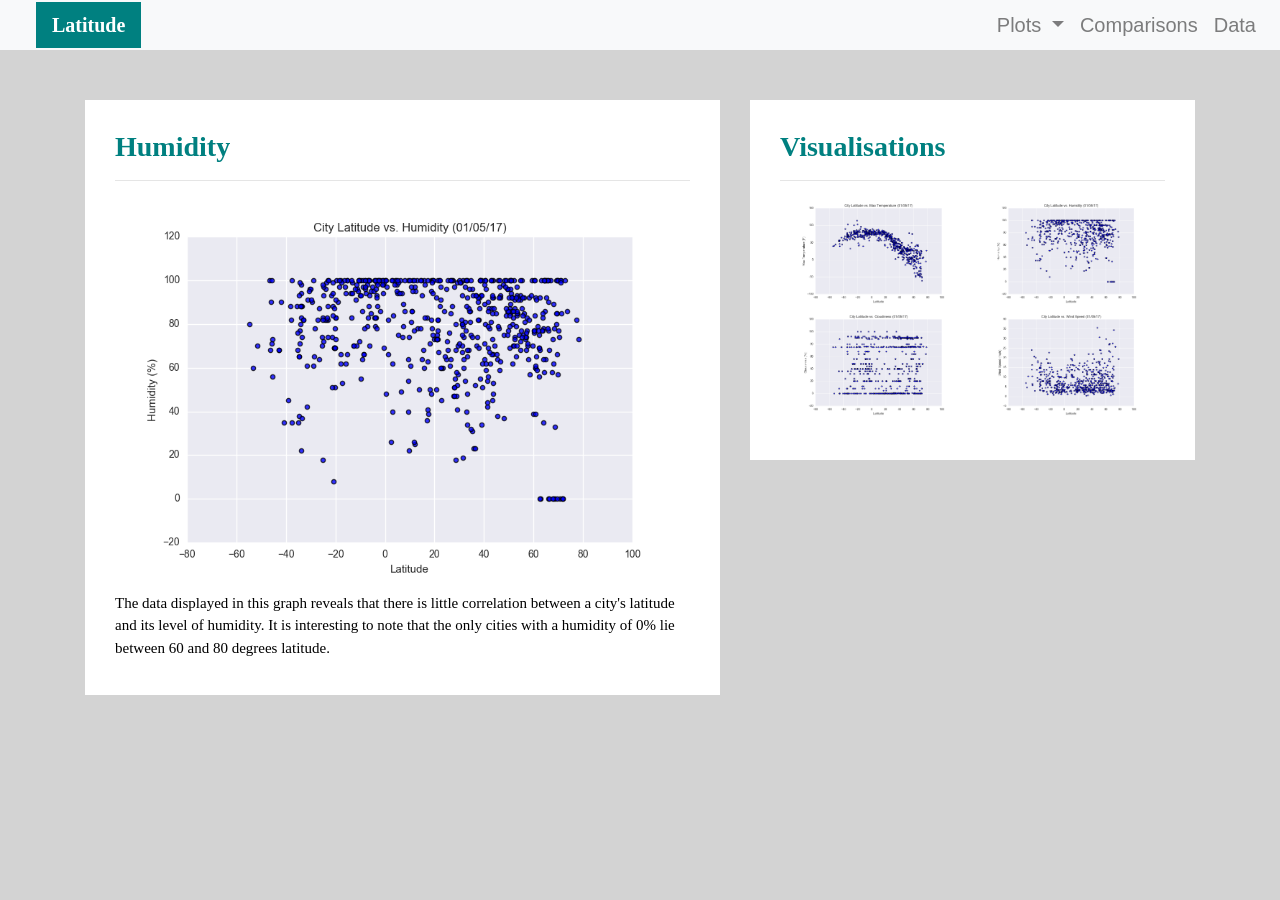
<file: humidity.html>
<!-- Humidity Page -->
<!DOCTYPE html>
<html lang="en-GB">

<head>
    <meta charset="utf-8" />
    <meta http-equiv="X-UA-Compatible" content="IE=edge">
    <title>Humidity</title>
    <meta name="viewport" content="width=device-width, initial-scale=1">

    <!-- Bring in Bootstrap stylesheet -->
    <link rel="stylesheet" href="https://stackpath.bootstrapcdn.com/bootstrap/4.3.1/css/bootstrap.min.css" integrity="sha384-ggOyR0iXCbMQv3Xipma34MD+dH/1fQ784/j6cY/iJTQUOhcWr7x9JvoRxT2MZw1T" crossorigin="anonymous">
    <!-- CSS link -->
    <link rel="stylesheet" type="text/css" href="style.css">
</head>

<body>
    <!-- Navigation Bar -->
    <div class="navigation">
        <nav class="navbar navbar-expand-lg navbar-light bg-light">
            <a class="navbar-brand" href="landing.html">Latitude</a>
            <button class="navbar-toggler" type="button" data-toggle="collapse" data-target="#navbarNavDropdown"
                aria-controls="navbarNavDropdown" aria-expanded="false" aria-label="Toggle navigation">
            <span class="navbar-toggler-icon"></span>
            </button>
            <div class="collapse navbar-collapse" id="navbarNavDropdown">
                <ul class="navbar-nav ml-auto">
                    <li class="nav-item dropdown">
                        <a class="nav-link dropdown-toggle" href="#" id="navbarDropdownMenuLink" data-toggle="dropdown"
                            aria-haspopup="true" aria-expanded="false">
                        Plots
                        </a>
                        <div class="dropdown-menu" aria-labelledby="navbarDropdownMenuLink">
                            <a class="dropdown-item" href="maxTemp.html">Max Temperature</a>
                            <a class="dropdown-item" href="humidity.html">Humidity</a>
                            <a class="dropdown-item" href="cloudiness.html">Cloudiness</a>
                            <a class="dropdown-item" href="windSpeed.html">Wind Speed</a>
                        </div>
                    </li>
                    <li class="nav-item">
                        <a class="nav-link" href="comparisons.html">Comparisons</a>
                    </li>
                    <li class="nav-item">
                        <a class="nav-link" href="data.html">Data</a>
                    </li>
                </ul>
            </div>
        </nav>
    </div>

    <!-- Humidity page content -->
    <div class="container">
        <div class="row">
            <div class="col-lg-7 col-md-12">
                <!-- Humidity summary box-->
                <div class="box" style="padding-bottom: 20px;">
                    <h3 class="title">Humidity</h3>
                    <hr>
                    <img src="Resources/images/Fig2.png">
                    <p>The data displayed in this graph reveals that there is little correlation between a city's latitude
                        and its level of humidity. It is interesting to note that the only cities with a humidity of 0% lie
                        between 60 and 80 degrees latitude.
                    </p>
                </div>
            </div>
            <div class="col-lg-5 col-md-12">
                <!-- Visualisations box -->
                <div class="box">
                    <h3 class="title">Visualisations</h3>
                    <hr>
                    <div class="container">
                        <div class="row" style="padding-bottom: 30px;">
                            <div class="col-6">
                                <a href="maxTemp.html">
                                    <img class="panel" src="Resources/images/Fig1.png" alt="MaxTemp Plot">
                                </a>
                            </div>
                            <div class="col-6">
                                <a href="humidity.html">
                                    <img class="panel" src="Resources/images/Fig2.png" alt="Humidity Plot">
                                </a>
                            </div>
                            <div class="col-6">
                                <a href="cloudiness.html">
                                    <img class="panel" src="Resources/images/Fig3.png" alt="Cloudiness Plot">
                                </a>
                            </div>
                            <div class="col-6">
                                <a href="windSpeed.html">
                                    <img class="panel" src="Resources/images/Fig4.png" alt="WindSpeed Plot">
                                </a>
                            </div>
                        </div>
                    </div>
                </div>
            </div>
        </div>
    </div>

    <!-- Bootstrap Javascript -->
    <script src="https://code.jquery.com/jquery-3.3.1.slim.min.js" integrity="sha384-q8i/X+965DzO0rT7abK41JStQIAqVgRVzpbzo5smXKp4YfRvH+8abtTE1Pi6jizo" crossorigin="anonymous"></script>
    <script src="https://cdnjs.cloudflare.com/ajax/libs/popper.js/1.14.7/umd/popper.min.js" integrity="sha384-UO2eT0CpHqdSJQ6hJty5KVphtPhzWj9WO1clHTMGa3JDZwrnQq4sF86dIHNDz0W1" crossorigin="anonymous"></script>
    <script src="https://stackpath.bootstrapcdn.com/bootstrap/4.3.1/js/bootstrap.min.js" integrity="sha384-JjSmVgyd0p3pXB1rRibZUAYoIIy6OrQ6VrjIEaFf/nJGzIxFDsf4x0xIM+B07jRM" crossorigin="anonymous"></script>
    
</body>
</html>
</file>
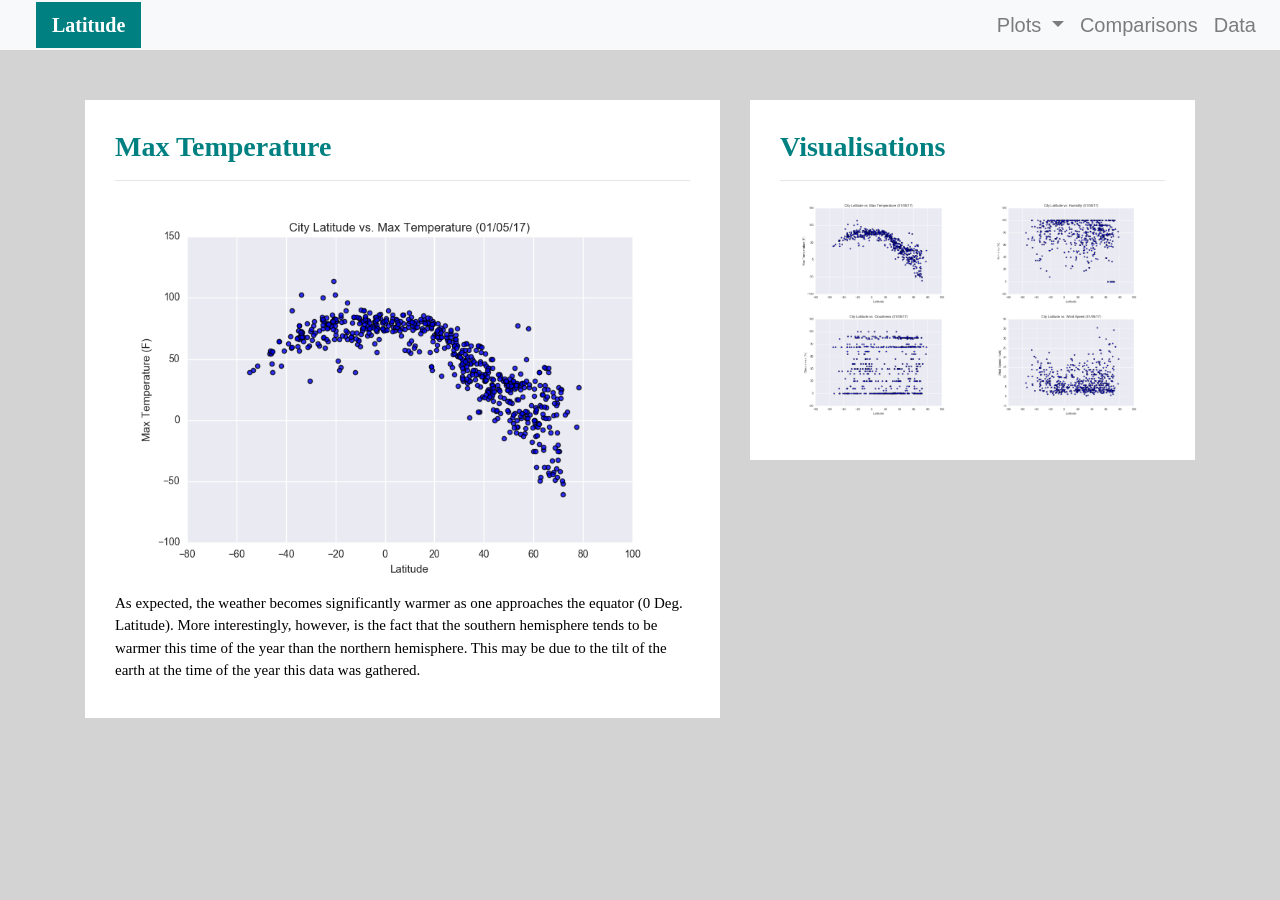
<file: maxTemp.html>
<!-- MaxTemp Page -->
<!DOCTYPE html>
<html lang="en-GB">

<head>
    <meta charset="utf-8" />
    <meta http-equiv="X-UA-Compatible" content="IE=edge">
    <title>Max Temperature</title>
    <meta name="viewport" content="width=device-width, initial-scale=1">

    <!-- Bring in Bootstrap stylesheet -->
    <link rel="stylesheet" href="https://stackpath.bootstrapcdn.com/bootstrap/4.3.1/css/bootstrap.min.css" integrity="sha384-ggOyR0iXCbMQv3Xipma34MD+dH/1fQ784/j6cY/iJTQUOhcWr7x9JvoRxT2MZw1T" crossorigin="anonymous">
    <!-- CSS link -->
    <link rel="stylesheet" type="text/css" href="style.css">
</head>

<body>
    <!-- Navigation Bar -->
    <div class="navigation">
        <nav class="navbar navbar-expand-lg navbar-light bg-light">
            <a class="navbar-brand" href="landing.html">Latitude</a>
            <button class="navbar-toggler" type="button" data-toggle="collapse" data-target="#navbarNavDropdown"
                aria-controls="navbarNavDropdown" aria-expanded="false" aria-label="Toggle navigation">
            <span class="navbar-toggler-icon"></span>
            </button>
            <div class="collapse navbar-collapse" id="navbarNavDropdown">
                <ul class="navbar-nav ml-auto">
                    <li class="nav-item dropdown">
                        <a class="nav-link dropdown-toggle" href="#" id="navbarDropdownMenuLink" data-toggle="dropdown"
                            aria-haspopup="true" aria-expanded="false">
                        Plots
                        </a>
                        <div class="dropdown-menu" aria-labelledby="navbarDropdownMenuLink">
                            <a class="dropdown-item" href="maxTemp.html">Max Temperature</a>
                            <a class="dropdown-item" href="humidity.html">Humidity</a>
                            <a class="dropdown-item" href="cloudiness.html">Cloudiness</a>
                            <a class="dropdown-item" href="windSpeed.html">Wind Speed</a>
                        </div>
                    </li>
                    <li class="nav-item">
                        <a class="nav-link" href="comparisons.html">Comparisons</a>
                    </li>
                    <li class="nav-item">
                        <a class="nav-link" href="data.html">Data</a>
                    </li>
                </ul>
            </div>
        </nav>
    </div>

    <!-- MaxTemp page content -->
    <div class="container">
        <div class="row">
            <div class="col-lg-7 col-md-12">
                <!-- MaxTemp summary box-->
                <div class="box" style="padding-bottom: 20px;">
                    <h3 class="title">Max Temperature</h3>
                    <hr>
                    <img src="Resources/images/Fig1.png">
                    <p>As expected, the weather becomes significantly warmer as one approaches the equator (0 Deg. Latitude).
                        More interestingly, however, is the fact that the southern hemisphere tends to be warmer this time of the
                        year than the northern hemisphere. This may be due to the tilt of the earth at the time of the year this
                        data was gathered.</p>
                </div>
            </div>
            <div class="col-lg-5 col-md-12">
                <!-- Visualisations box -->
                <div class="box">
                    <h3 class="title">Visualisations</h3>
                    <hr>
                    <div class="container">
                        <div class="row" style="padding-bottom: 30px;">
                            <div class="col-6">
                                <a href="maxTemp.html">
                                    <img class="panel" src="Resources/images/Fig1.png" alt="MaxTemp Plot">
                                </a>
                            </div>
                            <div class="col-6">
                                <a href="humidity.html">
                                    <img class="panel" src="Resources/images/Fig2.png" alt="Humidity Plot">
                                </a>
                            </div>
                            <div class="col-6">
                                <a href="cloudiness.html">
                                    <img class="panel" src="Resources/images/Fig3.png" alt="Cloudiness Plot">
                                </a>
                            </div>
                            <div class="col-6">
                                <a href="windSpeed.html">
                                    <img class="panel" src="Resources/images/Fig4.png" alt="WindSpeed Plot">
                                </a>
                            </div>
                        </div>
                    </div>
                </div>
            </div>
        </div>
    </div>

    <!-- Bootstrap Javascript -->
    <script src="https://code.jquery.com/jquery-3.3.1.slim.min.js" integrity="sha384-q8i/X+965DzO0rT7abK41JStQIAqVgRVzpbzo5smXKp4YfRvH+8abtTE1Pi6jizo" crossorigin="anonymous"></script>
    <script src="https://cdnjs.cloudflare.com/ajax/libs/popper.js/1.14.7/umd/popper.min.js" integrity="sha384-UO2eT0CpHqdSJQ6hJty5KVphtPhzWj9WO1clHTMGa3JDZwrnQq4sF86dIHNDz0W1" crossorigin="anonymous"></script>
    <script src="https://stackpath.bootstrapcdn.com/bootstrap/4.3.1/js/bootstrap.min.js" integrity="sha384-JjSmVgyd0p3pXB1rRibZUAYoIIy6OrQ6VrjIEaFf/nJGzIxFDsf4x0xIM+B07jRM" crossorigin="anonymous"></script>
    
</body>
</html>
</file>
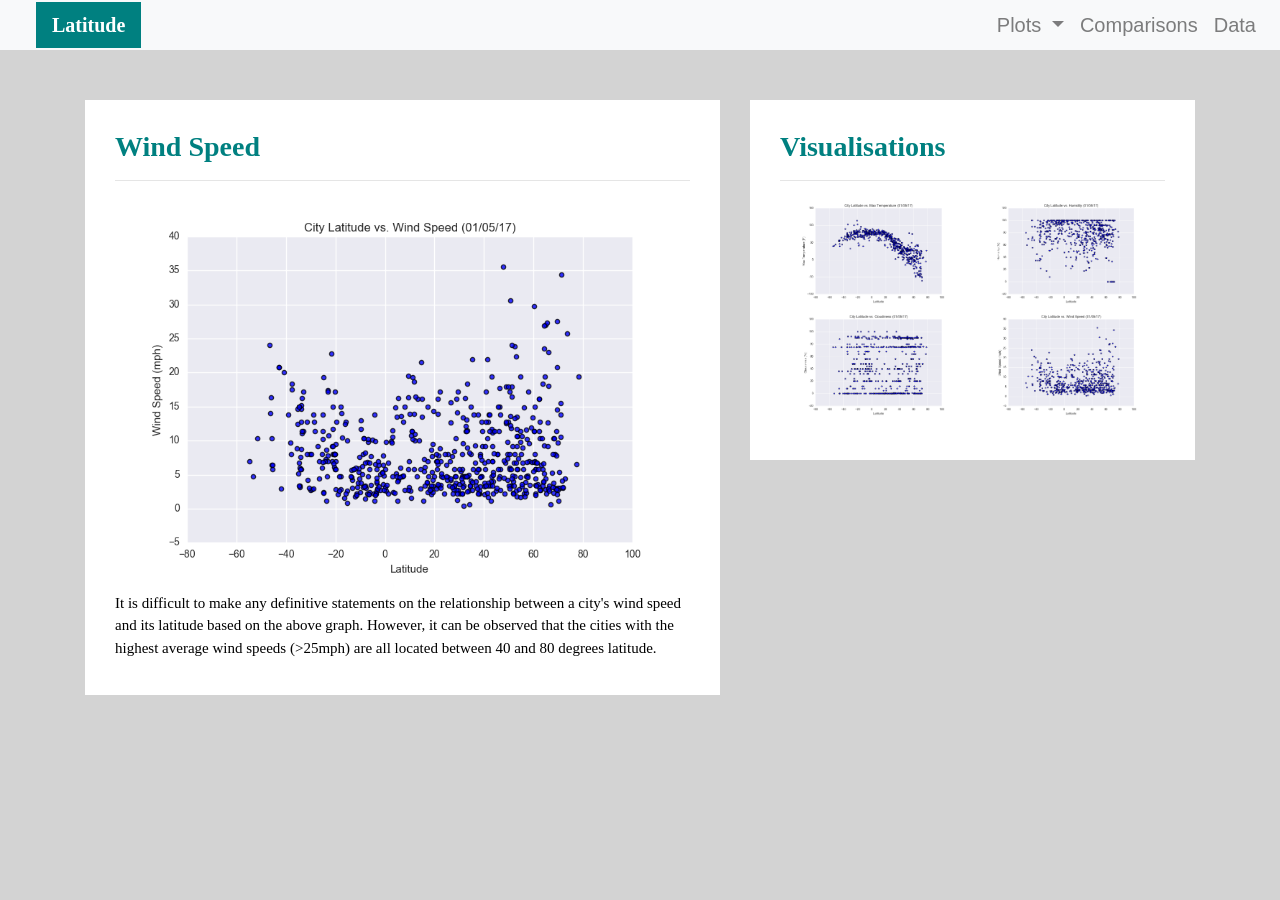
<file: windSpeed.html>
<!-- Wind Speed Page -->
<!DOCTYPE html>
<html lang="en-GB">

<head>
    <meta charset="utf-8" />
    <meta http-equiv="X-UA-Compatible" content="IE=edge">
    <title>Wind Speed</title>
    <meta name="viewport" content="width=device-width, initial-scale=1">

    <!-- Bring in Bootstrap stylesheet -->
    <link rel="stylesheet" href="https://stackpath.bootstrapcdn.com/bootstrap/4.3.1/css/bootstrap.min.css" integrity="sha384-ggOyR0iXCbMQv3Xipma34MD+dH/1fQ784/j6cY/iJTQUOhcWr7x9JvoRxT2MZw1T" crossorigin="anonymous">
    <!-- CSS link -->
    <link rel="stylesheet" type="text/css" href="style.css">
</head>

<body>
    <!-- Navigation Bar -->
    <div class="navigation">
        <nav class="navbar navbar-expand-lg navbar-light bg-light">
            <a class="navbar-brand" href="landing.html">Latitude</a>
            <button class="navbar-toggler" type="button" data-toggle="collapse" data-target="#navbarNavDropdown"
                aria-controls="navbarNavDropdown" aria-expanded="false" aria-label="Toggle navigation">
            <span class="navbar-toggler-icon"></span>
            </button>
            <div class="collapse navbar-collapse" id="navbarNavDropdown">
                <ul class="navbar-nav ml-auto">
                    <li class="nav-item dropdown">
                        <a class="nav-link dropdown-toggle" href="#" id="navbarDropdownMenuLink" data-toggle="dropdown"
                            aria-haspopup="true" aria-expanded="false">
                        Plots
                        </a>
                        <div class="dropdown-menu" aria-labelledby="navbarDropdownMenuLink">
                            <a class="dropdown-item" href="maxTemp.html">Max Temperature</a>
                            <a class="dropdown-item" href="humidity.html">Humidity</a>
                            <a class="dropdown-item" href="cloudiness.html">Cloudiness</a>
                            <a class="dropdown-item" href="windSpeed.html">Wind Speed</a>
                        </div>
                    </li>
                    <li class="nav-item">
                        <a class="nav-link" href="comparisons.html">Comparisons</a>
                    </li>
                    <li class="nav-item">
                        <a class="nav-link" href="data.html">Data</a>
                    </li>
                </ul>
            </div>
        </nav>
    </div>

    <!-- Wind Speed page content -->
    <div class="container">
        <div class="row">
            <div class="col-lg-7 col-md-12">
                <!-- Wind Speed summary box-->
                <div class="box" style="padding-bottom: 20px;">
                    <h3 class="title">Wind Speed</h3>
                    <hr>
                    <img src="Resources/images/Fig4.png">
                    <p>It is difficult to make any definitive statements on the relationship between a city's wind speed
                        and its latitude based on the above graph. However, it can be observed that the cities with the 
                        highest average wind speeds (>25mph) are all located between 40 and 80 degrees latitude.
                    </p>
                </div>
            </div>
            <div class="col-lg-5 col-md-12">
                <!-- Visualisations box -->
                <div class="box">
                    <h3 class="title">Visualisations</h3>
                    <hr>
                    <div class="container">
                        <div class="row" style="padding-bottom: 30px;">
                            <div class="col-6">
                                <a href="maxTemp.html">
                                    <img class="panel" src="Resources/images/Fig1.png" alt="MaxTemp Plot">
                                </a>
                            </div>
                            <div class="col-6">
                                <a href="humidity.html">
                                    <img class="panel" src="Resources/images/Fig2.png" alt="Humidity Plot">
                                </a>
                            </div>
                            <div class="col-6">
                                <a href="cloudiness.html">
                                    <img class="panel" src="Resources/images/Fig3.png" alt="Cloudiness Plot">
                                </a>
                            </div>
                            <div class="col-6">
                                <a href="windSpeed.html">
                                    <img class="panel" src="Resources/images/Fig4.png" alt="WindSpeed Plot">
                                </a>
                            </div>
                        </div>
                    </div>
                </div>
            </div>
        </div>
    </div>

    <!-- Bootstrap Javascript -->
    <script src="https://code.jquery.com/jquery-3.3.1.slim.min.js" integrity="sha384-q8i/X+965DzO0rT7abK41JStQIAqVgRVzpbzo5smXKp4YfRvH+8abtTE1Pi6jizo" crossorigin="anonymous"></script>
    <script src="https://cdnjs.cloudflare.com/ajax/libs/popper.js/1.14.7/umd/popper.min.js" integrity="sha384-UO2eT0CpHqdSJQ6hJty5KVphtPhzWj9WO1clHTMGa3JDZwrnQq4sF86dIHNDz0W1" crossorigin="anonymous"></script>
    <script src="https://stackpath.bootstrapcdn.com/bootstrap/4.3.1/js/bootstrap.min.js" integrity="sha384-JjSmVgyd0p3pXB1rRibZUAYoIIy6OrQ6VrjIEaFf/nJGzIxFDsf4x0xIM+B07jRM" crossorigin="anonymous"></script>
    
</body>
</html>
</file>
<file: style.css>
/* Body */
body{
    background-color: lightgrey ;
}

/* Navigation Bar */
.navbar{ 
    max-height: 50px;
    background-color: lightgrey;
    font-size: 20px;
}
.navigation .navbar-brand{
    color: white;
    margin-left: 20px;
    padding: inherit;
    font-weight: bold;
    background-color: teal;
    font-family: Georgia, 'Times New Roman', Times, serif;
}
.active, .dropdown-menu .dropdown-item:active a:hover{
    background-color: white;
}
.dropdown-item{
    color: teal;
}
.dropdown .dropdown-menu .dropdown-item:active, .dropdown .dropdown-menu .dropdown-item:hover{
    background-color: teal;
}
.nav-link:hover{
    background-color: teal;
}
.navbar-brand:hover{
    color: teal;
}
a{
    color: teal;
    font-size: 20px;
}

/* Images */
img{
    width:100%;
    height:100%;
}
.active, .panel:hover{
    border-color: midnightblue;
    border-style: solid;
}
.visualization{
    width:50%;
    height:50%;
}

/* Title */
.title{
    color: teal;
    font-family: Georgia, 'Times New Roman', Times, serif;
    font-weight: bold;
    padding-top: 20px;
}

/* Paragraph */
p{
    color: black;
    font-family: Georgia, 'Times New Roman', Times, serif;
    font-size: 15px;
}

/* Box */
.box{
    margin-top: 50px;
    margin-bottom: 50px;
    padding: 10px 30px 10px;
    color: black;
    background-color: white;
}

/* Media Queries */
@media(max-width: 992px){
    .navbar-expand-lg{
        background-color: white;
    }
    .navbar{
        max-height: none;
        padding: inherit;
    }
    .navbar div{
        margin: inherit;
        background-color: white;
    }
    .navbar-brand{
        padding: 10px;
    }
    button{
        margin-right: 30px;
    }
    button:focus{
        outline: 1px dotted;
        outline: auto 5px;
    }
}
</file>
